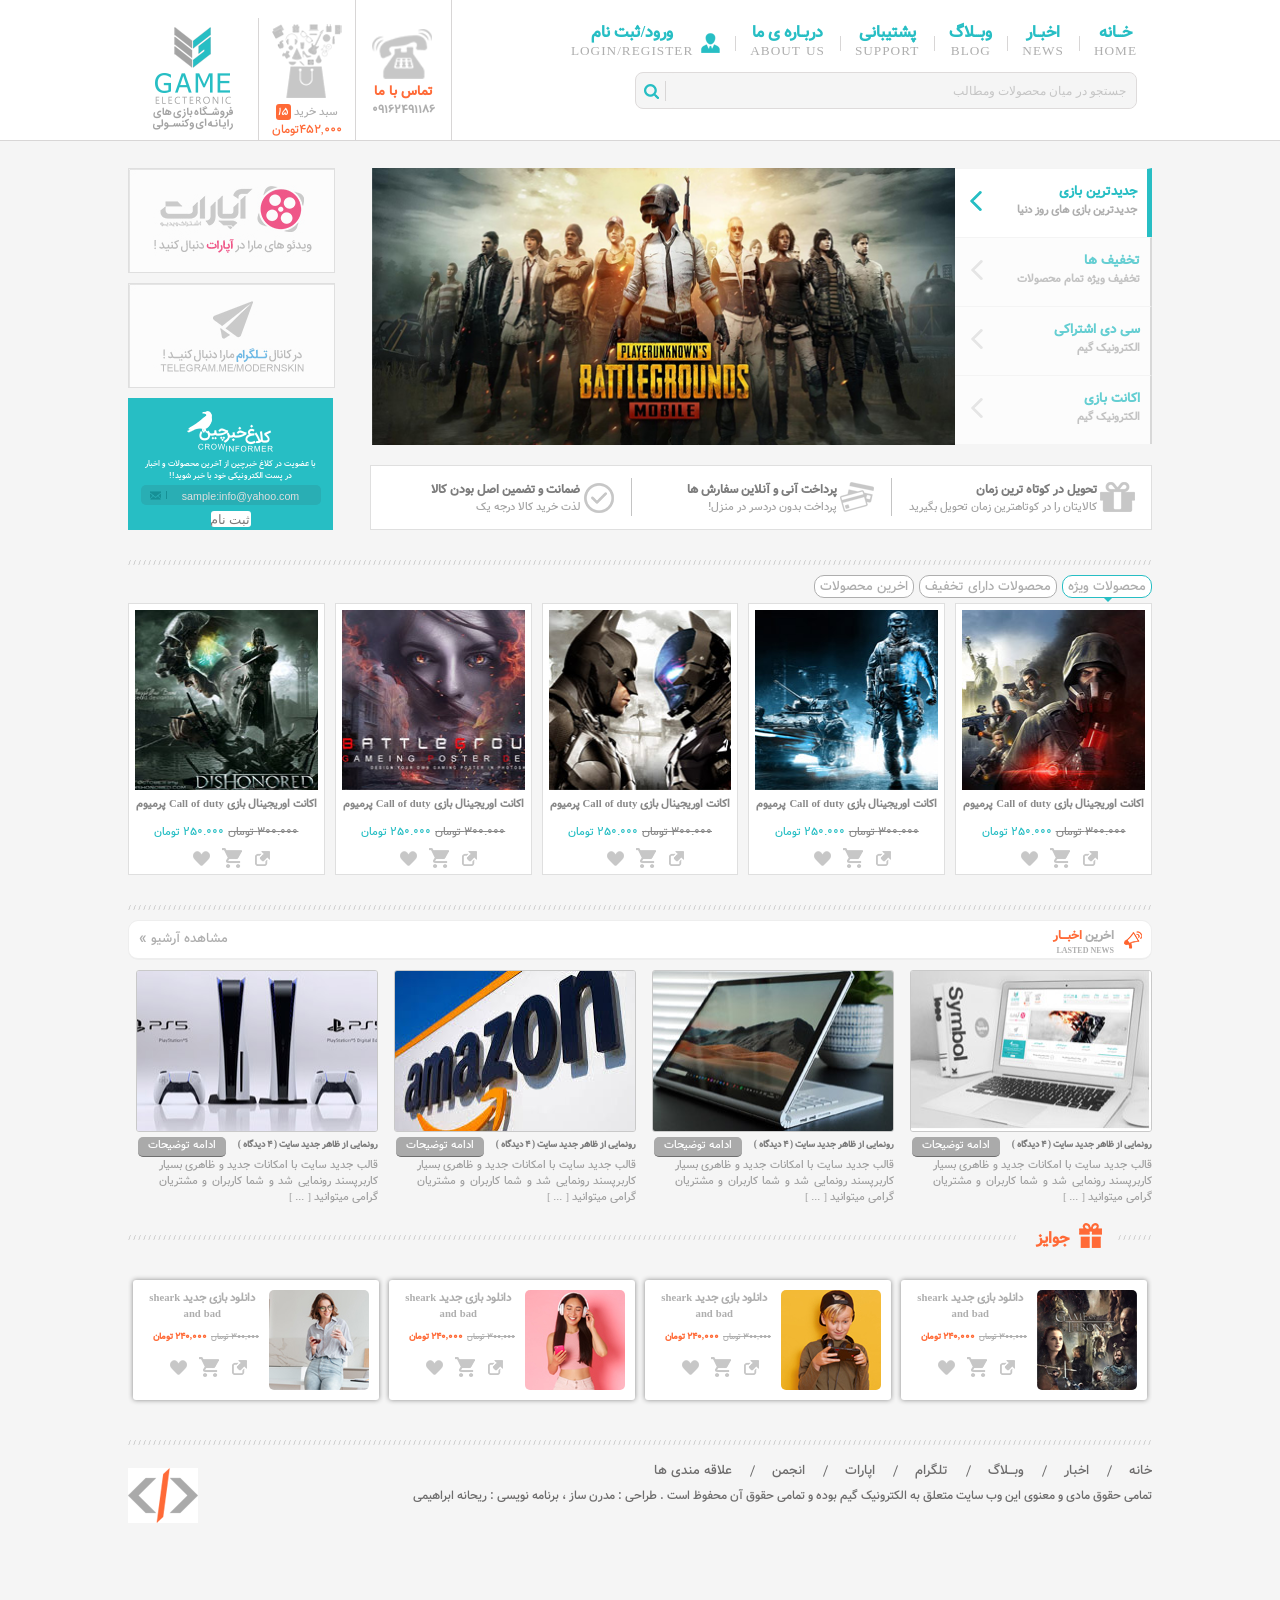
<file: index.html>
<html lang="fa" dir="rtl">

<head>
    <!-- meta tag -->
    <meta charset="UTF-8">
    <meta name="viewport" content="width=device-width, initial-scale=1.0">
    <!-- title -->
    <title>صفحه اصلی</title>
    <!-- styles -->
    <link rel="stylesheet" href="css/font.css">
    <link rel="stylesheet" href="css/main.responsive.css">
    <link rel="stylesheet" href="css/main.style.css">
    <link rel="stylesheet" href="css/mosh.style.css">
    <link rel="stylesheet" href="css/mosh.responsive.css">
</head>

<body>
    <!-- start header -->
    <header>
        <!-- start header center -->
        <div class="center">
            <!-- start header menu -->
            <div class="top_bar_menu">
                <div class="menu">
                    <ul>
                        <li>
                            <a href="#">
                                <h4>خـــانه</h4>
                                <h5>HOME</h5>
                            </a>
                        </li>
                        <li>
                            <a href="#">
                                <h4>اخبــار</h4>
                                <h5>NEWS</h5>
                            </a>
                        </li>
                        <li>
                            <a href="#">
                                <h4>وبـــلاگ</h4>
                                <h5>BLOG</h5>
                            </a>
                        </li>
                        <li>
                            <a href="#">
                                <h4>پشتیبانی</h4>
                                <h5>SUPPORT</h5>
                            </a>
                        </li>
                        <li>
                            <a href="#">
                                <h4>دربــاره ی ما</h4>
                                <h5>ABOUT US</h5>
                            </a>
                        </li>
                        <li>
                            <i class="userIcon"></i>
                            <a href="#">
                                <h4>ورود/ثبت نام</h4>
                                <h5>LOGIN/REGISTER</h5>
                            </a>
                        </li>
                    </ul>
                </div>
                <div class="search">
                    <form method="get">
                        <input type="search" name="search" id="search" placeholder="جستجو در میان محصولات ومطالب">
                        <input type="submit" name="search_sub" id="search_sub">
                        <label for="search_sub"></label>
                    </form>
                </div>
            </div>
            <!-- end header menu -->
            <div class="item">
                <a href="#" class="contact">
                    <i class="icon"></i>
                    <h5>تماس با ما</h5>
                    <h6>09162491186</h6>
                </a>
                <a href="#" class="buy_bag">
                    <i class="icon"></i>
                    <strong>
                        سبد خرید
                        <i>15</i>
                    </strong>
                    <span>452,000تومان</span>
                </a>
                <a href="#" class="logo">
                    <img src="image/logo.png" alt="فروشگاه بازی های کامپیوتری">
                </a>
            </div>
        </div>
        <!-- end header center -->
    </header>
    <!-- end header -->
    <!-- start slider -->
    <div class="sliders">
        <!-- start slider center -->
        <div class="center">
            <!-- start slider picture -->
            <div class="right">
                <div class="slider">
                    <!-- start slider buttom -->
                    <div class="item">
                        <div class="btn_item btn_item1 ">
                            <h5>جدیدترین بازی </h5>
                            <h6>جدیدترین بازی های روز دنیا</h6>
                        </div>
                        <div class="btn_item btn_item2">
                            <h5>تخفیف ها</h5>
                            <h6>تخفیف ویژه تمام محصولات</h6>
                        </div>
                        <div class="btn_item btn_item3">
                            <h5>سی دی اشتراکی</h5>
                            <h6>الکترونیک گیم</h6>
                        </div>
                        <div class="btn_item btn_item4">
                            <h5>اکانت بازی</h5>
                            <h6>الکترونیک گیم</h6>
                        </div>
                    </div>
                    <!-- end slider buttom -->
                    <!-- start slider picture -->
                    <div class="imgs">
                        <div class="img_item img_item1">
                            <img src="picture/slider1.jpg" alt="فروشگاه بازی های الکترونیک">
                        </div>
                        <div class="img_item img_item2">
                            <img src="picture/slider2.jpg" alt="فروشگاه بازی های الکترونیک">
                        </div>
                        <div class="img_item img_item3">
                            <img src="picture/slider3.jpg" alt="فروشگاه بازی های الکترونیک">
                        </div>
                        <div class="img_item img_item4">
                            <img src="picture/slider4.jpg" alt="فروشگاه بازی های الکترونیک">
                        </div>
                    </div>
                    <!-- end slider picture -->
                </div>
                <!-- start levels -->
                <div class="levels">
                    <ul>
                        <li>
                            <i class="level_gift"></i>
                            <h5> تحویل در کوتاه ترین زمان</h5>
                            <h6>کالایتان را در کوتاهترین زمان تحویل بگیرید</h6>
                        </li>
                        <li>
                            <i class="level_pay"></i>
                            <h5>پرداخت آنی و آنلاین سفارش ها</h5>
                            <h6>پرداخت بدون دردسر در منزل!</h6>
                        </li>
                        <li>
                            <i class="level_check"></i>
                            <h5>ضمانت و تضمین اصل بودن کالا</h5>
                            <h6>لذت خرید کالا درجه یک</h6>
                        </li>
                    </ul>
                </div>
                <!-- end levels -->
            </div>
            <!-- end slider picture -->
            <!-- start slider baner and news -->
            <div class="left">
                <div class="aparat">
                    <a href="#">
                        <img src="picture/aparat.jpg" alt="فروشگاه بازی های الکترونیکی" target="_blank">
                    </a>
                </div>
                <div class="telegram">
                    <a href="#">
                        <img src="picture/telegram.jpg" alt="فروشگاه بازی های الکترونیکی" target="_blank">
                    </a>
                </div>
                <div class="newslatter">
                    <img src="picture/newsletter.png" alt="فروشگاه بازی های الکترونیکی">
                    <p>با عضویت در کلاغ خبرچین از آخرین محصولات و اخبار در پست الکترونیکی خود با خبر شوید!!</p>
                    <form action="get" method="POST">
                        <input type="email" placeholder="sample:info@yahoo.com">
                        <input type="submit" value="ثبت نام">
                    </form>
                </div>
            </div>
            <!-- end slider baner and news -->
        </div>
        <!-- end slider center -->
    </div>
    <!-- end slider -->

    <!-- start list product -->
    <div class="line"></div>
    <div class="order">
        <!-- end list product center -->
        <div class="center">
            <!-- start tab -->
            <div class="obtn">
                <ul>
                    <li>
                        <a href="#!" class="group1">محصولات ویژه</a>
                    </li>
                    <li>
                        <a href="#!" class="group2">محصولات دارای تخفیف</a>
                    </li>
                    <li>
                        <a href="#!" class="group3">اخرین محصولات</a>
                    </li>
                </ul>
            </div>
            <!-- end tab -->
            <!-- start product -->
            <div class="olist">
                <!-- start product box1 -->
                <div class="groupbox groupbox1">
                    <!-- start control slider -->
                    <div class="next groupNext1">
                        <div class="icon"></div>
                    </div>
                    <div class="prev groupPrev1">
                        <div class="icon "></div>
                    </div>
                    <!-- end control slider -->
                    <ul>
                        <!-- start li=item -->
                        <li>
                            <div class="image">
                                <div class="hoverbox">
                                    <a href="#" class="childIcon childIcon1">
                                        <i class="more"></i>
                                    </a>
                                    <a href="#" class="childIcon">
                                        <i class="addCard"></i>
                                    </a>
                                    <a href="#" class="childIcon">
                                        <i class="like"></i>
                                    </a>
                                </div>
                                <img src="picture/product6.jpg" alt="">
                            </div>
                            <a href="#" class="title">
                                <h6>اکانت اوریجینال بازی Call of duty پرمیوم</h6>
                            </a>
                            <p>
                                <span class="disprice">300.000 تومان</span>
                                <span class="price">250.000 تومان</span>
                            </p>
                            <a href="#" class="moderIcon moderIcon1">
                                <i class="more"></i>
                            </a>
                            <a href="#" class="moderIcon">
                                <i class="addCard"></i>
                            </a>
                            <a href="#" class="moderIcon">
                                <i class="like"></i>
                            </a>
                        </li>
                        <li>
                            <div class="image">
                                <div class="hoverbox">
                                    <a href="#" class="childIcon  childIcon1">
                                        <i class="more"></i>
                                    </a>
                                    <a href="#" class="childIcon">
                                        <i class="addCard"></i>
                                    </a>
                                    <a href="#" class="childIcon">
                                        <i class="like"></i>
                                    </a>
                                </div>
                                <img src="picture/product7.jpg" alt="">
                            </div>
                            <a href="#" class="title">
                                <h6>اکانت اوریجینال بازی Call of duty پرمیوم</h6>
                            </a>
                            <p>
                                <span class="disprice">300.000 تومان</span>
                                <span class="price">250.000 تومان</span>
                            </p>
                            <a href="#" class="moderIcon moderIcon1">
                                <i class="more"></i>
                            </a>
                            <a href="#" class="moderIcon">
                                <i class="addCard"></i>
                            </a>
                            <a href="#" class="moderIcon">
                                <i class="like"></i>
                            </a>
                        </li>
                        <li>
                            <div class="image">
                                <div class="hoverbox">
                                    <a href="#" class="childIcon childIcon1">
                                        <i class="more"></i>
                                    </a>
                                    <a href="#" class="childIcon">
                                        <i class="addCard"></i>
                                    </a>
                                    <a href="#" class="childIcon">
                                        <i class="like"></i>
                                    </a>
                                </div>
                                <img src="picture/product8.jpg" alt="">
                            </div>
                            <a href="#" class="title">
                                <h6>اکانت اوریجینال بازی Call of duty پرمیوم</h6>
                            </a>
                            <p>
                                <span class="disprice">300.000 تومان</span>
                                <span class="price">250.000 تومان</span>
                            </p>
                            <a href="#" class="moderIcon moderIcon1">
                                <i class="more"></i>
                            </a>
                            <a href="#" class="moderIcon">
                                <i class="addCard"></i>
                            </a>
                            <a href="#" class="moderIcon">
                                <i class="like"></i>
                            </a>
                        </li>
                        <li>
                            <div class="image">
                                <div class="hoverbox">
                                    <a href="#" class="childIcon childIcon1">
                                        <i class="more"></i>
                                    </a>
                                    <a href="#" class="childIcon">
                                        <i class="addCard"></i>
                                    </a>
                                    <a href="#" class="childIcon">
                                        <i class="like"></i>
                                    </a>
                                </div>
                                <img src="picture/product9.jpg" alt="">
                            </div>
                            <a href="#" class="title">
                                <h6>اکانت اوریجینال بازی Call of duty پرمیوم</h6>
                            </a>
                            <p>
                                <span class="disprice">300.000 تومان</span>
                                <span class="price">250.000 تومان</span>
                            </p>
                            <a href="#" class="moderIcon moderIcon1">
                                <i class="more"></i>
                            </a>
                            <a href="#" class="moderIcon">
                                <i class="addCard"></i>
                            </a>
                            <a href="#" class="moderIcon">
                                <i class="like"></i>
                            </a>
                        </li>
                        <li>
                            <div class="image">
                                <div class="hoverbox">
                                    <a href="#" class="childIcon childIcon1">
                                        <i class="more"></i>
                                    </a>
                                    <a href="#" class="childIcon">
                                        <i class="addCard"></i>
                                    </a>
                                    <a href="#" class="childIcon">
                                        <i class="like"></i>
                                    </a>
                                </div>
                                <img src="picture/product10.jpg" alt="">
                            </div>
                            <a href="#" class="title">
                                <h6>اکانت اوریجینال بازی Call of duty پرمیوم</h6>
                            </a>
                            <p>
                                <span class="disprice">300.000 تومان</span>
                                <span class="price">250.000 تومان</span>
                            </p>
                            <a href="#" class="moderIcon moderIcon1">
                                <i class="more"></i>
                            </a>
                            <a href="#" class="moderIcon">
                                <i class="addCard"></i>
                            </a>
                            <a href="#" class="moderIcon">
                                <i class="like"></i>
                            </a>
                        </li>
                        <!-- end li=item -->
                    </ul>



                </div>
                <!-- end product box1 -->
                <!-- start product box2 -->
                <div class="groupbox groupbox2">
                    <!-- start control slider -->
                    <div class="next groupNext2">
                        <div class="icon"></div>
                    </div>
                    <div class="prev groupPrev2">
                        <div class="icon "></div>
                    </div>
                    <!-- end control slider -->
                    <ul>
                        <!-- start li=item -->
                        <li>
                            <div class="image">
                                <div class="hoverbox">
                                    <a href="#" class="childIcon childIcon1">
                                        <i class="more"></i>
                                    </a>
                                    <a href="#" class="childIcon">
                                        <i class="addCard"></i>
                                    </a>
                                    <a href="#" class="childIcon">
                                        <i class="like"></i>
                                    </a>
                                </div>
                                <img src="picture/product11.jpg" alt="">
                            </div>
                            <a href="#" class="title">
                                <h6>اکانت اوریجینال بازی Call of duty پرمیوم</h6>
                            </a>
                            <p>
                                <span class="disprice">300.000 تومان</span>
                                <span class="price">250.000 تومان</span>
                            </p>
                            <a href="#" class="moderIcon moderIcon1">
                                <i class="more"></i>
                            </a>
                            <a href="#" class="moderIcon">
                                <i class="addCard"></i>
                            </a>
                            <a href="#" class="moderIcon">
                                <i class="like"></i>
                            </a>
                        </li>
                        <li>
                            <div class="image">
                                <div class="hoverbox">
                                    <a href="#" class="childIcon childIcon1">
                                        <i class="more"></i>
                                    </a>
                                    <a href="#" class="childIcon">
                                        <i class="addCard"></i>
                                    </a>
                                    <a href="#" class="childIcon">
                                        <i class="like"></i>
                                    </a>
                                </div>
                                <img src="picture/product12.jpg" alt="">
                            </div>
                            <a href="#" class="title">
                                <h6>اکانت اوریجینال بازی Call of duty پرمیوم</h6>
                            </a>
                            <p>
                                <span class="disprice">300.000 تومان</span>
                                <span class="price">250.000 تومان</span>
                            </p>
                            <a href="#" class="moderIcon">
                                <i class="more"></i>
                            </a>
                            <a href="#" class="moderIcon moderIcon1">
                                <i class="addCard"></i>
                            </a>
                            <a href="#" class="moderIcon">
                                <i class="like"></i>
                            </a>
                        </li>
                        <li>
                            <div class="image">
                                <div class="hoverbox">
                                    <a href="#" class="childIcon childIcon1">
                                        <i class="more"></i>
                                    </a>
                                    <a href="#" class="childIcon">
                                        <i class="addCard"></i>
                                    </a>
                                    <a href="#" class="childIcon">
                                        <i class="like"></i>
                                    </a>
                                </div>
                                <img src="picture/product13.jpg" alt="">
                            </div>
                            <a href="#" class="title">
                                <h6>اکانت اوریجینال بازی Call of duty پرمیوم</h6>
                            </a>
                            <p>
                                <span class="disprice">300.000 تومان</span>
                                <span class="price">250.000 تومان</span>
                            </p>
                            <a href="#" class="moderIcon moderIcon1">
                                <i class="more"></i>
                            </a>
                            <a href="#" class="moderIcon">
                                <i class="addCard"></i>
                            </a>
                            <a href="#" class="moderIcon">
                                <i class="like"></i>
                            </a>
                        </li>
                        <li>
                            <div class="image">
                                <div class="hoverbox">
                                    <a href="#" class="childIcon childIcon1">
                                        <i class="more"></i>
                                    </a>
                                    <a href="#" class="childIcon">
                                        <i class="addCard"></i>
                                    </a>
                                    <a href="#" class="childIcon">
                                        <i class="like"></i>
                                    </a>
                                </div>
                                <img src="picture/product14.jpg" alt="">
                            </div>
                            <a href="#" class="title">
                                <h6>اکانت اوریجین بازی Call of duty پرمیوم</h6>
                            </a>
                            <p>
                                <span class="disprice">300.000 تومان</span>
                                <span class="price">250.000 تومان</span>
                            </p>
                            <a href="#" class="moderIcon moderIcon1">
                                <i class="more"></i>
                            </a>
                            <a href="#" class="moderIcon">
                                <i class="addCard"></i>
                            </a>
                            <a href="#" class="moderIcon">
                                <i class="like"></i>
                            </a>
                        </li>
                        <li>
                            <div class="image">
                                <div class="hoverbox">
                                    <a href="#" class="childIcon childIcon1">
                                        <i class="more"></i>
                                    </a>
                                    <a href="#" class="childIcon">
                                        <i class="addCard"></i>
                                    </a>
                                    <a href="#" class="childIcon">
                                        <i class="like"></i>
                                    </a>
                                </div>
                                <img src="picture/product15.jpg" alt="">
                            </div>
                            <a href="#" class="title">
                                <h6>اکانت اوریجینال بازی Call of duty پرمیوم</h6>
                            </a>
                            <p>
                                <span class="disprice">300.000 تومان</span>
                                <span class="price">250.000 تومان</span>
                            </p>
                            <a href="#" class="moderIcon moderIcon1">
                                <i class="more"></i>
                            </a>
                            <a href="#" class="moderIcon">
                                <i class="addCard"></i>
                            </a>
                            <a href="#" class="moderIcon">
                                <i class="like"></i>
                            </a>
                        </li>
                        <!-- end li=item -->
                    </ul>
                </div>
                <!-- end product box2 -->
                <!-- start product box3 -->
                <div class="groupbox groupbox3">
                    <!-- start control slider -->
                    <div class="next groupNext3">
                        <div class="icon "></div>
                    </div>
                    <div class="prev groupPrev3">
                        <div class="icon"></div>
                    </div>
                    <!-- end control slider -->
                    <ul>
                        <!-- start li=item -->
                        <li>
                            <div class="image">
                                <div class="hoverbox">
                                    <a href="#" class="childIcon childIcon1">
                                        <i class="more"></i>
                                    </a>
                                    <a href="#" class="childIcon">
                                        <i class="addCard"></i>
                                    </a>
                                    <a href="#" class="childIcon">
                                        <i class="like"></i>
                                    </a>
                                </div>
                                <img src="picture/product1.jpg" alt="">
                            </div>
                            <a href="#" class="title">
                                <h6>اکانت اوریجینال بازی Call of duty پرمیوم</h6>
                            </a>
                            <p>
                                <span class="disprice">300.000 تومان</span>
                                <span class="price">250.000 تومان</span>
                            </p>
                            <a href="#" class="moderIcon moderIcon1">
                                <i class="more"></i>
                            </a>
                            <a href="#" class="moderIcon">
                                <i class="addCard"></i>
                            </a>
                            <a href="#" class="moderIcon">
                                <i class="like"></i>
                            </a>
                        </li>
                        <li>
                            <div class="image">
                                <div class="hoverbox">
                                    <a href="#" class="childIcon childIcon1">
                                        <i class="more"></i>
                                    </a>
                                    <a href="#" class="childIcon">
                                        <i class="addCard"></i>
                                    </a>
                                    <a href="#" class="childIcon">
                                        <i class="like"></i>
                                    </a>
                                </div>
                                <img src="picture/product2.jpg" alt="">
                            </div>
                            <a href="#" class="title">
                                <h6>اکانت اوریجینال بازی Call of duty پرمیوم</h6>
                            </a>
                            <p>
                                <span class="disprice">300.000 تومان</span>
                                <span class="price">250.000 تومان</span>
                            </p>
                            <a href="#" class="moderIcon moderIcon1">
                                <i class="more"></i>
                            </a>
                            <a href="#" class="moderIcon">
                                <i class="addCard"></i>
                            </a>
                            <a href="#" class="moderIcon">
                                <i class="like"></i>
                            </a>
                        </li>
                        <li>
                            <div class="image">
                                <div class="hoverbox">
                                    <a href="#" class="childIcon childIcon1">
                                        <i class="more"></i>
                                    </a>
                                    <a href="#" class="childIcon">
                                        <i class="addCard"></i>
                                    </a>
                                    <a href="#" class="childIcon">
                                        <i class="like"></i>
                                    </a>
                                </div>
                                <img src="picture/product3.jpg" alt="">
                            </div>
                            <a href="#" class="title">
                                <h6>اکانت اوریجینال بازی Call of duty پرمیوم</h6>
                            </a>
                            <p>
                                <span class="disprice">300.000 تومان</span>
                                <span class="price">250.000 تومان</span>
                            </p>
                            <a href="#" class="moderIcon moderIcon1">
                                <i class="more"></i>
                            </a>
                            <a href="#" class="moderIcon">
                                <i class="addCard"></i>
                            </a>
                            <a href="#" class="moderIcon">
                                <i class="like"></i>
                            </a>
                        </li>
                        <li>
                            <div class="image">
                                <div class="hoverbox">
                                    <a href="#" class="childIcon childIcon1">
                                        <i class="more"></i>
                                    </a>
                                    <a href="#" class="childIcon">
                                        <i class="addCard"></i>
                                    </a>
                                    <a href="#" class="childIcon">
                                        <i class="like"></i>
                                    </a>
                                </div>
                                <img src="picture/product4.jpg" alt="">
                            </div>
                            <a href="#" class="title">
                                <h6>اکانت اوریجینال بازی Call of duty پرمیوم</h6>
                            </a>
                            <p>
                                <span class="disprice">300.000 تومان</span>
                                <span class="price">250.000 تومان</span>
                            </p>
                            <a href="#" class="moderIcon moderIcon1">
                                <i class="more"></i>
                            </a>
                            <a href="#" class="moderIcon">
                                <i class="addCard"></i>
                            </a>
                            <a href="#" class="moderIcon">
                                <i class="like"></i>
                            </a>
                        </li>
                        <li>
                            <div class="image">
                                <div class="hoverbox">
                                    <a href="#" class="childIcon childIcon1">
                                        <i class="more"></i>
                                    </a>
                                    <a href="#" class="childIcon">
                                        <i class="addCard"></i>
                                    </a>
                                    <a href="#" class="childIcon">
                                        <i class="like"></i>
                                    </a>
                                </div>
                                <img src="picture/product5.jpg" alt="">
                            </div>
                            <a href="#" class="title">
                                <h6>اکانت اوریجینال بازی Call of duty پرمیوم</h6>
                            </a>
                            <p>
                                <span class="disprice">300.000 تومان</span>
                                <span class="price">250.000 تومان</span>
                            </p>
                            <a href="#" class="moderIcon moderIcon1">
                                <i class="more"></i>
                            </a>
                            <a href="#" class="moderIcon">
                                <i class="addCard"></i>
                            </a>
                            <a href="#" class="moderIcon">
                                <i class="like"></i>
                            </a>
                        </li>
                        <!-- end li=item -->
                    </ul>
                </div>
                <!-- end product box3 -->
            </div>
            <!-- end product -->
        </div>
        <!-- end list product center -->
    </div>
    <!-- end list product -->

    <!-- start news -->
    <div class="line"></div>
    <div class="news">
        <!-- start center news -->
        <div class="center">
            <!-- start news title -->
            <div class="title">
                <div class="right">
                    <i></i>
                    <h3>
                        <span>اخرین</span>
                        <strong>اخبـــار</strong>
                    </h3>
                    <h5>LASTED NEWS</h5>
                </div>
                <a href="#!" class="more">
             مشاهده آرشیو »
                    </a>
            </div>
            <!-- end news title -->
            <!-- start news list -->
            <div class="list">
                <ul>
                    <!-- start li=item -->
                    <li>
                        <div class="image">
                            <div class="hoverbox">
                                <a href="">
                                    <span> ادامه توضیحات</span>
                                </a>

                            </div>
                            <img src="picture/new1.jpg" alt="">
                        </div>
                        <a href="">
                            <h2>رونمایی از ظاهر جدید سایت ( 4 دیدگاه ) </h2>
                            <span> ادامه توضیحات</span>
                        </a>
                        <p>
                            قالب جدید سایت با امکانات جدید و ظاهری بسیار کاربرپسند رونمایی شد و شما کاربران و مشتریان گرامی میتوانید [ ... ]
                        </p>
                    </li>
                    <li>
                        <div class="image">
                            <div class="hoverbox">
                                <a href="">
                                    <span> ادامه توضیحات</span>
                                </a>

                            </div>
                            <div class="hoverbox">
                                <a href="">
                                    <span> ادامه توضیحات</span>
                                </a>

                            </div>
                            <img src="picture/new2.jpg" alt="">
                        </div>
                        <a href="">
                            <h2>رونمایی از ظاهر جدید سایت ( 4 دیدگاه ) </h2>
                            <span> ادامه توضیحات</span>
                        </a>
                        <p>
                            قالب جدید سایت با امکانات جدید و ظاهری بسیار کاربرپسند رونمایی شد و شما کاربران و مشتریان گرامی میتوانید [ ... ]
                        </p>
                    </li>
                    <li>
                        <div class="image">
                            <div class="hoverbox">
                                <a href="">
                                    <span> ادامه توضیحات</span>
                                </a>

                            </div>
                            <img src="picture/new3.jpg" alt="">
                        </div>
                        <a href="">
                            <h2>رونمایی از ظاهر جدید سایت ( 4 دیدگاه ) </h2>
                            <span> ادامه توضیحات</span>
                        </a>
                        <p>
                            قالب جدید سایت با امکانات جدید و ظاهری بسیار کاربرپسند رونمایی شد و شما کاربران و مشتریان گرامی میتوانید [ ... ]
                        </p>
                    </li>
                    <li>
                        <div class="image">
                            <div class="hoverbox">
                                <a href="">
                                    <span> ادامه توضیحات</span>
                                </a>

                            </div>
                            <img src="picture/new4.jpg" alt="">
                        </div>
                        <a href="">
                            <h2>رونمایی از ظاهر جدید سایت ( 4 دیدگاه ) </h2>
                            <span> ادامه توضیحات</span>
                        </a>
                        <p>
                            قالب جدید سایت با امکانات جدید و ظاهری بسیار کاربرپسند رونمایی شد و شما کاربران و مشتریان گرامی میتوانید [ ... ]
                        </p>
                    </li>
                    <!-- end li=item -->
                </ul>
            </div>
            <!-- end news list -->
        </div>
        <!-- end center news -->
    </div>
    <!-- end news -->

    <!-- start gift -->
    <div class="line">
        <div class="title-gift">
            <i class="icon"></i>
            <h4>جوایز</h4>
        </div>
    </div>
    <div class="gifts">
        <!-- start center gifts -->
        <div class="center">
            <!-- start gift box1 -->
            <div class="gift-box giftBox1">
                <div class="next groupGiftNext1">
                    <div class="icon "></div>
                </div>
                <div class="prev groupGiftPrev1">
                    <div class="icon"></div>
                </div>
                <ul>
                    <!-- start li=item -->
                    <li>
                        <div class="image">
                            <img src="picture/gift4.jpg" alt="">
                        </div>
                        <div class="text">
                            <a href="" class="title">
                                <h2>دانلود بازی جدید sheark and bad</h2>
                            </a>
                            <p>
                                <strong>300,000 تومان</strong>
                                <span>240,000 تومان</span>
                            </p>
                            <a href="#" class="moderIcon moderIcon1">
                                <i class="more"></i>
                            </a>
                            <a href="#" class="moderIcon">
                                <i class="addCard"></i>
                            </a>
                            <a href="#" class="moderIcon">
                                <i class="like"></i>
                            </a>
                        </div>
                    </li>
                    <li>
                        <div class="image">
                            <img src="picture/gift3.jpg" alt="">
                        </div>
                        <div class="text">
                            <a href="" class="title">
                                <h2>دانلود بازی جدید sheark and bad</h2>
                            </a>
                            <p>
                                <strong>300,000 تومان</strong>
                                <span>240,000 تومان</span>
                            </p>
                            <a href="#" class="moderIcon moderIcon1">
                                <i class="more"></i>
                            </a>
                            <a href="#" class="moderIcon">
                                <i class="addCard"></i>
                            </a>
                            <a href="#" class="moderIcon">
                                <i class="like"></i>
                            </a>
                        </div>
                    </li>
                    <li>
                        <div class="image">
                            <img src="picture/gift1.jpg" alt="">
                        </div>
                        <div class="text">
                            <a href="" class="title">
                                <h2>دانلود بازی جدید sheark and bad</h2>
                            </a>
                            <p>
                                <strong>300,000 تومان</strong>
                                <span>240,000 تومان</span>
                            </p>
                            <a href="#" class="moderIcon moderIcon1">
                                <i class="more"></i>
                            </a>
                            <a href="#" class="moderIcon">
                                <i class="addCard"></i>
                            </a>
                            <a href="#" class="moderIcon">
                                <i class="like"></i>
                            </a>
                        </div>
                    </li>
                    <li>
                        <div class="image">
                            <img src="picture/gift2.jpg" alt="">
                        </div>
                        <div class="text">
                            <a href="" class="title">
                                <h2>دانلود بازی جدید sheark and bad</h2>
                            </a>
                            <p>
                                <strong>300,000 تومان</strong>
                                <span>240,000 تومان</span>
                            </p>
                            <a href="#" class="moderIcon moderIcon1">
                                <i class="more"></i>
                            </a>
                            <a href="#" class="moderIcon">
                                <i class="addCard"></i>
                            </a>
                            <a href="#" class="moderIcon">
                                <i class="like"></i>
                            </a>
                        </div>
                    </li>
                    <!-- end li=item -->
                </ul>
            </div>
            <!-- end gift box1 -->
            <!-- start gift box2 -->
            <div class="gift-box giftBox2">
                <div class="next groupGiftNext2">
                    <div class="icon "></div>
                </div>
                <div class="prev groupGiftPrev2">
                    <div class="icon"></div>
                </div>
                <ul>
                    <li>
                        <div class="image">
                            <img src="picture/gift5.jpg" alt="">
                        </div>
                        <div class="text">
                            <a href="" class="title">
                                <h2>دانلود بازی جدید sheark and bad</h2>
                            </a>
                            <p>
                                <strong>300,000 تومان</strong>
                                <span>240,000 تومان</span>
                            </p>
                            <a href="#" class="moderIcon moderIcon1">
                                <i class="more"></i>
                            </a>
                            <a href="#" class="moderIcon">
                                <i class="addCard"></i>
                            </a>
                            <a href="#" class="moderIcon">
                                <i class="like"></i>
                            </a>
                        </div>
                    </li>
                    <li>
                        <div class="image">
                            <img src="picture/gift6.jpg" alt="">
                        </div>
                        <div class="text">
                            <a href="" class="title">
                                <h2>دانلود بازی جدید sheark and bad</h2>
                            </a>
                            <p>
                                <strong>300,000 تومان</strong>
                                <span>240,000 تومان</span>
                            </p>
                            <a href="#" class="moderIcon moderIcon1">
                                <i class="more"></i>
                            </a>
                            <a href="#" class="moderIcon">
                                <i class="addCard"></i>
                            </a>
                            <a href="#" class="moderIcon">
                                <i class="like"></i>
                            </a>
                        </div>
                    </li>
                    <li>
                        <div class="image">
                            <img src="picture/gift7.jpg" alt="">
                        </div>
                        <div class="text">
                            <a href="" class="title">
                                <h2>دانلود بازی جدید sheark and bad</h2>
                            </a>
                            <p>
                                <strong>300,000 تومان</strong>
                                <span>240,000 تومان</span>
                            </p>
                            <a href="#" class="moderIcon moderIcon1">
                                <i class="more"></i>
                            </a>
                            <a href="#" class="moderIcon">
                                <i class="addCard"></i>
                            </a>
                            <a href="#" class="moderIcon">
                                <i class="like"></i>
                            </a>
                        </div>
                    </li>
                    <li>
                        <div class="image">
                            <img src="picture/gift8.jpg" alt="">
                        </div>
                        <div class="text">
                            <a href="" class="title">
                                <h2>دانلود بازی جدید sheark and bad</h2>
                            </a>
                            <p>
                                <strong>300,000 تومان</strong>
                                <span>240,000 تومان</span>
                            </p>
                            <a href="#" class="moderIcon moderIcon1">
                                <i class="more"></i>
                            </a>
                            <a href="#" class="moderIcon">
                                <i class="addCard"></i>
                            </a>
                            <a href="#" class="moderIcon">
                                <i class="like"></i>
                            </a>
                        </div>
                    </li>
                </ul>
            </div>
            <!-- end gift box2 -->
        </div>
        <!-- end center gifts -->
    </div>
    <!-- end gift -->
    <div class="line"></div>
    <!-- start footer -->
    <footer>
        <!-- start center footer -->
        <div class="center">
            <div class="right">
                <!-- start link -->
                <ul>
                    <li>
                        <a href="">خانه</a>
                    </li>
                    <li>
                        <a href="">اخبار</a>
                    </li>
                    <li>
                        <a href="">وبـــلاگ</a>
                    </li>
                    <li>
                        <a href="">تلگرام</a>
                    </li>
                    <li>
                        <a href="">اپارات</a>
                    </li>
                    <li>
                        <a href="">انجمن</a>
                    </li>
                    <li>
                        <a href="">علاقه مندی ها</a>
                    </li>
                </ul>
                <!-- end link -->
                <p>
                    تمامی حقوق مادی و معنوی اين وب سايت متعلق به الکترونیک گیم بوده و تمامی حقوق آن محفوظ است . طراحی : مدرن ساز ، برنامه نویسی : ریحانه ابراهیمی</p>
            </div>
            <!-- start logo -->
            <div class="left">
                <img src="image/footer.png" alt="">
            </div>
            <!-- end logo -->
        </div>
        <!-- end center footer -->
    </footer>
    <!-- end footer -->
    <br> <br> <br> <br> <br> <br> <br> <br> <br>
    <!-- scripts -->
    <script src="js/jquery-3.3.1.min.js"></script>
    <script src="js/script.js"></script>
</body>

</html>
</file>
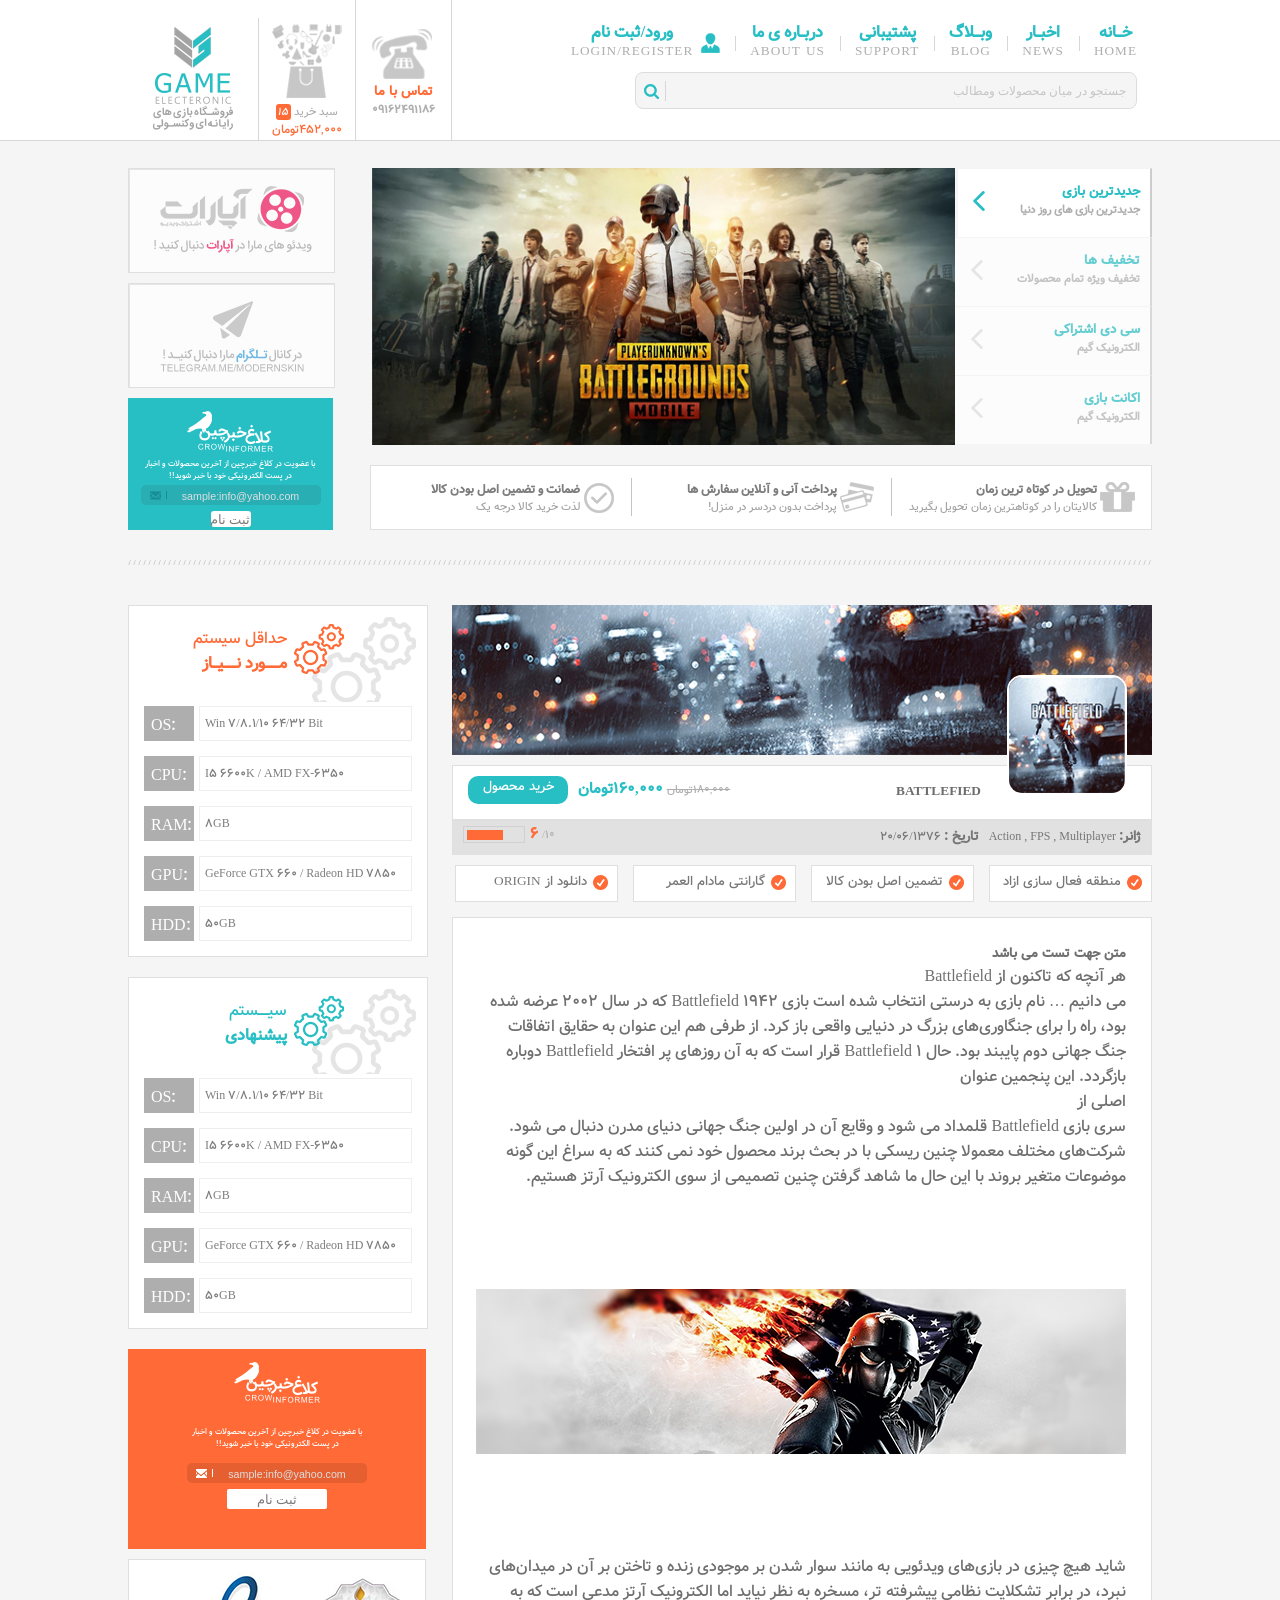
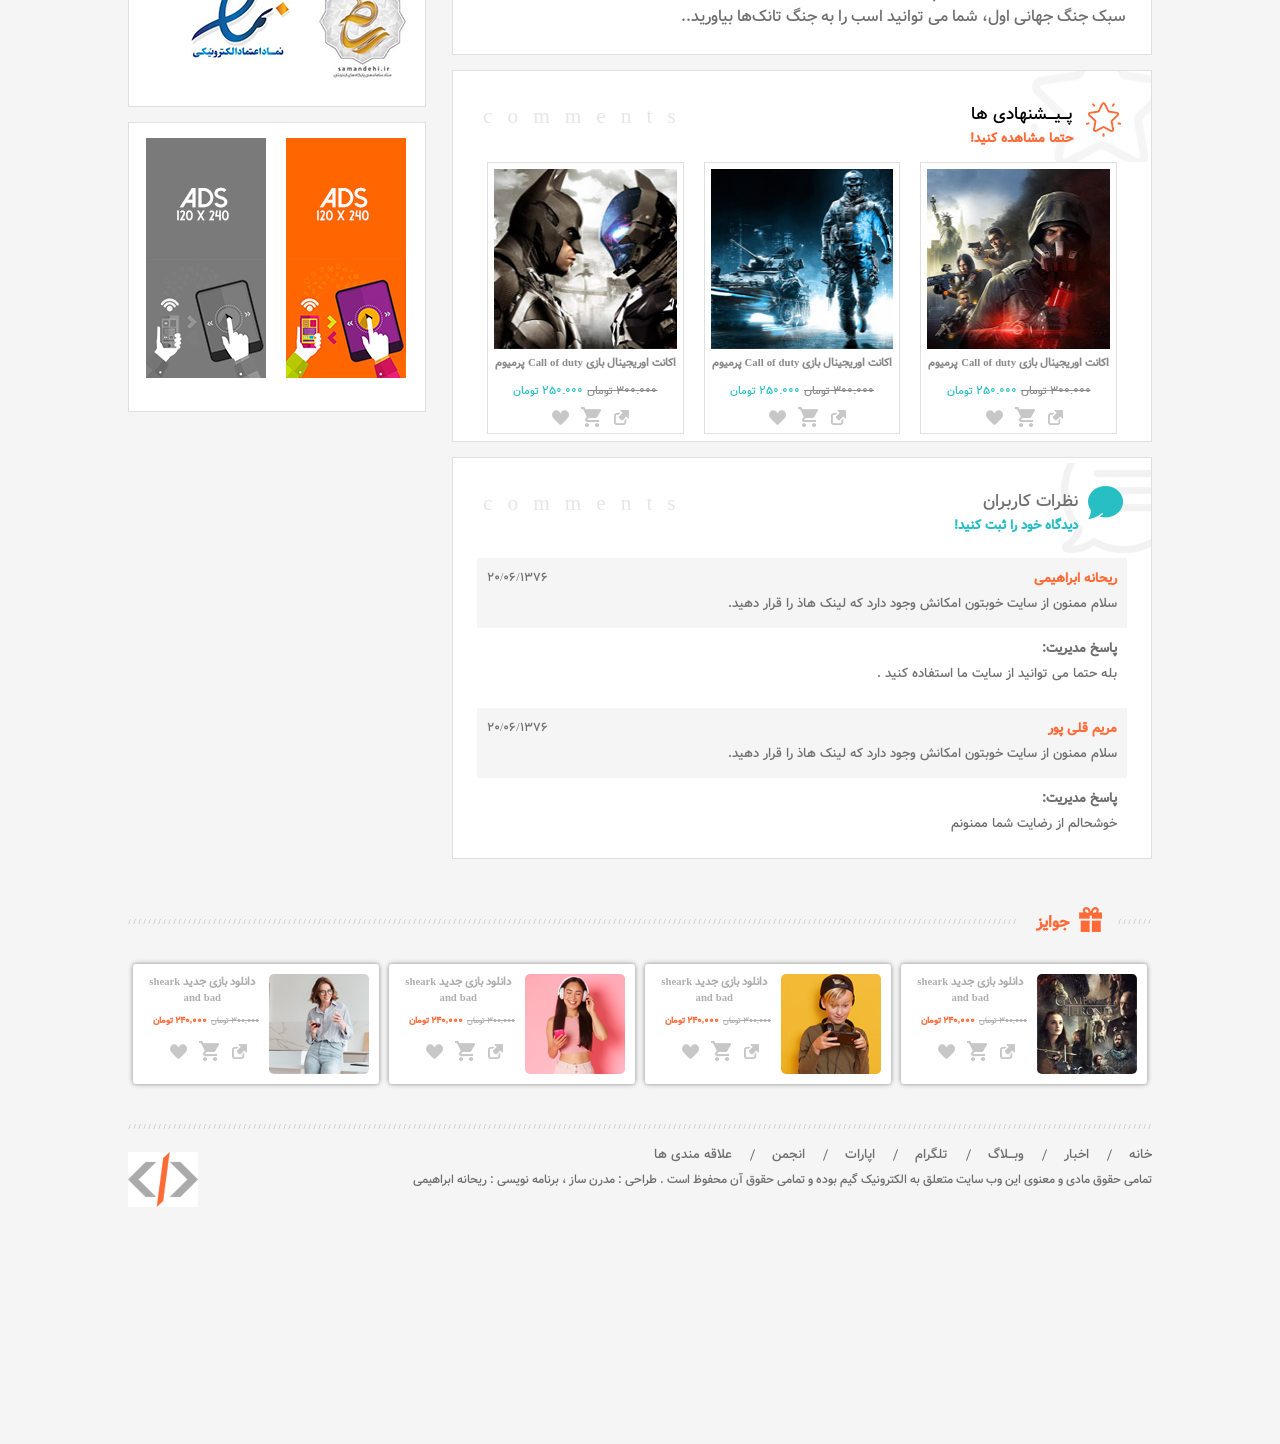
<file: page1.html>
<html lang="fa" dir="rtl">

<head>
    <!-- meta tag -->
    <meta charset="UTF-8">
    <meta name="viewport" content="width=device-width, initial-scale=1.0">
    <!-- title -->
    <title> ادامه مطلب</title>
    <!-- styles -->
    <link rel="stylesheet" href="css/font.css">
    <link rel="stylesheet" href="css/single.responsive.css">
    <link rel="stylesheet" href="css/single.style.css">
    <link rel="stylesheet" href="css/mosh.responsive.css">
    <link rel="stylesheet" href="css/mosh.style.css">
</head>

<body>
    <!-- start header -->
    <header>
        <!-- start header center -->
        <div class="center">
            <!-- start header menu -->
            <div class="top_bar_menu">
                <div class="menu">
                    <ul>
                        <li>
                            <a href="#">
                                <h4>خـــانه</h4>
                                <h5>HOME</h5>
                            </a>
                        </li>
                        <li>
                            <a href="#">
                                <h4>اخبــار</h4>
                                <h5>NEWS</h5>
                            </a>
                        </li>
                        <li>
                            <a href="#">
                                <h4>وبـــلاگ</h4>
                                <h5>BLOG</h5>
                            </a>
                        </li>
                        <li>
                            <a href="#">
                                <h4>پشتیبانی</h4>
                                <h5>SUPPORT</h5>
                            </a>
                        </li>
                        <li>
                            <a href="#">
                                <h4>دربــاره ی ما</h4>
                                <h5>ABOUT US</h5>
                            </a>
                        </li>
                        <li>
                            <i class="userIcon"></i>
                            <a href="#">
                                <h4>ورود/ثبت نام</h4>
                                <h5>LOGIN/REGISTER</h5>
                            </a>
                        </li>
                    </ul>
                </div>
                <div class="search">
                    <form method="get">
                        <input type="search" name="search" id="search" placeholder="جستجو در میان محصولات ومطالب">
                        <input type="submit" name="search_sub" id="search_sub">
                        <label for="search_sub"></label>
                    </form>
                </div>
            </div>
            <!-- end header menu -->
            <div class="item">
                <a href="#" class="contact">
                    <i class="icon"></i>
                    <h5>تماس با ما</h5>
                    <h6>09162491186</h6>
                </a>
                <a href="#" class="buy_bag">
                    <i class="icon"></i>
                    <strong>
                    سبد خرید
                    <i>15</i>
                </strong>
                    <span>452,000تومان</span>
                </a>
                <a href="#" class="logo">
                    <img src="image/logo.png" alt="فروشگاه بازی های کامپیوتری">
                </a>
            </div>
        </div>
        <!-- end header center -->
    </header>
    <!-- end header -->
    <!-- start slider -->
    <div class="sliders">
        <!-- start slider center -->
        <div class="center">
            <!-- start slider picture -->
            <div class="right">
                <div class="slider">
                    <!-- start slider buttom -->
                    <div class="item">
                        <div class="btn_item btn_item1 ">
                            <h5>جدیدترین بازی </h5>
                            <h6>جدیدترین بازی های روز دنیا</h6>
                        </div>
                        <div class="btn_item btn_item2">
                            <h5>تخفیف ها</h5>
                            <h6>تخفیف ویژه تمام محصولات</h6>
                        </div>
                        <div class="btn_item btn_item3">
                            <h5>سی دی اشتراکی</h5>
                            <h6>الکترونیک گیم</h6>
                        </div>
                        <div class="btn_item btn_item4">
                            <h5>اکانت بازی</h5>
                            <h6>الکترونیک گیم</h6>
                        </div>
                    </div>
                    <!-- end slider buttom -->
                    <!-- start slider picture -->
                    <div class="imgs">
                        <div class="img_item img_item1">
                            <img src="picture/slider1.jpg" alt="فروشگاه بازی های الکترونیک">
                        </div>
                        <div class="img_item img_item2">
                            <img src="picture/slider2.jpg" alt="فروشگاه بازی های الکترونیک">
                        </div>
                        <div class="img_item img_item3">
                            <img src="picture/slider3.jpg" alt="فروشگاه بازی های الکترونیک">
                        </div>
                        <div class="img_item img_item4">
                            <img src="picture/slider4.jpg" alt="فروشگاه بازی های الکترونیک">
                        </div>
                    </div>
                    <!-- end slider picture -->
                </div>
                <!-- start levels -->
                <div class="levels">
                    <ul>
                        <li>
                            <i class="level_gift"></i>
                            <h5> تحویل در کوتاه ترین زمان</h5>
                            <h6>کالایتان را در کوتاهترین زمان تحویل بگیرید</h6>
                        </li>
                        <li>
                            <i class="level_pay"></i>
                            <h5>پرداخت آنی و آنلاین سفارش ها</h5>
                            <h6>پرداخت بدون دردسر در منزل!</h6>
                        </li>
                        <li>
                            <i class="level_check"></i>
                            <h5>ضمانت و تضمین اصل بودن کالا</h5>
                            <h6>لذت خرید کالا درجه یک</h6>
                        </li>
                    </ul>
                </div>
                <!-- end levels -->
            </div>
            <!-- end slider picture -->
            <!-- start slider baner and news -->
            <div class="left">
                <div class="aparat">
                    <a href="#">
                        <img src="picture/aparat.jpg" alt="فروشگاه بازی های الکترونیکی" target="_blank">
                    </a>
                </div>
                <div class="telegram">
                    <a href="#">
                        <img src="picture/telegram.jpg" alt="فروشگاه بازی های الکترونیکی" target="_blank">
                    </a>
                </div>
                <div class="newslatter">
                    <img src="picture/newsletter.png" alt="فروشگاه بازی های الکترونیکی">
                    <p>با عضویت در کلاغ خبرچین از آخرین محصولات و اخبار در پست الکترونیکی خود با خبر شوید!!</p>
                    <form action="get" method="POST">
                        <input type="email" placeholder="sample:info@yahoo.com">
                        <input type="submit" value="ثبت نام">
                    </form>
                </div>
            </div>
            <!-- end slider baner and news -->
        </div>
        <!-- end slider center -->
    </div>
    <!-- end slider -->
    <div class="line"></div>
    <!-- start single -->
    <div class="single">
        <!-- start center single -->
        <div class="center">
            <!-- start content -->
            <div class="content">
                <!-- start cover -->
                <div class="cover">
                    <img src="picture/bigCover.jpg" alt="" class="bigcover">
                    <div class="infromation">
                        <div class="header">
                            <h1>BATTLEFIED</h1>
                            <a href="#!" class="btnBuy">خرید محصول</a>
                            <p class="price">
                                <span class="disprice">180,000تومان</span>
                                <span class="price">160,000تومان</span>
                            </p>
                        </div>
                        <div class="footer">
                            <p class="ganer">
                                <strong>ژانر:</strong>
                                <span> Action , FPS , Multiplayer</span>
                            </p>
                            <p class="date">
                                <strong>تاریخ :</strong>
                                <span> 20/06/1376</span>
                            </p>
                            <div class="rate">
                                <div class="chart">
                                    <div class="chartValue" style="width: 60%;"></div>
                                </div>
                                <p>
                                    <span class="orange">6</span>
                                    <span class="gray">/10</span>
                                </p>

                            </div>
                        </div>
                    </div>
                    <img src="picture/smallCover.jpg" alt="" class="smallwidth">
                </div>
                <!-- end cover -->
                <!-- start feature -->
                <div class="feature">
                    <ul>
                        <!-- start li=item -->
                        <li>
                            <span>منطقه فعال سازی ازاد</span>
                        </li>
                        <li>
                            <span>تضمین اصل بودن کالا</span>
                        </li>
                        <li>
                            <span>گارانتی مادام العمر</span>
                        </li>
                        <li>
                            <span>دانلود از ORIGIN</span>
                        </li>
                        <!-- end li=item -->
                    </ul>
                </div>
                <!-- end feature -->
                <!-- start fullText -->
                <div class="fullText">
                    <h5>متن جهت تست می باشد</h5>
                    <p>
                        هر آنچه که تاکنون از Battlefield </br>می دانیم … نام بازی به درستی انتخاب شده است بازی Battlefield 1942 که در سال 2002 عرضه شده بود، راه را برای جنگاوری‌های بزرگ در دنیایی واقعی باز کرد. از طرفی هم این عنوان به حقایق اتفاقات جنگ
                        جهانی دوم پایبند بود. حال Battlefield 1 قرار است که به آن روزهای پر افتخار Battlefield دوباره بازگردد. این پنجمین عنوان </br>اصلی از
                        </br>سری بازی Battlefield قلمداد می شود و وقایع آن در اولین جنگ جهانی دنیای مدرن دنبال می شود. شرکت‌های مختلف معمولا چنین ریسکی با در بحث برند محصول خود نمی کنند که به سراغ این گونه موضوعات متغیر بروند با این حال ما شاهد گرفتن
                        چنین تصمیمی از سوی الکترونیک آرتز هستیم.
                    </p>
                    <br>
                    <br>
                    <br>
                    <br>
                    <div class="img">
                        <img src="picture/feature.jpg" alt="">
                    </div>
                    <br>
                    <br>
                    <br>
                    <br>
                    <p>
                        شاید هیچ چیزی در بازی‌های ویدئویی به مانند سوار شدن بر موجودی زنده و تاختن بر آن در میدان‌های نبرد، در برابر تشکلایت نظامی پیشرفته تر، مسخره به نظر نیاید اما الکترونیک آرتز مدعی است که به سبک جنگ جهانی اول، شما می توانید اسب را به جنگ تانک‌ها بیاورید..
                    </p>
                </div>
                <!-- end fullText -->
                <!-- start suggest -->
                <div class="suggest">
                    <!-- start header suggest -->
                    <div class="header">
                        <div class="icon"></div>
                        <h6>پـــیــــشنهادی ها</h6>
                        <p>حتما مشاهده کنید!</p>
                        <span>comments</span>
                    </div>
                    <!-- end header suggest -->
                    <!-- start slider suggest -->
                    <div class="slider">
                        <!-- start slider box1 -->
                        <div class="groupbox groupboxx1">
                            <!-- start slider control1 -->
                            <div class="next groupNexxt1">
                                <div class="icon"></div>
                            </div>
                            <div class="prev groupPrevv1">
                                <div class="icon "></div>
                            </div>
                            <!-- end slider control1 -->
                            <ul>
                                <!-- start li=item -->
                                <li>
                                    <div class="image">
                                        <div class="hoverbox">
                                            <a href="#" class="childIcon childIcon1">
                                                <i class="more"></i>
                                            </a>
                                            <a href="#" class="childIcon">
                                                <i class="addCard"></i>
                                            </a>
                                            <a href="#" class="childIcon">
                                                <i class="like"></i>
                                            </a>
                                        </div>
                                        <img src="picture/product6.jpg" alt="">
                                    </div>
                                    <a href="#" class="title">
                                        <h6>اکانت اوریجینال بازی Call of duty پرمیوم</h6>
                                    </a>
                                    <p>
                                        <span class="disprice">300.000 تومان</span>
                                        <span class="price">250.000 تومان</span>
                                    </p>
                                    <a href="#" class="moderIcon moderIcon1">
                                        <i class="more"></i>
                                    </a>
                                    <a href="#" class="moderIcon">
                                        <i class="addCard"></i>
                                    </a>
                                    <a href="#" class="moderIcon">
                                        <i class="like"></i>
                                    </a>
                                </li>
                                <li>
                                    <div class="image">
                                        <div class="hoverbox">
                                            <a href="#" class="childIcon  childIcon1">
                                                <i class="more"></i>
                                            </a>
                                            <a href="#" class="childIcon">
                                                <i class="addCard"></i>
                                            </a>
                                            <a href="#" class="childIcon">
                                                <i class="like"></i>
                                            </a>
                                        </div>
                                        <img src="picture/product7.jpg" alt="">
                                    </div>
                                    <a href="#" class="title">
                                        <h6>اکانت اوریجینال بازی Call of duty پرمیوم</h6>
                                    </a>
                                    <p>
                                        <span class="disprice">300.000 تومان</span>
                                        <span class="price">250.000 تومان</span>
                                    </p>
                                    <a href="#" class="moderIcon moderIcon1">
                                        <i class="more"></i>
                                    </a>
                                    <a href="#" class="moderIcon">
                                        <i class="addCard"></i>
                                    </a>
                                    <a href="#" class="moderIcon">
                                        <i class="like"></i>
                                    </a>
                                </li>
                                <li>
                                    <div class="image">
                                        <div class="hoverbox">
                                            <a href="#" class="childIcon childIcon1">
                                                <i class="more"></i>
                                            </a>
                                            <a href="#" class="childIcon">
                                                <i class="addCard"></i>
                                            </a>
                                            <a href="#" class="childIcon">
                                                <i class="like"></i>
                                            </a>
                                        </div>
                                        <img src="picture/product8.jpg" alt="">
                                    </div>
                                    <a href="#" class="title">
                                        <h6>اکانت اوریجینال بازی Call of duty پرمیوم</h6>
                                    </a>
                                    <p>
                                        <span class="disprice">300.000 تومان</span>
                                        <span class="price">250.000 تومان</span>
                                    </p>
                                    <a href="#" class="moderIcon moderIcon1">
                                        <i class="more"></i>
                                    </a>
                                    <a href="#" class="moderIcon">
                                        <i class="addCard"></i>
                                    </a>
                                    <a href="#" class="moderIcon">
                                        <i class="like"></i>
                                    </a>
                                </li>
                                <!-- end li=item -->
                            </ul>
                        </div>
                        <!-- end slider box1 -->
                        <!-- start slider box2 -->
                        <div class="groupbox groupboxx2">
                            <!-- start slider control2 -->
                            <div class="next groupNexxt2">
                                <div class="icon"></div>
                            </div>
                            <div class="prev groupPrevv2">
                                <div class="icon "></div>
                            </div>
                            <!-- end slider control2 -->
                            <ul>
                                <!-- start li=item -->
                                <li>
                                    <div class="image">
                                        <div class="hoverbox">
                                            <a href="#" class="childIcon childIcon1">
                                                <i class="more"></i>
                                            </a>
                                            <a href="#" class="childIcon">
                                                <i class="addCard"></i>
                                            </a>
                                            <a href="#" class="childIcon">
                                                <i class="like"></i>
                                            </a>
                                        </div>
                                        <img src="picture/product11.jpg" alt="">
                                    </div>
                                    <a href="#" class="title">
                                        <h6>اکانت اوریجینال بازی Call of duty پرمیوم</h6>
                                    </a>
                                    <p>
                                        <span class="disprice">300.000 تومان</span>
                                        <span class="price">250.000 تومان</span>
                                    </p>
                                    <a href="#" class="moderIcon moderIcon1">
                                        <i class="more"></i>
                                    </a>
                                    <a href="#" class="moderIcon">
                                        <i class="addCard"></i>
                                    </a>
                                    <a href="#" class="moderIcon">
                                        <i class="like"></i>
                                    </a>
                                </li>
                                <li>
                                    <div class="image">
                                        <div class="hoverbox">
                                            <a href="#" class="childIcon childIcon1">
                                                <i class="more"></i>
                                            </a>
                                            <a href="#" class="childIcon">
                                                <i class="addCard"></i>
                                            </a>
                                            <a href="#" class="childIcon">
                                                <i class="like"></i>
                                            </a>
                                        </div>
                                        <img src="picture/product12.jpg" alt="">
                                    </div>
                                    <a href="#" class="title">
                                        <h6>اکانت اوریجینال بازی Call of duty پرمیوم</h6>
                                    </a>
                                    <p>
                                        <span class="disprice">300.000 تومان</span>
                                        <span class="price">250.000 تومان</span>
                                    </p>
                                    <a href="#" class="moderIcon">
                                        <i class="more"></i>
                                    </a>
                                    <a href="#" class="moderIcon moderIcon1">
                                        <i class="addCard"></i>
                                    </a>
                                    <a href="#" class="moderIcon">
                                        <i class="like"></i>
                                    </a>
                                </li>
                                <li>
                                    <div class="image">
                                        <div class="hoverbox">
                                            <a href="#" class="childIcon childIcon1">
                                                <i class="more"></i>
                                            </a>
                                            <a href="#" class="childIcon">
                                                <i class="addCard"></i>
                                            </a>
                                            <a href="#" class="childIcon">
                                                <i class="like"></i>
                                            </a>
                                        </div>
                                        <img src="picture/product13.jpg" alt="">
                                    </div>
                                    <a href="#" class="title">
                                        <h6>اکانت اوریجینال بازی Call of duty پرمیوم</h6>
                                    </a>
                                    <p>
                                        <span class="disprice">300.000 تومان</span>
                                        <span class="price">250.000 تومان</span>
                                    </p>
                                    <a href="#" class="moderIcon moderIcon1">
                                        <i class="more"></i>
                                    </a>
                                    <a href="#" class="moderIcon">
                                        <i class="addCard"></i>
                                    </a>
                                    <a href="#" class="moderIcon">
                                        <i class="like"></i>
                                    </a>
                                </li>
                                <!-- end li=item -->
                            </ul>
                        </div>
                        <!-- end slider box2 -->
                    </div>
                    <!-- end slider suggest -->
                </div>
                <!-- end suggest -->
                <!-- start comment -->
                <div class="comment">
                    <!-- start comment header -->
                    <div class="header">
                        <div class="icon"></div>
                        <h6>نظرات کاربران</h6>
                        <p>دیدگاه خود را ثبت کنید!</p>
                        <span>comments</span>
                    </div>
                    <!-- end comment header -->
                    <!-- start comment list -->
                    <div class="list">
                        <ul>
                            <!-- start li-item -->
                            <li>
                                <div class="commentText">
                                    <p class="head">
                                        <strong>ریحانه ابراهیمی</strong>
                                        <span>20/06/1376</span>
                                    </p>
                                    <br>
                                    <p class="text">
                                        سلام ممنون از سایت خوبتون امکانش وجود دارد که لینک هاذ را قرار دهید.
                                    </p>
                                </div>
                                <div class="respons">
                                    <strong>پاسخ مدیریت:</strong>
                                    <br>
                                    <p> بله حتما می توانید از سایت ما استفاده کنید .</p>

                                </div>
                            </li>
                            <li>
                                <div class="commentText">
                                    <p class="head">
                                        <strong>مریم قلی پور</strong>
                                        <span>20/06/1376</span>
                                    </p>
                                    <br>
                                    <p class="text">
                                        سلام ممنون از سایت خوبتون امکانش وجود دارد که لینک هاذ را قرار دهید.
                                    </p>
                                </div>
                                <div class="respons">
                                    <strong>پاسخ مدیریت:</strong>
                                    </br>
                                    <p>
                                        خوشحالم از رضایت شما ممنونم
                                    </p>
                                </div>
                            </li>
                            <!-- end li-item -->
                        </ul>
                    </div>
                    <!-- end comment list -->
                </div>
                <!-- end comment -->
            </div>
            <!-- end content -->
            <!-- start slidbar -->
            <div class="sidebar">
                <!-- start system orange -->
                <div class="system orange">
                    <div class="title">
                        <p>
                            <span>حداقل سیستم</span>
                            <br>
                            <strong>مـــــــورد نــــــیـــاز</strong>
                        </p>
                    </div>
                    <div class="list">
                        <ul>
                            <!-- start li-item -->
                            <li>
                                <div class="subject">
                                    <span> :OS </span>
                                </div>
                                <div class="value">
                                    <span>Win 7/8.1/10 64/32 Bit</span>
                                </div>
                            </li>
                            <li>
                                <div class="subject">
                                    <span> :CPU </span>
                                </div>
                                <div class="value">
                                    <span>I5 6600K / AMD FX-6350</span>
                                </div>
                            </li>
                            <li>
                                <div class="subject">
                                    <span> :RAM </span>
                                </div>
                                <div class="value">
                                    <span>8GB</span>
                                </div>
                            </li>
                            <li>
                                <div class="subject">
                                    <span> :GPU </span>
                                </div>
                                <div class="value">
                                    <span>GeForce GTX 660 / Radeon HD 7850</span>
                                </div>
                            </li>
                            <li>
                                <div class="subject">
                                    <span> :HDD </span>
                                </div>
                                <div class="value">
                                    <span>50GB</span>
                                </div>
                            </li>
                            <!-- end li-item -->
                        </ul>
                    </div>
                </div>
                <!-- end system orange -->
                <!-- start system blue -->
                <div class="system blue">
                    <div class="title">
                        <p>
                            <span>سیـــــستم</span>
                            <br>
                            <strong>پیشنهادی</strong>
                        </p>
                    </div>
                    <div class="list">
                        <ul>
                            <!-- start li=item -->
                            <li>
                                <div class="subject">
                                    <span> :OS </span>
                                </div>
                                <div class="value">
                                    <span>Win 7/8.1/10 64/32 Bit</span>
                                </div>
                            </li>
                            <li>
                                <div class="subject">
                                    <span> :CPU </span>
                                </div>
                                <div class="value">
                                    <span>I5 6600K / AMD FX-6350</span>
                                </div>
                            </li>
                            <li>
                                <div class="subject">
                                    <span> :RAM </span>
                                </div>
                                <div class="value">
                                    <span>8GB</span>
                                </div>
                            </li>
                            <li>
                                <div class="subject">
                                    <span> :GPU </span>
                                </div>
                                <div class="value">
                                    <span>GeForce GTX 660 / Radeon HD 7850</span>
                                </div>
                            </li>
                            <li>
                                <div class="subject">
                                    <span> :HDD </span>
                                </div>
                                <div class="value">
                                    <span>50GB</span>
                                </div>
                            </li>
                            <!-- end li=item -->
                        </ul>
                    </div>
                </div>
                <!-- end system blue -->
                <!-- start newslatter -->
                <div class="newslatter">
                    <img src="picture/newsletter.png" alt="فروشگاه بازی های الکترونیکی">
                    <p>با عضویت در کلاغ خبرچین از آخرین محصولات و اخبار در پست الکترونیکی خود با خبر شوید!!</p>
                    <form action="get" method="POST">
                        <input type="email" placeholder="sample:info@yahoo.com">
                        <input type="submit" value="ثبت نام">
                    </form>
                </div>
                <!-- end newslatter -->
                <!-- start namad -->
                <div class="namad">
                    <a href="">
                        <img src="picture/enamad1.jpg" alt="">
                    </a>
                    <a href="">
                        <img src="picture/enamad2.jpg" alt="">
                    </a>
                </div>
                <!-- end namad -->
                <!-- start advertising -->
                <div class="ads">
                    <a href="">
                        <img src="picture/ads1.jpg" alt="">
                    </a>
                    <a href="">
                        <img src="picture/ads2.jpg" alt="">
                    </a>
                </div>
                <!-- end advertising -->
            </div>
            <!-- end slidbar -->
        </div>
        <!-- end center single -->
    </div>
    <!-- end single -->
    <div class="line">
        <div class="title-gift">
            <i class="icon"></i>
            <h4>جوایز</h4>
        </div>
    </div>
    <div class="gifts">
        <!-- start center gifts -->
        <div class="center">
            <!-- start gift box1 -->
            <div class="gift-box giftBox1">
                <div class="next groupGiftNext1">
                    <div class="icon "></div>
                </div>
                <div class="prev groupGiftPrev1">
                    <div class="icon"></div>
                </div>
                <ul>
                    <!-- start li=item -->
                    <li>
                        <div class="image">
                            <img src="picture/gift4.jpg" alt="">
                        </div>
                        <div class="text">
                            <a href="" class="title">
                                <h2>دانلود بازی جدید sheark and bad</h2>
                            </a>
                            <p>
                                <strong>300,000 تومان</strong>
                                <span>240,000 تومان</span>
                            </p>
                            <a href="#" class="moderIcon moderIcon1">
                                <i class="more"></i>
                            </a>
                            <a href="#" class="moderIcon">
                                <i class="addCard"></i>
                            </a>
                            <a href="#" class="moderIcon">
                                <i class="like"></i>
                            </a>
                        </div>
                    </li>
                    <li>
                        <div class="image">
                            <img src="picture/gift3.jpg" alt="">
                        </div>
                        <div class="text">
                            <a href="" class="title">
                                <h2>دانلود بازی جدید sheark and bad</h2>
                            </a>
                            <p>
                                <strong>300,000 تومان</strong>
                                <span>240,000 تومان</span>
                            </p>
                            <a href="#" class="moderIcon moderIcon1">
                                <i class="more"></i>
                            </a>
                            <a href="#" class="moderIcon">
                                <i class="addCard"></i>
                            </a>
                            <a href="#" class="moderIcon">
                                <i class="like"></i>
                            </a>
                        </div>
                    </li>
                    <li>
                        <div class="image">
                            <img src="picture/gift1.jpg" alt="">
                        </div>
                        <div class="text">
                            <a href="" class="title">
                                <h2>دانلود بازی جدید sheark and bad</h2>
                            </a>
                            <p>
                                <strong>300,000 تومان</strong>
                                <span>240,000 تومان</span>
                            </p>
                            <a href="#" class="moderIcon moderIcon1">
                                <i class="more"></i>
                            </a>
                            <a href="#" class="moderIcon">
                                <i class="addCard"></i>
                            </a>
                            <a href="#" class="moderIcon">
                                <i class="like"></i>
                            </a>
                        </div>
                    </li>
                    <li>
                        <div class="image">
                            <img src="picture/gift2.jpg" alt="">
                        </div>
                        <div class="text">
                            <a href="" class="title">
                                <h2>دانلود بازی جدید sheark and bad</h2>
                            </a>
                            <p>
                                <strong>300,000 تومان</strong>
                                <span>240,000 تومان</span>
                            </p>
                            <a href="#" class="moderIcon moderIcon1">
                                <i class="more"></i>
                            </a>
                            <a href="#" class="moderIcon">
                                <i class="addCard"></i>
                            </a>
                            <a href="#" class="moderIcon">
                                <i class="like"></i>
                            </a>
                        </div>
                    </li>
                    <!-- end li=item -->
                </ul>
            </div>
            <!-- end gift box1 -->
            <!-- start gift box2 -->
            <div class="gift-box giftBox2">
                <div class="next groupGiftNext2">
                    <div class="icon "></div>
                </div>
                <div class="prev groupGiftPrev2">
                    <div class="icon"></div>
                </div>
                <ul>
                    <li>
                        <div class="image">
                            <img src="picture/gift5.jpg" alt="">
                        </div>
                        <div class="text">
                            <a href="" class="title">
                                <h2>دانلود بازی جدید sheark and bad</h2>
                            </a>
                            <p>
                                <strong>300,000 تومان</strong>
                                <span>240,000 تومان</span>
                            </p>
                            <a href="#" class="moderIcon moderIcon1">
                                <i class="more"></i>
                            </a>
                            <a href="#" class="moderIcon">
                                <i class="addCard"></i>
                            </a>
                            <a href="#" class="moderIcon">
                                <i class="like"></i>
                            </a>
                        </div>
                    </li>
                    <li>
                        <div class="image">
                            <img src="picture/gift6.jpg" alt="">
                        </div>
                        <div class="text">
                            <a href="" class="title">
                                <h2>دانلود بازی جدید sheark and bad</h2>
                            </a>
                            <p>
                                <strong>300,000 تومان</strong>
                                <span>240,000 تومان</span>
                            </p>
                            <a href="#" class="moderIcon moderIcon1">
                                <i class="more"></i>
                            </a>
                            <a href="#" class="moderIcon">
                                <i class="addCard"></i>
                            </a>
                            <a href="#" class="moderIcon">
                                <i class="like"></i>
                            </a>
                        </div>
                    </li>
                    <li>
                        <div class="image">
                            <img src="picture/gift7.jpg" alt="">
                        </div>
                        <div class="text">
                            <a href="" class="title">
                                <h2>دانلود بازی جدید sheark and bad</h2>
                            </a>
                            <p>
                                <strong>300,000 تومان</strong>
                                <span>240,000 تومان</span>
                            </p>
                            <a href="#" class="moderIcon moderIcon1">
                                <i class="more"></i>
                            </a>
                            <a href="#" class="moderIcon">
                                <i class="addCard"></i>
                            </a>
                            <a href="#" class="moderIcon">
                                <i class="like"></i>
                            </a>
                        </div>
                    </li>
                    <li>
                        <div class="image">
                            <img src="picture/gift8.jpg" alt="">
                        </div>
                        <div class="text">
                            <a href="" class="title">
                                <h2>دانلود بازی جدید sheark and bad</h2>
                            </a>
                            <p>
                                <strong>300,000 تومان</strong>
                                <span>240,000 تومان</span>
                            </p>
                            <a href="#" class="moderIcon moderIcon1">
                                <i class="more"></i>
                            </a>
                            <a href="#" class="moderIcon">
                                <i class="addCard"></i>
                            </a>
                            <a href="#" class="moderIcon">
                                <i class="like"></i>
                            </a>
                        </div>
                    </li>
                </ul>
            </div>
            <!-- end gift box2 -->
        </div>
        <!-- end center gifts -->
    </div>
    <!-- end gift -->
    <div class="line"></div>
    <!-- start footer -->
    <footer>
        <!-- start center footer -->
        <div class="center">
            <div class="right">
                <!-- start link -->
                <ul>
                    <li>
                        <a href="">خانه</a>
                    </li>
                    <li>
                        <a href="">اخبار</a>
                    </li>
                    <li>
                        <a href="">وبـــلاگ</a>
                    </li>
                    <li>
                        <a href="">تلگرام</a>
                    </li>
                    <li>
                        <a href="">اپارات</a>
                    </li>
                    <li>
                        <a href="">انجمن</a>
                    </li>
                    <li>
                        <a href="">علاقه مندی ها</a>
                    </li>
                </ul>
                <!-- end link -->
                <p>
                    تمامی حقوق مادی و معنوی اين وب سايت متعلق به الکترونیک گیم بوده و تمامی حقوق آن محفوظ است . طراحی : مدرن ساز ، برنامه نویسی : ریحانه ابراهیمی</p>
            </div>
            <!-- start logo -->
            <div class="left">
                <img src="image/footer.png" alt="">
            </div>
            <!-- end logo -->
        </div>
        <!-- end center footer -->
    </footer>
    <br> <br> <br> <br> <br> <br> <br> <br> <br>
    <!-- scripts -->
    <script src="js/jquery-3.3.1.min.js"></script>
    <script src="js/script.js"></script>
</body>

</html>
</file>
<file: css/font.css>
/* font*/
@font-face {
	font-family: Vazir-Bold;
	src: url(../font/Vazir-Bold-FD-WOL.eot) format('eot'),
	     url(../font/Vazir-Bold-FD-WOL.woff) format('woff'),
	     url(../font/Vazir-Bold-FD-WOL.ttf) format('truetype');
  }
  @font-face {
	font-family: Vazir-FD;
	src: url(../font/Vazir-FD-WOL.eot) format('eot'),
	     url(../font/Vazir-FD-WOL.woff) format('woff'),
	     url(../font/Vazir-FD-WOL.ttf) format('truetype');
  }
    @font-face {
	font-family: Vazir-Light;
	src: url(../font/Vazir-Light-FD-WOL.eot) format('eot'),
	     url(../font/Vazir-Light-FD-WOL.woff) format('woff'),
	     url(../font/Vazir-Light-FD-WOL.ttf) format('truetype');
  }
   @font-face {
	font-family: Vazir-Medium;
	src: url(../font/Vazir-Medium-FD-WOL.eot) format('eot'),
	     url(../font/Vazir-Medium-FD-WOL.woff) format('woff'),
	     url(../font/Vazir-Medium-FD-WOL.ttf) format('truetype');
  }
     @font-face {
	font-family: Vazir-Thin;
	src: url(../font/Vazir-Thin-FD-WOL.eot) format('eot'),
	     url(../font/Vazir-Thin-FD-WOL.woff) format('woff'),
	     url(../font/Vazir-Thin-FD-WOL.ttf) format('truetype');
  }
</file>
<file: css/main.responsive.css>
@media (min-width: 1024px) {
  .order {
    width: 100%;
    height: 300px;
  }
  .order .center {
    width: 1024px;
    height: 300px;
    margin: 0 auto;
  }
  .order .center .obtn {
    width: 1024px;
    height: 28px;
  }
  .order .center .obtn ul li a {
    min-width: 30px;
    height: 16px;
    border: 1px solid #aeaeae;
    margin: 0 5px;
    font-size: 10pt;
    padding: 0 5px 5px 5px;
  }
  .order .center .obtn ul li a:first-child {
    margin-right: 0;
  }
  .order .center .obtn ul li .active {
    border: 1px solid #27bec4;
  }
  .order .center .obtn ul li .active::after {
    width: 0px;
    height: 0px;
    bottom: -10px;
    left: 45%;
    border-top: 5px solid #27bec4;
    border-right: 5px solid transparent;
    border-left: 5px solid transparent;
    border-bottom: 5px solid transparent;
  }
  .order .center .olist {
    width: 1024px;
    height: 272px;
  }
  .order .center .olist .groupbox {
    width: 1024px;
    height: 272px;
  }
  .order .center .olist .groupbox .next {
    width: 30px;
    height: 80px;
    top: 100px;
    right: -15px;
  }
  .order .center .olist .groupbox .next .icon {
    width: 14px;
    height: 23px;
    margin: 29.5px 9px 0 0;
  }
  .order .center .olist .groupbox .prev {
    width: 30px;
    height: 80px;
    top: 100px;
    left: -15px;
  }
  .order .center .olist .groupbox .prev .icon {
    width: 14px;
    height: 23px;
    margin: 29.5px 9px 0 0;
  }
  .order .center .olist .groupbox ul li {
    float: right;
    width: 194.8px;
    height: 270px;
    border: 1px solid #dfdfdf;
    margin-right: 10px;
  }
  .order .center .olist .groupbox ul li:first-child {
    margin-right: 0;
  }
  .order .center .olist .groupbox ul li .image {
    width: 182.8px;
    height: 180px;
    margin: 6px;
  }
  .order .center .olist .groupbox ul li .image:hover .hoverbox {
    top: 0;
    right: 0;
  }
  .order .center .olist .groupbox ul li .image .hoverbox {
    width: 182.8px;
    height: 180px;
    top: 180px;
    right: 182.8px;
  }
  .order .center .olist .groupbox ul li .image .hoverbox .childIcon {
    width: 20px;
    height: 20px;
    margin: 80px 10px 0 0;
  }
  .order .center .olist .groupbox ul li .image .hoverbox .childIcon .more {
    width: 20px;
    height: 20px;
  }
  .order .center .olist .groupbox ul li .image .hoverbox .childIcon .addCard {
    width: 20px;
    height: 20px;
  }
  .order .center .olist .groupbox ul li .image .hoverbox .childIcon .like {
    width: 20px;
    height: 20px;
  }
  .order .center .olist .groupbox ul li .image .hoverbox .childIcon1 {
    margin-right: 51.4px;
  }
  .order .center .olist .groupbox ul li .image img {
    width: 182.8px;
    height: 180px;
  }
  .order .center .olist .groupbox ul li .title {
    width: 182.8px;
    margin: 6px;
  }
  .order .center .olist .groupbox ul li p .disprice {
    font-size: 8pt;
  }
  .order .center .olist .groupbox ul li p .price {
    font-size: 8pt;
  }
  .order .center .olist .groupbox ul li .moderIcon {
    width: 20px;
    height: 20px;
    margin: 5px 10px 0 0;
  }
  .order .center .olist .groupbox ul li .moderIcon .more {
    width: 20px;
    height: 20px;
  }
  .order .center .olist .groupbox ul li .moderIcon .addCard {
    width: 20px;
    height: 20px;
  }
  .order .center .olist .groupbox ul li .moderIcon .like {
    width: 20px;
    height: 20px;
  }
  .order .center .olist .groupbox ul li .moderIcon1 {
    margin-right: 51.4px;
  }
  .news {
    width: 100%;
    height: 285px;
  }
  .news .center {
    width: 1024px;
    height: 285px;
    margin: 0 auto;
  }
  .news .center .title {
    width: 1022px;
    height: 37px;
    border: 1px solid #eeeeee;
    border-bottom: 2px solid #eeeeee;
  }
  .news .center .title .right {
    width: 115px;
    height: 37px;
  }
  .news .center .title .right i {
    width: 18px;
    height: 18px;
    margin: 9.5px;
  }
  .news .center .title .right h3 {
    font-size: 9pt;
    margin-top: 5px;
  }
  .news .center .title .right h5 {
    font-size: 6pt;
  }
  .news .center .title a.more {
    font-size: 10pt;
    margin: 7px 0 0 9.5px;
  }
  .news .center .list {
    width: 1024px;
    height: 235px;
    margin-top: 10px;
  }
  .news .center .list ul li {
    width: 248px;
    height: 235px;
    margin: 0 10px 0 0;
  }
  .news .center .list ul li .image {
    width: 240px;
    height: 160px;
  }
  .news .center .list ul li .image:hover .hoverbox {
    width: 240.5px;
    height: 160px;
    top: 0;
    right: 0;
  }
  .news .center .list ul li .image .hoverbox {
    width: 0;
    height: 0;
    top: 80px;
    right: 120px;
  }
  .news .center .list ul li .image .hoverbox a {
    width: 88px;
    height: 20px;
    margin-top: 5px;
  }
  .news .center .list ul li .image .hoverbox a span {
    width: 88px;
    height: 19px;
    font-size: 8pt;
    border-bottom: 1px solid #4e4d4c;
    border-radius: 5px;
  }
  .news .center .list ul li .image .hoverbox a span:hover {
    border-bottom: 1px solid #cb532a;
  }
  .news .center .list ul li .image img {
    width: 240.5px;
    height: 160px;
    border: 1px solid #c9c9c9;
    border-radius: 3px;
  }
  .news .center .list ul li a {
    width: 240.5px;
    height: 20px;
    margin-top: 5px;
  }
  .news .center .list ul li a h2 {
    width: 152.5px;
    height: 20px;
    font-size: 7pt;
  }
  .news .center .list ul li a span {
    width: 88px;
    height: 19px;
    font-size: 8pt;
    border-bottom: 1px solid #6f6f6f;
  }
  .news .center .list ul li a span:hover {
    border-bottom: 1px solid #cb532a;
  }
  .news .center .list ul li p {
    width: 219.5px;
    font-size: 8pt;
  }
  .news .center .list ul li:first-child {
    margin: 0;
  }
}

@media (max-width: 1024px) {
  .order {
    width: 100%;
    height: 300px;
  }
  .order .center {
    width: 1024px;
    height: 300px;
    margin: 0 auto;
  }
  .order .center .obtn {
    width: 1024px;
    height: 28px;
  }
  .order .center .obtn ul li a {
    min-width: 30px;
    height: 16px;
    border: 1px solid #aeaeae;
    margin: 0 5px;
    font-size: 10pt;
    padding: 0 5px 5px 5px;
  }
  .order .center .obtn ul li a:first-child {
    margin-right: 0;
  }
  .order .center .obtn ul li .active {
    border: 1px solid #27bec4;
  }
  .order .center .obtn ul li .active::after {
    width: 0px;
    height: 0px;
    bottom: -10px;
    left: 45%;
    border-top: 5px solid #27bec4;
    border-right: 5px solid transparent;
    border-left: 5px solid transparent;
    border-bottom: 5px solid transparent;
  }
  .order .center .olist {
    width: 1024px;
    height: 272px;
  }
  .order .center .olist .groupbox {
    width: 1024px;
    height: 272px;
  }
  .order .center .olist .groupbox .next {
    width: 30px;
    height: 80px;
    top: 100px;
    right: -15px;
  }
  .order .center .olist .groupbox .next .icon {
    width: 14px;
    height: 23px;
    margin: 29.5px 9px 0 0;
  }
  .order .center .olist .groupbox .prev {
    width: 30px;
    height: 80px;
    top: 100px;
    left: -15px;
  }
  .order .center .olist .groupbox .prev .icon {
    width: 14px;
    height: 23px;
    margin: 29.5px 9px 0 0;
  }
  .order .center .olist .groupbox ul li {
    float: right;
    width: 194.8px;
    height: 270px;
    border: 1px solid #dfdfdf;
    margin-right: 10px;
  }
  .order .center .olist .groupbox ul li:first-child {
    margin-right: 0;
  }
  .order .center .olist .groupbox ul li .image {
    width: 182.8px;
    height: 180px;
    margin: 6px;
  }
  .order .center .olist .groupbox ul li .image:hover .hoverbox {
    top: 0;
    right: 0;
  }
  .order .center .olist .groupbox ul li .image .hoverbox {
    width: 182.8px;
    height: 180px;
    top: 180px;
    right: 182.8px;
  }
  .order .center .olist .groupbox ul li .image .hoverbox .childIcon {
    width: 20px;
    height: 20px;
    margin: 80px 10px 0 0;
  }
  .order .center .olist .groupbox ul li .image .hoverbox .childIcon .more {
    width: 20px;
    height: 20px;
  }
  .order .center .olist .groupbox ul li .image .hoverbox .childIcon .addCard {
    width: 20px;
    height: 20px;
  }
  .order .center .olist .groupbox ul li .image .hoverbox .childIcon .like {
    width: 20px;
    height: 20px;
  }
  .order .center .olist .groupbox ul li .image .hoverbox .childIcon1 {
    margin-right: 51.4px;
  }
  .order .center .olist .groupbox ul li .image img {
    width: 182.8px;
    height: 180px;
  }
  .order .center .olist .groupbox ul li .title {
    width: 182.8px;
    margin: 6px;
  }
  .order .center .olist .groupbox ul li p .disprice {
    font-size: 8pt;
  }
  .order .center .olist .groupbox ul li p .price {
    font-size: 8pt;
  }
  .order .center .olist .groupbox ul li .moderIcon {
    width: 20px;
    height: 20px;
    margin: 5px 10px 0 0;
  }
  .order .center .olist .groupbox ul li .moderIcon .more {
    width: 20px;
    height: 20px;
  }
  .order .center .olist .groupbox ul li .moderIcon .addCard {
    width: 20px;
    height: 20px;
  }
  .order .center .olist .groupbox ul li .moderIcon .like {
    width: 20px;
    height: 20px;
  }
  .order .center .olist .groupbox ul li .moderIcon1 {
    margin-right: 51.4px;
  }
  .news {
    width: 100%;
    height: 285px;
  }
  .news .center {
    width: 1024px;
    height: 285px;
    margin: 0 auto;
  }
  .news .center .title {
    width: 1022px;
    height: 37px;
    border: 1px solid #eeeeee;
    border-bottom: 2px solid #eeeeee;
  }
  .news .center .title .right {
    width: 115px;
    height: 37px;
  }
  .news .center .title .right i {
    width: 18px;
    height: 18px;
    margin: 9.5px;
  }
  .news .center .title .right h3 {
    font-size: 9pt;
    margin-top: 5px;
  }
  .news .center .title .right h5 {
    font-size: 6pt;
  }
  .news .center .title a.more {
    font-size: 10pt;
    margin: 7px 0 0 9.5px;
  }
  .news .center .list {
    width: 1024px;
    height: 235px;
    margin-top: 10px;
  }
  .news .center .list ul li {
    width: 248px;
    height: 235px;
    margin: 0 10px 0 0;
  }
  .news .center .list ul li .image {
    width: 240px;
    height: 160px;
  }
  .news .center .list ul li .image:hover .hoverbox {
    width: 240.5px;
    height: 160px;
    top: 0;
    right: 0;
  }
  .news .center .list ul li .image .hoverbox {
    width: 0;
    height: 0;
    top: 80px;
    right: 120px;
  }
  .news .center .list ul li .image .hoverbox a {
    width: 88px;
    height: 20px;
    margin-top: 5px;
  }
  .news .center .list ul li .image .hoverbox a span {
    width: 88px;
    height: 19px;
    font-size: 8pt;
    border-bottom: 1px solid #4e4d4c;
    border-radius: 5px;
  }
  .news .center .list ul li .image .hoverbox a span:hover {
    border-bottom: 1px solid #cb532a;
  }
  .news .center .list ul li .image img {
    width: 240.5px;
    height: 160px;
    border: 1px solid #c9c9c9;
    border-radius: 3px;
  }
  .news .center .list ul li a {
    width: 240.5px;
    height: 20px;
    margin-top: 5px;
  }
  .news .center .list ul li a h2 {
    width: 152.5px;
    height: 20px;
    font-size: 7pt;
  }
  .news .center .list ul li a span {
    width: 88px;
    height: 19px;
    font-size: 8pt;
    border-bottom: 1px solid #6f6f6f;
  }
  .news .center .list ul li a span:hover {
    border-bottom: 1px solid #cb532a;
  }
  .news .center .list ul li p {
    width: 219.5px;
    font-size: 8pt;
  }
  .news .center .list ul li:first-child {
    margin: 0;
  }
}

@media (max-width: 996px) {
  .order {
    width: 100%;
    height: 300px;
  }
  .order .center {
    width: 800px;
    height: 300px;
    margin: 0 auto;
  }
  .order .center .obtn {
    width: 800px;
    height: 28px;
  }
  .order .center .obtn ul li a {
    min-width: 30px;
    height: 16px;
    border: 1px solid #aeaeae;
    margin: 0 5px;
    font-size: 10pt;
    padding: 0 5px 5px 5px;
  }
  .order .center .obtn ul li a:first-child {
    margin-right: 0;
  }
  .order .center .obtn ul li .active {
    border: 1px solid #27bec4;
  }
  .order .center .obtn ul li .active::after {
    width: 0px;
    height: 0px;
    bottom: -10px;
    left: 45%;
    border-top: 5px solid #27bec4;
    border-right: 5px solid transparent;
    border-left: 5px solid transparent;
    border-bottom: 5px solid transparent;
  }
  .order .center .olist {
    width: 800px;
    height: 272px;
  }
  .order .center .olist .groupbox {
    width: 800px;
    height: 272px;
  }
  .order .center .olist .groupbox .next {
    width: 30px;
    height: 80px;
    top: 100px;
    right: -15px;
  }
  .order .center .olist .groupbox .next .icon {
    width: 14px;
    height: 23px;
    margin: 29.5px 9px 0 0;
  }
  .order .center .olist .groupbox .prev {
    width: 30px;
    height: 80px;
    top: 100px;
    left: -15px;
  }
  .order .center .olist .groupbox .prev .icon {
    width: 14px;
    height: 23px;
    margin: 29.5px 9px 0 0;
  }
  .order .center .olist .groupbox ul li {
    width: 154px;
    height: 270px;
    border: 1px solid #dfdfdf;
    margin-right: 5px;
  }
  .order .center .olist .groupbox ul li:first-child {
    margin-right: 0;
  }
  .order .center .olist .groupbox ul li .image {
    width: 143px;
    height: 140px;
    margin: 6px;
  }
  .order .center .olist .groupbox ul li .image:hover .hoverbox {
    top: 0;
    right: 0;
  }
  .order .center .olist .groupbox ul li .image .hoverbox {
    width: 153px;
    height: 150px;
    top: 180px;
    right: 182.8px;
  }
  .order .center .olist .groupbox ul li .image .hoverbox .childIcon {
    width: 20px;
    height: 20px;
    margin: 70px 10px 0 0;
  }
  .order .center .olist .groupbox ul li .image .hoverbox .childIcon .more {
    width: 20px;
    height: 20px;
  }
  .order .center .olist .groupbox ul li .image .hoverbox .childIcon .addCard {
    width: 20px;
    height: 20px;
  }
  .order .center .olist .groupbox ul li .image .hoverbox .childIcon .like {
    width: 20px;
    height: 20px;
  }
  .order .center .olist .groupbox ul li .image .hoverbox .childIcon1 {
    margin-right: 35.4px;
  }
  .order .center .olist .groupbox ul li .image img {
    width: 182.8px;
    height: 180px;
  }
  .order .center .olist .groupbox ul li .title {
    width: 153px;
    margin: 6px;
  }
  .order .center .olist .groupbox ul li p .disprice {
    font-size: 8pt;
  }
  .order .center .olist .groupbox ul li p .price {
    color: #27bec4;
    font-size: 8pt;
  }
  .order .center .olist .groupbox ul li .moderIcon {
    width: 20px;
    height: 20px;
    margin: 5px 10px 0 0;
  }
  .order .center .olist .groupbox ul li .moderIcon .more {
    width: 20px;
    height: 20px;
  }
  .order .center .olist .groupbox ul li .moderIcon .addCard {
    width: 20px;
    height: 20px;
  }
  .order .center .olist .groupbox ul li .moderIcon .like {
    width: 20px;
    height: 20px;
  }
  .order .center .olist .groupbox ul li .moderIcon1 {
    margin-right: 35.4px;
  }
  .news {
    width: 100%;
    height: 285px;
  }
  .news .center {
    width: 800px;
    height: 285px;
    margin: 0 auto;
  }
  .news .center .title {
    width: 798px;
    height: 37px;
    border: 1px solid #eeeeee;
    border-bottom: 2px solid #eeeeee;
  }
  .news .center .title .right {
    width: 115px;
    height: 37px;
  }
  .news .center .title .right i {
    width: 18px;
    height: 18px;
    margin: 9.5px;
  }
  .news .center .title .right h3 {
    font-size: 9pt;
    margin-top: 5px;
  }
  .news .center .title .right h5 {
    font-size: 6pt;
  }
  .news .center .title a.more {
    font-size: 10pt;
    margin: 7px 0 0 9.5px;
  }
  .news .center .list {
    width: 800px;
    height: 235px;
    margin-top: 10px;
  }
  .news .center .list ul li {
    width: 193.75px;
    height: 235px;
    margin: 0 5px 0 0;
  }
  .news .center .list ul li .image {
    width: 191.75px;
    height: 113.75px;
  }
  .news .center .list ul li .image:hover .hoverbox {
    width: 186.25px;
    height: 108.25px;
    top: 0;
    right: 0;
  }
  .news .center .list ul li .image .hoverbox {
    width: 0;
    height: 0;
    top: 80px;
    right: 120px;
  }
  .news .center .list ul li .image .hoverbox a {
    width: 88px;
    height: 20px;
    margin-top: 5px;
  }
  .news .center .list ul li .image .hoverbox a span {
    width: 88px;
    height: 19px;
    font-size: 8pt;
    color: #ffffff;
    border-bottom: 1px solid #4e4d4c;
  }
  .news .center .list ul li .image .hoverbox a span:hover {
    border-bottom: 1px solid #cb532a;
  }
  .news .center .list ul li .image img {
    width: 191.75px;
    height: 113.75px;
    border: 1px solid #c9c9c9;
  }
  .news .center .list ul li a {
    width: 191.75px;
    height: 20px;
    margin: 5px 0 15px 0;
  }
  .news .center .list ul li a h2 {
    width: 125.75px;
    height: 20px;
    font-size: 7pt;
  }
  .news .center .list ul li a span {
    width: 66px;
    height: 15px;
    font-size: 7pt;
    color: #ffffff;
    border-bottom: 1px solid #6f6f6f;
  }
  .news .center .list ul li a span:hover {
    border-bottom: 1px solid #cb532a;
  }
  .news .center .list ul li p {
    width: 191.75px;
    font-size: 8pt;
  }
  .news .center .list ul li:first-child {
    margin-right: 5px;
  }
}
/*# sourceMappingURL=main.responsive.css.map */
</file>
<file: css/main.style.css>
.order {
  overflow: hidden;
}

.order .center .obtn {
  overflow: hidden;
}

.order .center .obtn ul {
  list-style: none;
}

.order .center .obtn ul li {
  float: right;
}

.order .center .obtn ul li a {
  display: block;
  color: #aeaeae;
  background-color: #ffffff;
  border-radius: 10px;
}

.order .center .obtn ul li .active {
  position: relative;
}

.order .center .obtn ul li .active::after {
  content: "";
  position: absolute;
}

.order .center .olist .groupbox {
  position: relative;
}

.order .center .olist .groupbox .next {
  position: absolute;
  background-color: #ffffffb0;
  overflow: hidden;
  z-index: 999999;
  -webkit-box-shadow: 0 0 5px 0 #5f5f5f;
          box-shadow: 0 0 5px 0 #5f5f5f;
  cursor: pointer;
  display: none;
}

.order .center .olist .groupbox .next .icon {
  background-image: url(../picture/btn3.png);
}

.order .center .olist .groupbox:hover .next {
  display: inline;
}

.order .center .olist .groupbox .prev {
  position: absolute;
  background-color: #ffffffb0;
  overflow: hidden;
  z-index: 999999;
  -webkit-box-shadow: 0 0 5px 0 #5f5f5f;
          box-shadow: 0 0 5px 0 #5f5f5f;
  cursor: pointer;
  display: none;
}

.order .center .olist .groupbox .prev .icon {
  background-image: url(../picture/btn4.png);
}

.order .center .olist .groupbox:hover .prev {
  display: inline;
}

.order .center .olist .groupbox ul {
  list-style: none;
}

.order .center .olist .groupbox ul li {
  float: right;
  background-color: #ffffff;
}

.order .center .olist .groupbox ul li .image {
  overflow: hidden;
  position: relative;
}

.order .center .olist .groupbox ul li .image .hoverbox {
  overflow: hidden;
  background-color: #0505059d;
  position: absolute;
  -webkit-transition: 700ms;
  transition: 700ms;
}

.order .center .olist .groupbox ul li .image .hoverbox .childIcon {
  display: block;
  float: right;
}

.order .center .olist .groupbox ul li .image .hoverbox .childIcon i {
  -webkit-transition: 500ms;
  transition: 500ms;
}

.order .center .olist .groupbox ul li .image .hoverbox .childIcon:hover i {
  -webkit-transform: scale(1.6);
          transform: scale(1.6);
}

.order .center .olist .groupbox ul li .image .hoverbox .childIcon:hover .more {
  background-image: url(../picture/more-hover.png);
}

.order .center .olist .groupbox ul li .image .hoverbox .childIcon:hover .addCard {
  background-image: url(../picture/addbag-hover.png);
}

.order .center .olist .groupbox ul li .image .hoverbox .childIcon:hover .like {
  background-image: url(../picture/like-hover.png);
}

.order .center .olist .groupbox ul li .image .hoverbox .childIcon .more {
  display: block;
  background-image: url(../picture/more.png);
}

.order .center .olist .groupbox ul li .image .hoverbox .childIcon .addCard {
  display: block;
  background-image: url(../picture/addbag.png);
}

.order .center .olist .groupbox ul li .image .hoverbox .childIcon .like {
  display: block;
  background-image: url(../picture/like.png);
}

.order .center .olist .groupbox ul li .title {
  display: block;
  color: #898989;
  overflow: hidden;
  -webkit-transition: 500ms;
  transition: 500ms;
}

.order .center .olist .groupbox ul li .title:hover {
  color: #27bec4;
  -webkit-transform: scale(1.1);
          transform: scale(1.1);
}

.order .center .olist .groupbox ul li .title h6 {
  text-align: center;
}

.order .center .olist .groupbox ul li p {
  text-align: center;
  -webkit-transition: 500ms;
  transition: 500ms;
}

.order .center .olist .groupbox ul li p:hover {
  -webkit-transform: scale(1.2);
          transform: scale(1.2);
}

.order .center .olist .groupbox ul li p:hover .price {
  color: #ff6a37;
}

.order .center .olist .groupbox ul li p .disprice {
  color: #898989;
  text-decoration: line-through;
}

.order .center .olist .groupbox ul li p .price {
  color: #27bec4;
}

.order .center .olist .groupbox ul li .moderIcon {
  display: block;
  float: right;
}

.order .center .olist .groupbox ul li .moderIcon .more {
  display: block;
  background-image: url(../picture/more.png);
}

.order .center .olist .groupbox ul li .moderIcon .addCard {
  display: block;
  background-image: url(../picture/addbag.png);
}

.order .center .olist .groupbox ul li .moderIcon .like {
  display: block;
  background-image: url(../picture/like.png);
}

.order .center .olist .groupbox ul li .moderIcon i {
  -webkit-transition: 500ms;
  transition: 500ms;
}

.order .center .olist .groupbox ul li .moderIcon:hover i {
  -webkit-transform: scale(1.3);
          transform: scale(1.3);
}

.order .center .olist .groupbox ul li .moderIcon:hover .more {
  background-image: url(../picture/more-hover.png);
}

.order .center .olist .groupbox ul li .moderIcon:hover .addCard {
  background-image: url(../picture/addbag-hover.png);
}

.order .center .olist .groupbox ul li .moderIcon:hover .like {
  background-image: url(../picture/like-hover.png);
}

.news {
  overflow: hidden;
}

.news .center {
  overflow: hidden;
  margin: 0 auto;
}

.news .center .title {
  border-radius: 10px;
  background-color: #ffffff;
  overflow: hidden;
  float: right;
}

.news .center .title .right {
  float: right;
}

.news .center .title .right i {
  display: block;
  background-image: url(../picture/neww.png);
  float: right;
}

.news .center .title .right h3 {
  float: right;
}

.news .center .title .right h3 span {
  color: #aeaeae;
}

.news .center .title .right h3 strong {
  color: #ff6a37;
}

.news .center .title .right h5 {
  float: right;
  color: #aeaeae;
}

.news .center .title a.more {
  float: left;
  color: #aeaeae;
  cursor: pointer;
}

.news .center .list {
  float: right;
  overflow: hidden;
}

.news .center .list ul {
  list-style: none;
}

.news .center .list ul li {
  overflow: hidden;
  float: right;
}

.news .center .list ul li .image {
  position: relative;
}

.news .center .list ul li .image:hover .hoverbox a {
  display: inline;
}

.news .center .list ul li .image .hoverbox {
  background-color: #00000067;
  position: absolute;
  -webkit-transition: 700ms;
  transition: 700ms;
}

.news .center .list ul li .image .hoverbox a {
  display: block;
  float: right;
  cursor: pointer;
  display: none;
}

.news .center .list ul li .image .hoverbox a span {
  display: block;
  background-color: #aeaeae;
  float: left;
  text-align: center;
  color: #ffffff;
  border-radius: 5px;
  -webkit-transition: 500ms;
  transition: 500ms;
}

.news .center .list ul li .image .hoverbox a span:hover {
  background-color: #ff6a37;
  color: #ffffff;
}

.news .center .list ul li .image img {
  border-radius: 3px;
  float: right;
}

.news .center .list ul li a {
  display: block;
  float: right;
  cursor: pointer;
}

.news .center .list ul li a h2 {
  color: #7c7c7c;
  float: right;
  -webkit-transition: 500ms;
  transition: 500ms;
}

.news .center .list ul li a h2:hover {
  color: #ff6a37;
}

.news .center .list ul li a span {
  display: block;
  background-color: #aaaaaa;
  float: left;
  text-align: center;
  color: #ffffff;
  border-radius: 5px;
  -webkit-transition: 500ms;
  transition: 500ms;
}

.news .center .list ul li a span:hover {
  background-color: #ff6a37;
  color: #ffffff;
}

.news .center .list ul li p {
  float: right;
  text-align: justify;
  color: #a0a0a0;
}
/*# sourceMappingURL=main.style.css.map */
</file>
<file: css/mosh.style.css>
* {
  margin: 0px;
  padding: 0px;
  text-decoration: none;
  border: 0 none;
  direction: rtl;
}

body {
  background-color: #f5f5f5;
  font-family: Vazir-Medium;
}

header {
  background-color: #ffffff;
  overflow: hidden;
}

header .center .top_bar_menu {
  float: right;
}

header .center .top_bar_menu .menu ul {
  list-style: none;
}

header .center .top_bar_menu .menu ul li {
  position: relative;
  float: right;
}

header .center .top_bar_menu .menu ul li .userIcon {
  background-image: url(../image/user.png);
  display: block;
  float: right;
  -webkit-transition: 500ms;
  transition: 500ms;
}

header .center .top_bar_menu .menu ul li:hover .userIcon {
  background-image: url(../image/user1.png);
  -webkit-transform: scale(1.1);
          transform: scale(1.1);
}

header .center .top_bar_menu .menu ul li:last-child::after {
  display: none;
}

header .center .top_bar_menu .menu ul li::after {
  content: "";
  background-color: #d8d6d6;
  position: absolute;
}

header .center .top_bar_menu .menu ul li a {
  float: right;
  display: block;
  -webkit-transition: 500ms;
  transition: 500ms;
}

header .center .top_bar_menu .menu ul li a h4 {
  color: #27bec4;
  text-align: center;
  -webkit-transition: 200ms;
  transition: 200ms;
}

header .center .top_bar_menu .menu ul li a h5 {
  color: #aeaeae;
  text-align: center;
  font-weight: 500;
  letter-spacing: 1px;
  -webkit-transition: 200ms;
  transition: 200ms;
}

header .center .top_bar_menu .menu ul li a:hover h4 {
  color: #ff6a37;
  -webkit-transform: scale(1.1);
          transform: scale(1.1);
}

header .center .top_bar_menu .menu ul li a:hover h5 {
  color: #27bec4;
  -webkit-transform: scale(1.1);
          transform: scale(1.1);
}

header .center .top_bar_menu .search form {
  background-color: #f5f5f5;
  position: relative;
  border-radius: 8px;
}

header .center .top_bar_menu .search form::after {
  content: "";
  background-color: #d8d6d6;
  position: absolute;
  float: left;
}

header .center .top_bar_menu .search form #search {
  background-color: #f5f5f5;
  float: right;
  color: #c2c2c2;
  border-radius: 8px;
}

header .center .top_bar_menu .search form #search::-webkit-input-placeholder {
  color: #c5c5c5;
}

header .center .top_bar_menu .search form #search:-ms-input-placeholder {
  color: #c5c5c5;
}

header .center .top_bar_menu .search form #search::-ms-input-placeholder {
  color: #c5c5c5;
}

header .center .top_bar_menu .search form #search::placeholder {
  color: #c5c5c5;
}

header .center .top_bar_menu .search form #search_sub {
  display: none;
}

header .center .top_bar_menu .search form label {
  display: block;
  float: left;
  background-image: url(../image/search.png);
}

header .item {
  float: left;
}

header .item .logo {
  display: block;
  float: right;
  text-align: center;
  margin-top: 18px;
  -webkit-transition: 500ms;
  transition: 500ms;
}

header .item .logo:hover img {
  opacity: 0.6;
}

header .item .buy_bag {
  width: 95.5px;
  height: 140px;
  border-right: 1px solid #d8d6d6;
  display: block;
  float: right;
}

header .item .buy_bag:hover .icon {
  margin: 7px 11.5px 0px 11.5px;
}

header .item .buy_bag:hover strong {
  -webkit-transform: scale(1.1);
          transform: scale(1.1);
}

header .item .buy_bag:hover strong i {
  background-color: #27bec4;
}

header .item .buy_bag:hover span {
  color: #27bec4;
}

header .item .buy_bag .icon {
  display: block;
  background-image: url(../image/kharid.png);
  -webkit-transition: 400ms;
  transition: 400ms;
}

header .item .buy_bag strong {
  color: #aeaeae;
  font-weight: 200;
  display: block;
  text-align: center;
  -webkit-transition: 400ms;
  transition: 400ms;
}

header .item .buy_bag strong i {
  background-color: #ff6a37;
  color: #ffffff;
  border-radius: 3px;
  text-align: center;
  -webkit-transition: 400ms;
  transition: 400ms;
}

header .item .buy_bag span {
  color: #ff6a37;
  display: block;
  text-align: center;
  -webkit-transition: 400ms;
  transition: 400ms;
}

header .item .contact {
  display: block;
  float: right;
}

header .item .contact:hover .icon {
  -webkit-transform: rotate(360deg);
          transform: rotate(360deg);
}

header .item .contact:hover h5 {
  -webkit-transform: scale(1.2);
          transform: scale(1.2);
  color: #27bec4;
}

header .item .contact:hover h6 {
  -webkit-transform: scale(1.1);
          transform: scale(1.1);
}

header .item .contact .icon {
  display: block;
  background-image: url(../image/phone.png);
  -webkit-transition: 500ms;
  transition: 500ms;
}

header .item .contact h5 {
  color: #ff6a37;
  text-align: center;
  -webkit-transition: 500ms;
  transition: 500ms;
}

header .item .contact h6 {
  color: #aeaeae;
  text-align: center;
  -webkit-transition: 500ms;
  transition: 500ms;
}

.sliders {
  overflow: hidden;
}

.sliders .center {
  margin: 0px auto;
}

.sliders .center .right {
  float: right;
}

.sliders .center .right .slider {
  overflow: hidden;
}

.sliders .center .right .slider .item {
  float: right;
}

.sliders .center .right .slider .item .btn_item {
  background-color: #ffffff;
  border-right: 2px solid #cccccc;
  position: relative;
  opacity: 0.7;
  -webkit-transition: 500ms;
  transition: 500ms;
}

.sliders .center .right .slider .item .btn_item:hover {
  opacity: 1;
  cursor: pointer;
}

.sliders .center .right .slider .item .btn_item::after {
  content: "";
  background-image: url(../picture/btn1.png);
  position: absolute;
}

.sliders .center .right .slider .item .btn_item h5 {
  color: #27bec4;
}

.sliders .center .right .slider .item .btn_item h6 {
  color: #aeaeae;
}

.sliders .center .right .slider .item .active {
  opacity: 1;
}

.sliders .center .right .slider .item .active::after {
  content: "";
  background-image: url(../picture/btn2.png);
  position: absolute;
}

.sliders .center .right .slider .imgs {
  float: right;
}

.sliders .center .levels {
  background-color: #ffffff;
  color: #aeaeae;
}

.sliders .center .levels ul {
  list-style: none;
}

.sliders .center .levels ul li {
  float: right;
  position: relative;
  -webkit-transition: 500ms;
  transition: 500ms;
}

.sliders .center .levels ul li:last-child::after {
  display: none;
}

.sliders .center .levels ul li h5 {
  color: #7d7d7d;
}

.sliders .center .levels ul li h6 {
  font-weight: 200;
  color: #a3a3a3;
}

.sliders .center .levels ul li .level_gift {
  display: block;
  background-image: url(../picture/gift.png);
  float: right;
}

.sliders .center .levels ul li .level_pay {
  display: block;
  background-image: url(../picture/pay.png);
  float: right;
}

.sliders .center .levels ul li .level_check {
  display: block;
  background-image: url(../picture/check.png);
  float: right;
}

.sliders .center .levels ul li::after {
  content: "";
  background-color: #c4c4c4;
  position: absolute;
}

.sliders .left {
  float: left;
}

.sliders .left a {
  -webkit-transition: 500ms;
  transition: 500ms;
  cursor: pointer;
  opacity: 0.7;
}

.sliders .left a:hover {
  opacity: 1;
}

.sliders .left .aparat {
  float: left;
}

.sliders .left .telegram {
  float: left;
}

.sliders .left .newslatter {
  background-color: #27bec4;
  float: left;
}

.sliders .left .newslatter p {
  color: #ffffff;
  text-align: center;
  font-weight: 550;
}

.sliders .left .newslatter form {
  background-color: #29aeb4;
  border-radius: 5px;
  position: relative;
}

.sliders .left .newslatter form input[type=email] {
  background-color: #29aeb4;
  float: right;
  color: #ffffff;
  text-align: center;
  float: left;
}

.sliders .left .newslatter form input[type=email]::-webkit-input-placeholder {
  color: #dfdfdf;
}

.sliders .left .newslatter form input[type=email]:-ms-input-placeholder {
  color: #dfdfdf;
}

.sliders .left .newslatter form input[type=email]::-ms-input-placeholder {
  color: #dfdfdf;
}

.sliders .left .newslatter form input[type=email]::placeholder {
  color: #dfdfdf;
}

.sliders .left .newslatter form::after {
  content: "";
  background-color: #169096;
  position: absolute;
}

.sliders .left .newslatter form::before {
  content: "";
  background-image: url(../picture/email.png);
  position: absolute;
}

.sliders .left .newslatter form input[type=submit] {
  background-color: #ffffff;
  float: right;
  color: #7c7979;
  font-weight: 500;
  border-radius: 3px;
  cursor: pointer;
}

.line {
  background-image: url(../picture/line.png);
  position: relative;
}

.line .title-gift {
  position: absolute;
  z-index: 999999;
  background-color: #f5f5f5;
}

.line .title-gift i.icon {
  display: block;
  background-image: url(../picture/gifts.png);
  float: right;
}

.line .title-gift h4 {
  float: right;
  color: #ff6a37;
}

.gifts {
  overflow: hidden;
}

.gifts .center {
  overflow: hidden;
  margin: 0 auto;
}

.gifts .center .gift-box {
  position: relative;
}

.gifts .center .gift-box .next {
  position: absolute;
  background-color: #ffffffb0;
  overflow: hidden;
  z-index: 999999;
  -webkit-box-shadow: 0 0 5px 0 #5f5f5f;
          box-shadow: 0 0 5px 0 #5f5f5f;
  cursor: pointer;
  display: none;
}

.gifts .center .gift-box .next .icon {
  background-image: url(../picture/btn3.png);
}

.gifts .center .gift-box:hover .next {
  display: inline;
}

.gifts .center .gift-box .prev {
  position: absolute;
  background-color: #ffffffb0;
  overflow: hidden;
  z-index: 999999999;
  -webkit-box-shadow: 0 0 5px 0 #5f5f5f;
          box-shadow: 0 0 5px 0 #5f5f5f;
  cursor: pointer;
  display: none;
}

.gifts .center .gift-box .prev .icon {
  background-image: url(../picture/btn4.png);
}

.gifts .center .gift-box:hover .prev {
  display: inline;
}

.gifts .center .gift-box ul {
  list-style: none;
}

.gifts .center .gift-box ul li {
  background-color: #ffffff;
  float: right;
  -webkit-box-shadow: 0 0 5px 0 #888888;
          box-shadow: 0 0 5px 0 #888888;
  overflow: hidden;
  border-radius: 3px;
}

.gifts .center .gift-box ul li .image {
  float: right;
  overflow: hidden;
}

.gifts .center .gift-box ul li .image img {
  border-radius: 5px;
}

.gifts .center .gift-box ul li .text {
  float: right;
  overflow: hidden;
}

.gifts .center .gift-box ul li .text .title {
  display: block;
  -webkit-transition: 500ms;
  transition: 500ms;
}

.gifts .center .gift-box ul li .text .title:hover {
  -webkit-transform: scale(1.1);
          transform: scale(1.1);
}

.gifts .center .gift-box ul li .text .title h2 {
  font-size: 8pt;
  text-align: center;
  -webkit-transition: 500ms;
  transition: 500ms;
  color: #aeaeae;
}

.gifts .center .gift-box ul li .text .title:hover h2 {
  color: #ff6a37;
}

.gifts .center .gift-box ul li .text p {
  -webkit-transition: 500ms;
  transition: 500ms;
}

.gifts .center .gift-box ul li .text p:hover {
  -webkit-transform: scale(1.1);
          transform: scale(1.1);
}

.gifts .center .gift-box ul li .text p strong {
  font-size: 6pt;
  color: #aeaeae;
  text-decoration: line-through;
  font-weight: normal;
}

.gifts .center .gift-box ul li .text p span {
  font-size: 7pt;
  color: #ff6a37;
  font-weight: bold;
}

.gifts .center .gift-box ul li .text .moderIcon {
  display: block;
  float: right;
}

.gifts .center .gift-box ul li .text .moderIcon .more {
  display: block;
  background-image: url(../picture/more.png);
}

.gifts .center .gift-box ul li .text .moderIcon .addCard {
  display: block;
  background-image: url(../picture/addbag.png);
}

.gifts .center .gift-box ul li .text .moderIcon .like {
  display: block;
  background-image: url(../picture/like.png);
}

.gifts .center .gift-box ul li .text .moderIcon i {
  -webkit-transition: 500ms;
  transition: 500ms;
}

.gifts .center .gift-box ul li .text .moderIcon:hover i {
  -webkit-transform: scale(1.3);
          transform: scale(1.3);
}

.gifts .center .gift-box ul li .text .moderIcon:hover .more {
  background-image: url(../picture/more-hover.png);
}

.gifts .center .gift-box ul li .text .moderIcon:hover .addCard {
  background-image: url(../picture/addbag-hover.png);
}

.gifts .center .gift-box ul li .text .moderIcon:hover .like {
  background-image: url(../picture/like-hover.png);
}

footer {
  overflow: hidden;
}

footer .center {
  overflow: hidden;
}

footer .center .right {
  overflow: hidden;
  float: right;
}

footer .center .right ul {
  list-style: none;
}

footer .center .right ul li {
  float: right;
  position: relative;
}

footer .center .right ul li a {
  display: block;
  color: #6e6d6d;
  -webkit-transition: 500ms;
  transition: 500ms;
}

footer .center .right ul li a:hover {
  color: #ff6a37;
}

footer .center .right ul li::after {
  position: absolute;
  content: "";
  background-color: #6e6d6d;
  -webkit-transform: rotate(20deg);
          transform: rotate(20deg);
}

footer .center .right ul li:last-child::after {
  display: none;
}

footer .center .right p {
  color: #6e6d6d;
  float: right;
  font-size: 9pt;
}

footer .center .left {
  float: left;
}
/*# sourceMappingURL=mosh.style.css.map */
</file>
<file: css/mosh.responsive.css>
@media (min-width: 1024px) {
  header {
    width: 100%;
    height: 140px;
    border-bottom: 1px solid #d8d6d6;
  }
  header .center {
    width: 1024px;
    height: 140px;
    margin: 0px auto;
  }
  header .center .top_bar_menu {
    width: 700px;
    height: 140px;
  }
  header .center .top_bar_menu .menu {
    width: 700px;
    height: 70px;
  }
  header .center .top_bar_menu .menu ul li {
    height: 46px;
    margin-top: 20px;
  }
  header .center .top_bar_menu .menu ul li .userIcon {
    width: 19px;
    height: 20px;
    margin: 13px 15px 0 -7px;
  }
  header .center .top_bar_menu .menu ul li::after {
    width: 1px;
    height: 15px;
    top: 15.5px;
    left: 0px;
  }
  header .center .top_bar_menu .menu ul li a {
    min-width: 20px;
    height: 46px;
    padding: 0 15px;
  }
  header .center .top_bar_menu .menu ul li a h5 {
    margin-top: -4px;
  }
  header .center .top_bar_menu .search {
    width: 700px;
    height: 70px;
  }
  header .center .top_bar_menu .search form {
    width: 500px;
    height: 35px;
    margin: 2px 15px 0 0;
    border: 1px solid #dedbdb;
  }
  header .center .top_bar_menu .search form::after {
    width: 1px;
    height: 20px;
    left: 29px;
    top: 7.5px;
  }
  header .center .top_bar_menu .search form #search {
    width: 470px;
    height: 35px;
    font-size: 9pt;
    padding-right: 10px;
  }
  header .center .top_bar_menu .search form label {
    width: 16px;
    height: 16px;
    margin: 9.5px 7px;
  }
  header .center .item {
    width: 324px;
    height: 140px;
  }
  header .center .item .logo {
    width: 130px;
    height: 140px;
    border-right: 1px solid #d8d6d6;
    margin-top: 18px;
  }
  header .center .item .buy_bag {
    width: 95.5px;
    height: 140px;
    border-right: 1px solid #d8d6d6;
  }
  header .center .item .buy_bag:hover .icon {
    margin: 7px 11.5px 0px 11.5px;
  }
  header .center .item .buy_bag .icon {
    width: 73px;
    height: 83px;
    margin: 16px 11.5px 0px 11.5px;
  }
  header .center .item .buy_bag strong {
    font-size: 8pt;
    margin-top: 5px;
  }
  header .center .item .buy_bag strong i {
    padding: 0 3px 0 1px;
  }
  header .center .item .buy_bag span {
    font-size: 9pt;
  }
  header .center .item .contact {
    width: 95.5px;
    height: 140px;
    border-right: 1px solid #d8d6d6;
  }
  header .center .item .contact .icon {
    width: 64px;
    height: 52px;
    margin: 29px 15.5px 0px 15.5px;
  }
  .sliders {
    width: 100%;
    height: 389px;
  }
  .sliders .center {
    width: 1024px;
    height: 387px;
    margin: 0px auto;
  }
  .sliders .center .right {
    width: 780px;
    height: 387px;
  }
  .sliders .center .right .slider {
    width: 780px;
    height: 277px;
    margin-top: 27px;
  }
  .sliders .center .right .slider .item {
    width: 197px;
    height: 277px;
  }
  .sliders .center .right .slider .item .btn_item {
    width: 195px;
    height: 68px;
    border-top: 1px solid #f4f4f4;
    border-right: 2px solid #cccccc;
  }
  .sliders .center .right .slider .item .btn_item::after {
    content: "";
    width: 16px;
    height: 20px;
    top: 22px;
    left: 14px;
  }
  .sliders .center .right .slider .item .btn_item h5 {
    margin: 12px 10px 0 0;
  }
  .sliders .center .right .slider .item .btn_item h6 {
    margin-right: 10px;
  }
  .sliders .center .right .slider .item .active {
    width: 192px;
    border-right: 5px solid #27bec4;
  }
  .sliders .center .right .slider .item .active::after {
    width: 16px;
    height: 20px;
    top: 22px;
    left: 14px;
  }
  .sliders .center .right .slider .imgs {
    width: 583px;
    height: 277px;
  }
  .sliders .center .right .slider .imgs .img_item {
    width: 583px;
    height: 277px;
  }
  .sliders .center .right .slider .imgs .img_item img {
    width: 583px;
    height: 277px;
  }
  .sliders .center .levels {
    width: 780px;
    height: 63px;
    border: 1px solid #dfdfdf;
    margin-top: 20px;
  }
  .sliders .center .levels ul {
    width: 780px;
    height: 63px;
  }
  .sliders .center .levels ul li {
    width: 260px;
    height: 63px;
  }
  .sliders .center .levels ul li h5 {
    font-size: 9pt;
    margin: 14px 5px 0 0;
  }
  .sliders .center .levels ul li .level_gift {
    width: 40px;
    height: 34px;
    margin: 14px 14px 14px 0;
  }
  .sliders .center .levels ul li .level_pay {
    width: 40px;
    height: 34px;
    margin: 14px 14px 14px 0;
  }
  .sliders .center .levels ul li .level_check {
    width: 37px;
    height: 37px;
    margin: 13px 14px 13px 0;
  }
  .sliders .center .levels ul li::after {
    content: "";
    width: 1px;
    height: 38px;
    top: 12px;
    left: 0px;
  }
  .sliders .left {
    width: 244px;
    height: 387;
    margin-top: 27px;
  }
  .sliders .left .aparat {
    width: 205px;
    height: 103px;
    border: 1px solid #dfdfdf;
    margin: 0 0 10px 0;
  }
  .sliders .left .telegram {
    width: 205px;
    height: 103px;
    border: 1px solid #dfdfdf;
    margin: 0 0 10px 0;
  }
  .sliders .left .newslatter {
    width: 205px;
    height: 134px;
  }
  .sliders .left .newslatter img {
    width: 89px;
    height: 47px;
    margin: 10px 58px 0 58px;
  }
  .sliders .left .newslatter p {
    width: 178px;
    height: 27px;
    font-size: 6pt;
    margin: 3px 13.5px 0 0;
  }
  .sliders .left .newslatter form {
    width: 180px;
    height: 20px;
    margin: 0px 12.5px;
    border-radius: 5px;
  }
  .sliders .left .newslatter form input[type=email] {
    width: 144px;
    height: 20px;
    margin-left: 28px;
  }
  .sliders .left .newslatter form input[type=email]::-webkit-input-placeholder {
    font-size: 8pt;
    margin-left: 0px;
  }
  .sliders .left .newslatter form input[type=email]:-ms-input-placeholder {
    font-size: 8pt;
    margin-left: 0px;
  }
  .sliders .left .newslatter form input[type=email]::-ms-input-placeholder {
    font-size: 8pt;
    margin-left: 0px;
  }
  .sliders .left .newslatter form input[type=email]::placeholder {
    font-size: 8pt;
    margin-left: 0px;
  }
  .sliders .left .newslatter form::after {
    width: 1px;
    height: 8px;
    top: 6px;
    left: 25px;
  }
  .sliders .left .newslatter form::before {
    width: 11px;
    height: 9px;
    top: 6px;
    left: 9px;
  }
  .sliders .left .newslatter form input[type=submit] {
    width: 40px;
    height: 16px;
    margin: 6px 70px 0px 70px;
  }
  .line {
    width: 1024px;
    height: 5px;
    margin: 30px auto 10px auto;
  }
  .line .title-gift {
    width: 100px;
    height: 30px;
    top: -14px;
    right: 35px;
  }
  .line .title-gift i.icon {
    width: 23px;
    height: 25px;
    margin: 2 15px 0 0;
  }
  .line .title-gift h4 {
    margin: 5px 10px 0 0;
  }
  .gifts {
    width: 100%;
    height: 160px;
  }
  .gifts .center {
    width: 1024px;
    height: 160px;
    margin: 0 auto;
  }
  .gifts .center .gift-box {
    width: 1024px;
    height: 200px;
  }
  .gifts .center .gift-box .next {
    width: 20px;
    height: 60px;
    top: 60px;
    right: 3px;
  }
  .gifts .center .gift-box .next .icon {
    width: 14px;
    height: 23px;
    margin: 18.5px 3px 0 0;
  }
  .gifts .center .gift-box .prev {
    width: 20px;
    height: 60px;
    top: 60px;
    left: 3px;
  }
  .gifts .center .gift-box .prev .icon {
    width: 14px;
    height: 23px;
    margin: 18.5px 3px 0 0;
  }
  .gifts .center .gift-box ul li {
    width: 246px;
    height: 120px;
    margin: 30px 10px 0 0;
  }
  .gifts .center .gift-box ul li:first-child {
    margin: 30px 5px 0 0;
  }
  .gifts .center .gift-box ul li .image {
    width: 100px;
    height: 100px;
    margin: 10px;
  }
  .gifts .center .gift-box ul li .image img {
    width: 100px;
    height: 100px;
  }
  .gifts .center .gift-box ul li .text {
    width: 118.5px;
    height: 100px;
    margin: 10px 0 0 0;
  }
  .gifts .center .gift-box ul li .text .title {
    width: 113.5px;
    margin-left: 5px;
  }
  .gifts .center .gift-box ul li .text .title h2 {
    font-size: 8pt;
  }
  .gifts .center .gift-box ul li .text p {
    width: 113.5px;
    margin-left: 5px;
  }
  .gifts .center .gift-box ul li .text p strong {
    font-size: 6pt;
  }
  .gifts .center .gift-box ul li .text p span {
    font-size: 7pt;
  }
  .gifts .center .gift-box ul li .text .moderIcon {
    width: 20px;
    height: 20px;
    margin: 10px 10px 0 0;
  }
  .gifts .center .gift-box ul li .text .moderIcon .more {
    width: 20px;
    height: 20px;
  }
  .gifts .center .gift-box ul li .text .moderIcon .addCard {
    width: 20px;
    height: 20px;
  }
  .gifts .center .gift-box ul li .text .moderIcon .like {
    width: 20px;
    height: 20px;
  }
  footer {
    width: 100%;
    height: 80px;
  }
  footer .center {
    width: 1024px;
    height: 80px;
    margin: 0 auto;
  }
  footer .center .right {
    width: 954px;
    height: 80px;
  }
  footer .center .right ul {
    margin-top: 5px;
  }
  footer .center .right ul li a {
    min-width: 10px;
    padding: 0 20px;
    font-size: 10pt;
  }
  footer .center .right ul li:first-child a {
    padding: 0 0 0 20px;
  }
  footer .center .right ul li::after {
    width: 1px;
    height: 12px;
    top: 5px;
    left: 0px;
  }
  footer .center .right p {
    width: 954px;
    font-size: 9pt;
    margin-top: 5px;
  }
  footer .center .left {
    width: 70px;
    height: 80px;
  }
  footer .center .left img {
    width: 70px;
    height: 55px;
    margin: 12.5px 0;
  }
}

@media (max-width: 1024px) {
  header {
    width: 100%;
    height: 140px;
    border-bottom: 1px solid #d8d6d6;
  }
  header .center {
    width: 1024px;
    height: 140px;
    margin: 0px auto;
  }
  header .center .top_bar_menu {
    width: 700px;
    height: 140px;
  }
  header .center .top_bar_menu .menu {
    width: 700px;
    height: 70px;
  }
  header .center .top_bar_menu .menu ul li {
    height: 46px;
    margin-top: 20px;
  }
  header .center .top_bar_menu .menu ul li .userIcon {
    width: 19px;
    height: 20px;
    margin: 13px 15px 0 -7px;
  }
  header .center .top_bar_menu .menu ul li::after {
    width: 1px;
    height: 15px;
    top: 15.5px;
    left: 0px;
  }
  header .center .top_bar_menu .menu ul li a {
    min-width: 20px;
    height: 46px;
    padding: 0 15px;
  }
  header .center .top_bar_menu .menu ul li a h5 {
    margin-top: -4px;
  }
  header .center .top_bar_menu .search {
    width: 700px;
    height: 70px;
  }
  header .center .top_bar_menu .search form {
    width: 500px;
    height: 35px;
    margin: 2px 15px 0 0;
    border: 1px solid #dedbdb;
  }
  header .center .top_bar_menu .search form::after {
    width: 1px;
    height: 20px;
    left: 29px;
    top: 7.5px;
  }
  header .center .top_bar_menu .search form #search {
    width: 470px;
    height: 35px;
    font-size: 9pt;
    padding-right: 10px;
  }
  header .center .top_bar_menu .search form label {
    width: 16px;
    height: 16px;
    margin: 9.5px 7px;
  }
  header .center .item {
    width: 324px;
    height: 140px;
  }
  header .center .item .logo {
    width: 130px;
    height: 140px;
    border-right: 1px solid #d8d6d6;
    margin-top: 18px;
  }
  header .center .item .buy_bag {
    width: 95.5px;
    height: 140px;
    border-right: 1px solid #d8d6d6;
  }
  header .center .item .buy_bag:hover .icon {
    margin: 7px 11.5px 0px 11.5px;
  }
  header .center .item .buy_bag .icon {
    width: 73px;
    height: 83px;
    margin: 16px 11.5px 0px 11.5px;
  }
  header .center .item .buy_bag strong {
    font-size: 8pt;
    margin-top: 5px;
  }
  header .center .item .buy_bag strong i {
    padding: 0 3px 0 1px;
  }
  header .center .item .buy_bag span {
    font-size: 9pt;
  }
  header .center .item .contact {
    width: 95.5px;
    height: 140px;
    border-right: 1px solid #d8d6d6;
  }
  header .center .item .contact .icon {
    width: 64px;
    height: 52px;
    margin: 29px 15.5px 0px 15.5px;
  }
  .sliders {
    width: 100%;
    height: 389px;
  }
  .sliders .center {
    width: 1024px;
    height: 387px;
    margin: 0px auto;
  }
  .sliders .center .right {
    width: 780px;
    height: 387px;
  }
  .sliders .center .right .slider {
    width: 780px;
    height: 277px;
    margin-top: 27px;
  }
  .sliders .center .right .slider .item {
    width: 197px;
    height: 277px;
  }
  .sliders .center .right .slider .item .btn_item {
    width: 195px;
    height: 68px;
    border-top: 1px solid #f4f4f4;
    border-right: 2px solid #cccccc;
  }
  .sliders .center .right .slider .item .btn_item::after {
    content: "";
    width: 16px;
    height: 20px;
    top: 22px;
    left: 14px;
  }
  .sliders .center .right .slider .item .btn_item h5 {
    margin: 12px 10px 0 0;
  }
  .sliders .center .right .slider .item .btn_item h6 {
    margin-right: 10px;
  }
  .sliders .center .right .slider .item .active {
    width: 192px;
    border-right: 5px solid #27bec4;
  }
  .sliders .center .right .slider .item .active::after {
    width: 16px;
    height: 20px;
    top: 22px;
    left: 14px;
  }
  .sliders .center .right .slider .imgs {
    width: 583px;
    height: 277px;
  }
  .sliders .center .right .slider .imgs .img_item {
    width: 583px;
    height: 277px;
  }
  .sliders .center .right .slider .imgs .img_item img {
    width: 583px;
    height: 277px;
  }
  .sliders .center .levels {
    width: 780px;
    height: 63px;
    border: 1px solid #dfdfdf;
    margin-top: 20px;
  }
  .sliders .center .levels ul {
    width: 780px;
    height: 63px;
  }
  .sliders .center .levels ul li {
    width: 260px;
    height: 63px;
  }
  .sliders .center .levels ul li h5 {
    font-size: 9pt;
    margin: 14px 5px 0 0;
  }
  .sliders .center .levels ul li .level_gift {
    width: 40px;
    height: 34px;
    margin: 14px 14px 14px 0;
  }
  .sliders .center .levels ul li .level_pay {
    width: 40px;
    height: 34px;
    margin: 14px 14px 14px 0;
  }
  .sliders .center .levels ul li .level_check {
    width: 37px;
    height: 37px;
    margin: 13px 14px 13px 0;
  }
  .sliders .center .levels ul li::after {
    content: "";
    width: 1px;
    height: 38px;
    top: 12px;
    left: 0px;
  }
  .sliders .left {
    width: 244px;
    height: 387;
    margin-top: 27px;
  }
  .sliders .left .aparat {
    width: 205px;
    height: 103px;
    border: 1px solid #dfdfdf;
    margin: 0 0 10px 0;
  }
  .sliders .left .telegram {
    width: 205px;
    height: 103px;
    border: 1px solid #dfdfdf;
    margin: 0 0 10px 0;
  }
  .sliders .left .newslatter {
    width: 205px;
    height: 134px;
  }
  .sliders .left .newslatter img {
    width: 89px;
    height: 47px;
    margin: 10px 58px 0 58px;
  }
  .sliders .left .newslatter p {
    width: 178px;
    height: 27px;
    font-size: 6pt;
    margin: 3px 13.5px 0 0;
  }
  .sliders .left .newslatter form {
    width: 180px;
    height: 20px;
    margin: 0px 12.5px;
    border-radius: 5px;
  }
  .sliders .left .newslatter form input[type=email] {
    width: 144px;
    height: 20px;
    margin-left: 28px;
  }
  .sliders .left .newslatter form input[type=email]::-webkit-input-placeholder {
    font-size: 8pt;
    margin-left: 0px;
  }
  .sliders .left .newslatter form input[type=email]:-ms-input-placeholder {
    font-size: 8pt;
    margin-left: 0px;
  }
  .sliders .left .newslatter form input[type=email]::-ms-input-placeholder {
    font-size: 8pt;
    margin-left: 0px;
  }
  .sliders .left .newslatter form input[type=email]::placeholder {
    font-size: 8pt;
    margin-left: 0px;
  }
  .sliders .left .newslatter form::after {
    width: 1px;
    height: 8px;
    top: 6px;
    left: 25px;
  }
  .sliders .left .newslatter form::before {
    width: 11px;
    height: 9px;
    top: 6px;
    left: 9px;
  }
  .sliders .left .newslatter form input[type=submit] {
    width: 40px;
    height: 16px;
    margin: 6px 70px 0px 70px;
  }
  .line {
    width: 1024px;
    height: 5px;
    margin: 30px auto 10px auto;
  }
  .line .title-gift {
    width: 100px;
    height: 30px;
    top: -14px;
    right: 35px;
  }
  .line .title-gift i.icon {
    width: 23px;
    height: 25px;
    margin: 2 15px 0 0;
  }
  .line .title-gift h4 {
    margin: 5px 10px 0 0;
  }
  .gifts {
    width: 100%;
    height: 160px;
  }
  .gifts .center {
    width: 1024px;
    height: 160px;
    margin: 0 auto;
  }
  .gifts .center .gift-box {
    width: 1024px;
    height: 200px;
  }
  .gifts .center .gift-box .next {
    width: 20px;
    height: 60px;
    top: 60px;
    right: 3px;
  }
  .gifts .center .gift-box .next .icon {
    width: 14px;
    height: 23px;
    margin: 18.5px 3px 0 0;
  }
  .gifts .center .gift-box .prev {
    width: 20px;
    height: 60px;
    top: 60px;
    left: 3px;
  }
  .gifts .center .gift-box .prev .icon {
    width: 14px;
    height: 23px;
    margin: 18.5px 3px 0 0;
  }
  .gifts .center .gift-box ul li {
    width: 246px;
    height: 120px;
    margin: 30px 10px 0 0;
  }
  .gifts .center .gift-box ul li:first-child {
    margin: 30px 5px 0 0;
  }
  .gifts .center .gift-box ul li .image {
    width: 100px;
    height: 100px;
    margin: 10px;
  }
  .gifts .center .gift-box ul li .image img {
    width: 100px;
    height: 100px;
  }
  .gifts .center .gift-box ul li .text {
    width: 118.5px;
    height: 100px;
    margin: 10px 0 0 0;
  }
  .gifts .center .gift-box ul li .text .title {
    width: 113.5px;
    margin-left: 5px;
  }
  .gifts .center .gift-box ul li .text .title h2 {
    font-size: 8pt;
  }
  .gifts .center .gift-box ul li .text p {
    width: 113.5px;
    margin-left: 5px;
  }
  .gifts .center .gift-box ul li .text p strong {
    font-size: 6pt;
  }
  .gifts .center .gift-box ul li .text p span {
    font-size: 7pt;
  }
  .gifts .center .gift-box ul li .text .moderIcon {
    width: 20px;
    height: 20px;
    margin: 10px 10px 0 0;
  }
  .gifts .center .gift-box ul li .text .moderIcon .more {
    width: 20px;
    height: 20px;
  }
  .gifts .center .gift-box ul li .text .moderIcon .addCard {
    width: 20px;
    height: 20px;
  }
  .gifts .center .gift-box ul li .text .moderIcon .like {
    width: 20px;
    height: 20px;
  }
  footer {
    width: 100%;
    height: 80px;
  }
  footer .center {
    width: 1024px;
    height: 80px;
    margin: 0 auto;
  }
  footer .center .right {
    width: 954px;
    height: 80px;
  }
  footer .center .right ul {
    margin-top: 5px;
  }
  footer .center .right ul li a {
    min-width: 10px;
    padding: 0 20px;
    font-size: 10pt;
  }
  footer .center .right ul li:first-child a {
    padding: 0 0 0 20px;
  }
  footer .center .right ul li::after {
    width: 1px;
    height: 12px;
    top: 5px;
    left: 0px;
  }
  footer .center .right p {
    width: 954px;
    font-size: 9pt;
    margin-top: 5px;
  }
  footer .center .left {
    width: 70px;
    height: 80px;
  }
  footer .center .left img {
    width: 70px;
    height: 55px;
    margin: 12.5px 0;
  }
}

@media (max-width: 996px) {
  header {
    width: 100%;
    height: 125px;
    border-bottom: 1px solid #d8d6d6;
  }
  header .center {
    width: 800px;
    height: 120px;
    margin: 0px auto;
  }
  header .center .top_bar_menu {
    width: 450px;
    height: 120px;
  }
  header .center .top_bar_menu .menu {
    width: 450px;
    height: 60px;
  }
  header .center .top_bar_menu .menu ul {
    font-size: 7pt;
  }
  header .center .top_bar_menu .menu ul li {
    height: 36px;
    margin-top: 20px;
  }
  header .center .top_bar_menu .menu ul li .userIcon {
    width: 17px;
    height: 18px;
    margin: 7px 7px 0 -7px;
  }
  header .center .top_bar_menu .menu ul li::after {
    width: 1px;
    height: 15px;
    top: 15.5px;
    left: 0px;
  }
  header .center .top_bar_menu .menu ul li a {
    min-width: 20px;
    height: 46px;
    padding: 0 15px;
  }
  header .center .top_bar_menu .menu ul li a h4 {
    margin-top: 5px;
  }
  header .center .top_bar_menu .menu ul li a h5 {
    margin-top: 3px;
  }
  header .center .top_bar_menu .search {
    width: 450px;
    height: 30px;
  }
  header .center .top_bar_menu .search form {
    width: 400px;
    height: 30px;
    margin: 2px 15px 0 0;
    border: 1px solid #dedbdb;
  }
  header .center .top_bar_menu .search form::after {
    width: 1px;
    height: 20px;
    left: 29px;
    top: 3.5px;
  }
  header .center .top_bar_menu .search form #search {
    width: 400px;
    height: 30px;
    font-size: 8pt;
    padding-right: 5px;
  }
  header .center .top_bar_menu .search form label {
    width: 16px;
    height: 16px;
    margin: -22px 7px;
  }
  header .center .item {
    width: 350px;
    height: 120px;
  }
  header .center .item .logo {
    width: 130px;
    height: 120px;
    border-right: 1px solid #d8d6d6;
    margin-top: 0;
  }
  header .center .item .buy_bag {
    width: 95.5px;
    height: 120px;
    border-right: 1px solid #d8d6d6;
  }
  header .center .item .buy_bag:hover .icon {
    margin: 7px 11.5px 0px 11.5px;
  }
  header .center .item .buy_bag .icon {
    width: 73px;
    height: 83px;
    margin: 0px 11.5px 0px 11.5px;
  }
  header .center .item .buy_bag strong {
    font-size: 8pt;
    margin-top: 5px;
  }
  header .center .item .buy_bag strong i {
    padding: 0 3px 0 1px;
  }
  header .center .item .buy_bag span {
    font-size: 9pt;
  }
  header .center .item .contact {
    width: 95.5px;
    height: 120px;
    border-right: 1px solid #d8d6d6;
  }
  header .center .item .contact .icon {
    width: 64px;
    height: 52px;
    margin: 29px 15.5px 0px 15.5px;
  }
  .sliders {
    width: 100%;
    height: 540px;
  }
  .sliders .center {
    width: 800px;
    height: 540px;
    margin: 0px auto;
  }
  .sliders .center .right {
    width: 780px;
    height: 389px;
    margin: 0 10px;
  }
  .sliders .center .right .slider {
    width: 780px;
    height: 277px;
    margin-top: 27px;
  }
  .sliders .center .right .slider .item {
    width: 197px;
    height: 277px;
  }
  .sliders .center .right .slider .item .btn_item {
    width: 195px;
    height: 68px;
    border-top: 1px solid #f4f4f4;
    border-right: 2px solid #cccccc;
  }
  .sliders .center .right .slider .item .btn_item::after {
    content: "";
    width: 16px;
    height: 20px;
    top: 22px;
    left: 14px;
  }
  .sliders .center .right .slider .item .btn_item h5 {
    margin: 12px 10px 0 0;
  }
  .sliders .center .right .slider .item .btn_item h6 {
    margin-right: 10px;
  }
  .sliders .center .right .slider .item .active {
    width: 192px;
    border-right: 5px solid #27bec4;
  }
  .sliders .center .right .slider .item .active::after {
    width: 16px;
    height: 20px;
    top: 22px;
    left: 14px;
  }
  .sliders .center .right .slider .imgs {
    width: 583px;
    height: 277px;
  }
  .sliders .center .right .slider .imgs .img_item {
    width: 583px;
    height: 277px;
  }
  .sliders .center .right .slider .imgs .img_item img {
    width: 583px;
    height: 277px;
  }
  .sliders .center .levels {
    width: 780px;
    height: 63px;
    border: 1px solid #dfdfdf;
    margin-top: 20px;
  }
  .sliders .center .levels ul {
    width: 780px;
    height: 63px;
  }
  .sliders .center .levels ul li {
    width: 260px;
    height: 63px;
  }
  .sliders .center .levels ul li h5 {
    font-size: 9pt;
    margin: 14px 5px 0 0;
  }
  .sliders .center .levels ul li .level_gift {
    width: 40px;
    height: 34px;
    margin: 14px 14px 14px 0;
  }
  .sliders .center .levels ul li .level_pay {
    width: 40px;
    height: 34px;
    margin: 14px 14px 14px 0;
  }
  .sliders .center .levels ul li .level_check {
    width: 37px;
    height: 37px;
    margin: 13px 14px 13px 0;
  }
  .sliders .center .levels ul li::after {
    content: "";
    width: 1px;
    height: 38px;
    top: 12px;
    left: 0px;
  }
  .sliders .left {
    width: 780px;
    height: 387px;
    margin: 10px 10px;
  }
  .sliders .left .aparat {
    width: 205px;
    height: 103px;
    border: 1px solid #dfdfdf;
    margin: 15px 41.25px 10px 41.25px;
  }
  .sliders .left .telegram {
    width: 205px;
    height: 103px;
    border: 1px solid #dfdfdf;
    margin: 15px 41.25px 10px 0;
  }
  .sliders .left .newslatter {
    width: 205px;
    height: 134px;
  }
  .sliders .left .newslatter img {
    width: 89px;
    height: 47px;
    margin: 10px 58px 0 58px;
  }
  .sliders .left .newslatter p {
    width: 178px;
    height: 27px;
    font-size: 6pt;
    margin: 3px 13.5px 0 0;
  }
  .sliders .left .newslatter form {
    width: 180px;
    height: 20px;
    margin: 0px 12.5px;
    border-radius: 5px;
  }
  .sliders .left .newslatter form input[type=email] {
    width: 144px;
    height: 20px;
    margin-left: 28px;
  }
  .sliders .left .newslatter form input[type=email]::-webkit-input-placeholder {
    font-size: 8pt;
    margin-left: 0px;
  }
  .sliders .left .newslatter form input[type=email]:-ms-input-placeholder {
    font-size: 8pt;
    margin-left: 0px;
  }
  .sliders .left .newslatter form input[type=email]::-ms-input-placeholder {
    font-size: 8pt;
    margin-left: 0px;
  }
  .sliders .left .newslatter form input[type=email]::placeholder {
    font-size: 8pt;
    margin-left: 0px;
  }
  .sliders .left .newslatter form::after {
    width: 1px;
    height: 8px;
    top: 6px;
    left: 25px;
  }
  .sliders .left .newslatter form::before {
    width: 11px;
    height: 9px;
    top: 6px;
    left: 9px;
  }
  .sliders .left .newslatter form input[type=submit] {
    width: 40px;
    height: 16px;
    margin: 6px 70px 0px 70px;
  }
  .line {
    width: 800px;
    height: 5px;
    margin: 30px auto 10px auto;
  }
  .line .title-gift {
    width: 100px;
    height: 30px;
    top: -14px;
    right: 35px;
  }
  .line .title-gift i.icon {
    width: 23px;
    height: 25px;
    margin: 2 15px 0 0;
  }
  .line .title-gift h4 {
    margin: 5px 10px 0 0;
  }
  .gifts {
    width: 100%;
    height: 160px;
  }
  .gifts .center {
    width: 800px;
    height: 160px;
    margin: 0 auto;
  }
  .gifts .center .gift-box {
    width: 800px;
    height: 200px;
  }
  .gifts .center .gift-box .next {
    width: 20px;
    height: 60px;
    top: 60px;
    right: 3px;
  }
  .gifts .center .gift-box .next .icon {
    width: 14px;
    height: 23px;
    margin: 18.5px 3px 0 0;
  }
  .gifts .center .gift-box .prev {
    width: 20px;
    height: 60px;
    top: 60px;
    left: 3px;
  }
  .gifts .center .gift-box .prev .icon {
    width: 14px;
    height: 23px;
    margin: 18.5px 3px 0 0;
  }
  .gifts .center .gift-box ul li {
    width: 194px;
    height: 120px;
    margin: 30px 5px 0 0;
  }
  .gifts .center .gift-box ul li:first-child {
    margin: 30px 2px 0 0;
  }
  .gifts .center .gift-box ul li .image {
    width: 100px;
    height: 100px;
    margin: 10px;
  }
  .gifts .center .gift-box ul li .image img {
    width: 100px;
    height: 100px;
  }
  .gifts .center .gift-box ul li .text {
    width: 74px;
    height: 100px;
    margin: 10px 0 0 0;
  }
  .gifts .center .gift-box ul li .text .title {
    width: 74px;
    margin-left: 5px;
  }
  .gifts .center .gift-box ul li .text .title h2 {
    font-size: 8pt;
  }
  .gifts .center .gift-box ul li .text p {
    width: 74px;
    margin-left: 5px;
  }
  .gifts .center .gift-box ul li .text p strong {
    font-size: 6pt;
  }
  .gifts .center .gift-box ul li .text p span {
    font-size: 7pt;
  }
  .gifts .center .gift-box ul li .text .moderIcon {
    width: 20px;
    height: 20px;
    margin: 10px 2px 0 0;
  }
  .gifts .center .gift-box ul li .text .moderIcon .more {
    width: 20px;
    height: 20px;
  }
  .gifts .center .gift-box ul li .text .moderIcon .addCard {
    width: 20px;
    height: 20px;
  }
  .gifts .center .gift-box ul li .text .moderIcon .like {
    width: 20px;
    height: 20px;
  }
  footer {
    width: 100%;
    height: 80px;
  }
  footer .center {
    width: 800px;
    height: 80px;
    margin: 0 auto;
  }
  footer .center .right {
    width: 730px;
    height: 80px;
  }
  footer .center .right ul {
    margin-top: 5px;
  }
  footer .center .right ul li a {
    min-width: 10px;
    padding: 0 20px;
    font-size: 10pt;
  }
  footer .center .right ul li:first-child a {
    padding: 0 0 0 20px;
  }
  footer .center .right ul li::after {
    width: 1px;
    height: 12px;
    top: 5px;
    left: 0px;
  }
  footer .center .right p {
    width: 730px;
    font-size: 9pt;
    margin-top: 5px;
  }
  footer .center .left {
    width: 70px;
    height: 80px;
  }
  footer .center .left img {
    width: 70px;
    height: 55px;
    margin: 12.5px 0;
  }
}
/*# sourceMappingURL=mosh.responsive.css.map */
</file>
<file: css/single.responsive.css>
@media (min-width: 1024px) {
  .single {
    width: 100%;
    min-height: 100px;
  }
  .single .center {
    width: 1024px;
    min-height: 100px;
    margin: 0 auto;
  }
  .single .center .content {
    width: 700px;
    min-height: 100px;
    margin: 30px 0;
  }
  .single .center .content .cover {
    width: 700px;
    min-height: 100px;
  }
  .single .center .content .cover .bigcover {
    width: 700px;
    height: 150px;
  }
  .single .center .content .cover .smallwidth {
    width: 116px;
    height: 116px;
    border: 2px solid #ffffff;
    top: 70px;
    right: 25px;
  }
  .single .center .content .cover .infromation {
    width: 700px;
    height: 90px;
    margin-top: 10px;
  }
  .single .center .content .cover .infromation .header {
    width: 698px;
    height: 53px;
    border: 1px solid #dfdfdf;
  }
  .single .center .content .cover .infromation .header h1 {
    font-size: 10pt;
    margin: 15px 170px 0 0;
  }
  .single .center .content .cover .infromation .header .btnBuy {
    width: 100px;
    height: 28px;
    border-radius: 10px;
    font-size: 10pt;
    margin: 10px 0 0 15px;
  }
  .single .center .content .cover .infromation .header p.price {
    margin: 10px 0 0 10px;
  }
  .single .center .content .cover .infromation .header p.price .disprice {
    font-size: 8pt;
  }
  .single .center .content .cover .infromation .header p.price .price {
    font-size: 11pt;
  }
  .single .center .content .cover .infromation .footer {
    width: 698px;
    height: 35px;
    border: 1px solid #dfdfdf;
  }
  .single .center .content .cover .infromation .footer .ganer {
    margin: 5px 10px 0 0;
    font-size: 9pt;
  }
  .single .center .content .cover .infromation .footer .ganer strong {
    font-size: 10pt;
  }
  .single .center .content .cover .infromation .footer .date {
    margin: 5px 10px 0 0;
    font-size: 9pt;
  }
  .single .center .content .cover .infromation .footer .date strong {
    font-size: 10pt;
  }
  .single .center .content .cover .infromation .footer .rate {
    margin: 5px 0 0 10px;
  }
  .single .center .content .cover .infromation .footer .rate .chart {
    width: 60px;
    height: 15px;
    border: 1px solid #d0d0d0;
  }
  .single .center .content .cover .infromation .footer .rate .chart .chartValue {
    height: 10px;
    margin: 2.5px;
  }
  .single .center .content .cover .infromation .footer .rate p {
    margin: -5px 0 0 5px;
  }
  .single .center .content .cover .infromation .footer .rate p .orange {
    font-size: 11pt;
  }
  .single .center .content .cover .infromation .footer .rate p .gray {
    font-size: 8pt;
  }
  .single .center .content .feature {
    width: 698px;
    height: 37px;
    margin: 10px 0 0 0;
  }
  .single .center .content .feature ul li {
    width: 161.11px;
    height: 35px;
    border: 1px solid #dfdfdf;
    margin-right: 15px;
  }
  .single .center .content .feature ul li::after {
    width: 15px;
    height: 15px;
    content: "";
    top: 9px;
    right: 9px;
  }
  .single .center .content .feature ul li span {
    font-size: 10pt;
    margin: 5px 30px 0 0;
  }
  .single .center .content .feature ul li:first-child {
    margin-right: 0;
  }
  .single .center .content .fullText {
    width: 648px;
    min-height: 100px;
    padding: 25px;
    border: 1px solid #dfdfdf;
    margin-top: 15px;
  }
  .single .center .content .suggest {
    width: 698px;
    height: 370px;
    border: 1px solid #dfdfdf;
    margin-top: 15px;
  }
  .single .center .content .suggest .header {
    width: 698px;
    height: 91px;
    margin: 0;
  }
  .single .center .content .suggest .header .icon {
    width: 40px;
    height: 40px;
    margin: 28px 28px 0 0;
  }
  .single .center .content .suggest .header h6 {
    width: 508px;
    font-size: 13pt;
    margin: 30px 10px 0 0;
  }
  .single .center .content .suggest .header p {
    font-size: 10pt;
    margin: 0 10px 0 0;
  }
  .single .center .content .suggest .header span {
    top: 30px;
    left: 30px;
    letter-spacing: 15px;
    font-size: 16pt;
  }
  .single .center .content .suggest .slider {
    width: 698px;
    height: 280px;
  }
  .single .center .content .suggest .slider .groupbox {
    width: 630px;
    height: 256px;
    margin: 2px 34px 0 0;
  }
  .single .center .content .suggest .slider .groupbox .next {
    width: 30px;
    height: 80px;
    position: absolute;
    top: 140px;
    right: -15px;
  }
  .single .center .content .suggest .slider .groupbox .next .icon {
    width: 14px;
    height: 23px;
    margin: 29.5px 9px 0 0;
  }
  .single .center .content .suggest .slider .groupbox .prev {
    width: 30px;
    height: 80px;
    top: 140px;
    left: -15px;
  }
  .single .center .content .suggest .slider .groupbox .prev .icon {
    width: 14px;
    height: 23px;
    margin: 29.5px 9px 0 0;
  }
  .single .center .content .suggest .slider .groupbox ul li {
    width: 194.8px;
    height: 270px;
    border: 1px solid #dfdfdf;
    margin-right: 19.8px;
  }
  .single .center .content .suggest .slider .groupbox ul li:first-child {
    margin-right: 0;
  }
  .single .center .content .suggest .slider .groupbox ul li .image {
    width: 182.8px;
    height: 180px;
    margin: 6px;
  }
  .single .center .content .suggest .slider .groupbox ul li .image:hover .hoverbox {
    top: 0;
    right: 0;
  }
  .single .center .content .suggest .slider .groupbox ul li .image .hoverbox {
    width: 182.8px;
    height: 180px;
    top: 180px;
    right: 182.8px;
  }
  .single .center .content .suggest .slider .groupbox ul li .image .hoverbox .childIcon {
    width: 20px;
    height: 20px;
    margin: 80px 10px 0 0;
  }
  .single .center .content .suggest .slider .groupbox ul li .image .hoverbox .childIcon .more {
    width: 20px;
    height: 20px;
  }
  .single .center .content .suggest .slider .groupbox ul li .image .hoverbox .childIcon .addCard {
    width: 20px;
    height: 20px;
  }
  .single .center .content .suggest .slider .groupbox ul li .image .hoverbox .childIcon .like {
    width: 20px;
    height: 20px;
  }
  .single .center .content .suggest .slider .groupbox ul li .image .hoverbox .childIcon1 {
    margin-right: 51.4px;
  }
  .single .center .content .suggest .slider .groupbox ul li .image img {
    width: 182.8px;
    height: 180px;
  }
  .single .center .content .suggest .slider .groupbox ul li .title {
    width: 182.8px;
    margin: 6px;
  }
  .single .center .content .suggest .slider .groupbox ul li p .disprice {
    font-size: 8pt;
  }
  .single .center .content .suggest .slider .groupbox ul li p .price {
    font-size: 8pt;
  }
  .single .center .content .suggest .slider .groupbox ul li .moderIcon {
    width: 20px;
    height: 20px;
    margin: 5px 10px 0 0;
  }
  .single .center .content .suggest .slider .groupbox ul li .moderIcon .more {
    width: 20px;
    height: 20px;
  }
  .single .center .content .suggest .slider .groupbox ul li .moderIcon .addCard {
    width: 20px;
    height: 20px;
  }
  .single .center .content .suggest .slider .groupbox ul li .moderIcon .like {
    width: 20px;
    height: 20px;
  }
  .single .center .content .suggest .slider .groupbox ul li .moderIcon1 {
    margin-right: 51.4px;
  }
  .single .center .content .comment {
    width: 698px;
    min-height: 100px;
    border: 1px solid #dfdfdf;
    margin-top: 15px;
  }
  .single .center .content .comment .header {
    width: 698px;
    height: 100px;
    margin: 0;
  }
  .single .center .content .comment .header .icon {
    width: 35px;
    height: 33px;
    margin: 28px 28px 0 0;
  }
  .single .center .content .comment .header h6 {
    width: 500px;
    font-size: 13pt;
    margin: 30px 10px 0 0;
  }
  .single .center .content .comment .header p {
    font-size: 10pt;
    margin: 0 10px 0 0;
  }
  .single .center .content .comment .header span {
    top: 30px;
    left: 30px;
    letter-spacing: 15px;
    font-size: 16pt;
  }
  .single .center .content .comment .list {
    width: 698px;
    min-height: 50px;
  }
  .single .center .content .comment .list ul li {
    width: 650px;
    min-height: 50px;
    margin: 0 24px 10px 0;
  }
  .single .center .content .comment .list ul li .commentText {
    width: 630px;
    min-height: 50px;
    padding: 10px;
  }
  .single .center .content .comment .list ul li .commentText .head strong {
    font-size: 10pt;
  }
  .single .center .content .comment .list ul li .commentText .head span {
    font-size: 9pt;
  }
  .single .center .content .comment .list ul li .commentText .text {
    font-size: 10pt;
  }
  .single .center .content .comment .list ul li .respons {
    width: 630px;
    min-height: 50px;
    padding: 10px;
  }
  .single .center .content .comment .list ul li .respons strong {
    font-size: 10pt;
  }
  .single .center .content .comment .list ul li .respons p {
    font-size: 10pt;
  }
  .single .center .sidebar {
    width: 300px;
    min-height: 100px;
    margin: 30px 24px 30px 0;
  }
  .single .center .sidebar .system {
    width: 298px;
    min-height: 100px;
    border: 1px solid #dfdfdf;
    margin: 0 0 20px 0;
  }
  .single .center .sidebar .system .title {
    width: 298px;
    height: 100px;
  }
  .single .center .sidebar .system .title p {
    margin: 20px 140px 0 0;
  }
  .single .center .sidebar .system .list {
    width: 298px;
    min-height: 100px;
  }
  .single .center .sidebar .system .list ul li {
    width: 268px;
    height: 35px;
    margin: 0px 15px 15px 0;
  }
  .single .center .sidebar .system .list ul li .subject {
    width: 50px;
    height: 35px;
  }
  .single .center .sidebar .system .list ul li .subject span {
    font-size: 12pt;
    margin: 7px 0 0 7px;
  }
  .single .center .sidebar .system .list ul li .value {
    width: 211px;
    height: 33px;
    margin: 0 0 0 5px;
    border: 1px solid #eeeeee;
  }
  .single .center .sidebar .system .list ul li .value span {
    font-size: 9pt;
    margin: 7px 0 0 5px;
  }
  .single .center .sidebar .orange::after {
    width: 122px;
    height: 85px;
    top: 11px;
    right: 11px;
  }
  .single .center .sidebar .blue::after {
    width: 122px;
    height: 85px;
    top: 11px;
    right: 11px;
  }
  .single .center .sidebar .newslatter {
    width: 298px;
    height: 200px;
  }
  .single .center .sidebar .newslatter img {
    width: 89px;
    height: 47px;
    margin: 10px 104.5px 10px 104.5px;
  }
  .single .center .sidebar .newslatter p {
    width: 178px;
    height: 27px;
    font-size: 6pt;
    margin: 10px 60px 0 0;
  }
  .single .center .sidebar .newslatter form {
    width: 180px;
    height: 20px;
    margin: 10px 59px;
  }
  .single .center .sidebar .newslatter form input[type=email] {
    width: 144px;
    height: 20px;
    color: #ffffff;
    margin-left: 28px;
  }
  .single .center .sidebar .newslatter form input[type=email]::-webkit-input-placeholder {
    font-size: 8pt;
    margin-left: 0px;
  }
  .single .center .sidebar .newslatter form input[type=email]:-ms-input-placeholder {
    font-size: 8pt;
    margin-left: 0px;
  }
  .single .center .sidebar .newslatter form input[type=email]::-ms-input-placeholder {
    font-size: 8pt;
    margin-left: 0px;
  }
  .single .center .sidebar .newslatter form input[type=email]::placeholder {
    font-size: 8pt;
    margin-left: 0px;
  }
  .single .center .sidebar .newslatter form::after {
    width: 1px;
    height: 8px;
    top: 6px;
    left: 25px;
  }
  .single .center .sidebar .newslatter form::before {
    width: 11px;
    height: 9px;
    top: 6px;
    left: 9px;
  }
  .single .center .sidebar .newslatter form input[type=submit] {
    width: 100px;
    height: 20px;
    margin: 6px 40px 0px 40px;
  }
  .single .center .sidebar .namad {
    width: 296px;
    min-height: 146px;
    margin: 10px 0 0 0;
    border: 1px solid #dfdfdf;
  }
  .single .center .sidebar .namad img {
    margin: 10px 17px 17px 0;
  }
  .single .center .sidebar .ads {
    width: 296px;
    height: 288;
    border: 1px solid #dfdfdf;
    margin: 15px 0 0 0;
  }
  .single .center .sidebar .ads a img {
    width: 120px;
    height: 240px;
    margin: 15px 19.33px 0 0;
  }
}

@media (max-width: 1024px) {
  .single {
    width: 100%;
    min-height: 100px;
  }
  .single .center {
    width: 1024px;
    min-height: 100px;
    margin: 0 auto;
  }
  .single .center .content {
    width: 700px;
    min-height: 100px;
    margin: 30px 0;
  }
  .single .center .content .cover {
    width: 700px;
    min-height: 100px;
  }
  .single .center .content .cover .bigcover {
    width: 700px;
    height: 150px;
  }
  .single .center .content .cover .smallwidth {
    width: 116px;
    height: 116px;
    border: 2px solid #ffffff;
    top: 70px;
    right: 25px;
  }
  .single .center .content .cover .infromation {
    width: 700px;
    height: 90px;
    margin-top: 10px;
  }
  .single .center .content .cover .infromation .header {
    width: 698px;
    height: 53px;
    border: 1px solid #dfdfdf;
  }
  .single .center .content .cover .infromation .header h1 {
    font-size: 10pt;
    margin: 15px 170px 0 0;
  }
  .single .center .content .cover .infromation .header .btnBuy {
    width: 100px;
    height: 28px;
    border-radius: 10px;
    font-size: 10pt;
    margin: 10px 0 0 15px;
  }
  .single .center .content .cover .infromation .header p.price {
    margin: 10px 0 0 10px;
  }
  .single .center .content .cover .infromation .header p.price .disprice {
    font-size: 8pt;
  }
  .single .center .content .cover .infromation .header p.price .price {
    font-size: 11pt;
  }
  .single .center .content .cover .infromation .footer {
    width: 698px;
    height: 35px;
    border: 1px solid #dfdfdf;
  }
  .single .center .content .cover .infromation .footer .ganer {
    margin: 5px 10px 0 0;
    font-size: 9pt;
  }
  .single .center .content .cover .infromation .footer .ganer strong {
    font-size: 10pt;
  }
  .single .center .content .cover .infromation .footer .date {
    margin: 5px 10px 0 0;
    font-size: 9pt;
  }
  .single .center .content .cover .infromation .footer .date strong {
    font-size: 10pt;
  }
  .single .center .content .cover .infromation .footer .rate {
    margin: 5px 0 0 10px;
  }
  .single .center .content .cover .infromation .footer .rate .chart {
    width: 60px;
    height: 15px;
    border: 1px solid #d0d0d0;
  }
  .single .center .content .cover .infromation .footer .rate .chart .chartValue {
    height: 10px;
    margin: 2.5px;
  }
  .single .center .content .cover .infromation .footer .rate p {
    margin: -5px 0 0 5px;
  }
  .single .center .content .cover .infromation .footer .rate p .orange {
    font-size: 11pt;
  }
  .single .center .content .cover .infromation .footer .rate p .gray {
    font-size: 8pt;
  }
  .single .center .content .feature {
    width: 698px;
    height: 37px;
    margin: 10px 0 0 0;
  }
  .single .center .content .feature ul li {
    width: 161.11px;
    height: 35px;
    border: 1px solid #dfdfdf;
    margin-right: 15px;
  }
  .single .center .content .feature ul li::after {
    width: 15px;
    height: 15px;
    content: "";
    top: 9px;
    right: 9px;
  }
  .single .center .content .feature ul li span {
    font-size: 10pt;
    margin: 5px 30px 0 0;
  }
  .single .center .content .feature ul li:first-child {
    margin-right: 0;
  }
  .single .center .content .fullText {
    width: 648px;
    min-height: 100px;
    padding: 25px;
    border: 1px solid #dfdfdf;
    margin-top: 15px;
  }
  .single .center .content .suggest {
    width: 698px;
    height: 370px;
    border: 1px solid #dfdfdf;
    margin-top: 15px;
  }
  .single .center .content .suggest .header {
    width: 698px;
    height: 91px;
    margin: 0;
  }
  .single .center .content .suggest .header .icon {
    width: 40px;
    height: 40px;
    margin: 28px 28px 0 0;
  }
  .single .center .content .suggest .header h6 {
    width: 508px;
    font-size: 13pt;
    margin: 30px 10px 0 0;
  }
  .single .center .content .suggest .header p {
    font-size: 10pt;
    margin: 0 10px 0 0;
  }
  .single .center .content .suggest .header span {
    top: 30px;
    left: 30px;
    letter-spacing: 15px;
    font-size: 16pt;
  }
  .single .center .content .suggest .slider {
    width: 698px;
    height: 280px;
  }
  .single .center .content .suggest .slider .groupbox {
    width: 630px;
    height: 256px;
    margin: 2px 34px 0 0;
  }
  .single .center .content .suggest .slider .groupbox .next {
    width: 30px;
    height: 80px;
    position: absolute;
    top: 140px;
    right: -15px;
  }
  .single .center .content .suggest .slider .groupbox .next .icon {
    width: 14px;
    height: 23px;
    margin: 29.5px 9px 0 0;
  }
  .single .center .content .suggest .slider .groupbox .prev {
    width: 30px;
    height: 80px;
    top: 140px;
    left: -15px;
  }
  .single .center .content .suggest .slider .groupbox .prev .icon {
    width: 14px;
    height: 23px;
    margin: 29.5px 9px 0 0;
  }
  .single .center .content .suggest .slider .groupbox ul li {
    width: 194.8px;
    height: 270px;
    border: 1px solid #dfdfdf;
    margin-right: 19.8px;
  }
  .single .center .content .suggest .slider .groupbox ul li:first-child {
    margin-right: 0;
  }
  .single .center .content .suggest .slider .groupbox ul li .image {
    width: 182.8px;
    height: 180px;
    margin: 6px;
  }
  .single .center .content .suggest .slider .groupbox ul li .image:hover .hoverbox {
    top: 0;
    right: 0;
  }
  .single .center .content .suggest .slider .groupbox ul li .image .hoverbox {
    width: 182.8px;
    height: 180px;
    top: 180px;
    right: 182.8px;
  }
  .single .center .content .suggest .slider .groupbox ul li .image .hoverbox .childIcon {
    width: 20px;
    height: 20px;
    margin: 80px 10px 0 0;
  }
  .single .center .content .suggest .slider .groupbox ul li .image .hoverbox .childIcon .more {
    width: 20px;
    height: 20px;
  }
  .single .center .content .suggest .slider .groupbox ul li .image .hoverbox .childIcon .addCard {
    width: 20px;
    height: 20px;
  }
  .single .center .content .suggest .slider .groupbox ul li .image .hoverbox .childIcon .like {
    width: 20px;
    height: 20px;
  }
  .single .center .content .suggest .slider .groupbox ul li .image .hoverbox .childIcon1 {
    margin-right: 51.4px;
  }
  .single .center .content .suggest .slider .groupbox ul li .image img {
    width: 182.8px;
    height: 180px;
  }
  .single .center .content .suggest .slider .groupbox ul li .title {
    width: 182.8px;
    margin: 6px;
  }
  .single .center .content .suggest .slider .groupbox ul li p .disprice {
    font-size: 8pt;
  }
  .single .center .content .suggest .slider .groupbox ul li p .price {
    font-size: 8pt;
  }
  .single .center .content .suggest .slider .groupbox ul li .moderIcon {
    width: 20px;
    height: 20px;
    margin: 5px 10px 0 0;
  }
  .single .center .content .suggest .slider .groupbox ul li .moderIcon .more {
    width: 20px;
    height: 20px;
  }
  .single .center .content .suggest .slider .groupbox ul li .moderIcon .addCard {
    width: 20px;
    height: 20px;
  }
  .single .center .content .suggest .slider .groupbox ul li .moderIcon .like {
    width: 20px;
    height: 20px;
  }
  .single .center .content .suggest .slider .groupbox ul li .moderIcon1 {
    margin-right: 51.4px;
  }
  .single .center .content .comment {
    width: 698px;
    min-height: 100px;
    border: 1px solid #dfdfdf;
    margin-top: 15px;
  }
  .single .center .content .comment .header {
    width: 698px;
    height: 100px;
    margin: 0;
  }
  .single .center .content .comment .header .icon {
    width: 35px;
    height: 33px;
    margin: 28px 28px 0 0;
  }
  .single .center .content .comment .header h6 {
    width: 500px;
    font-size: 13pt;
    margin: 30px 10px 0 0;
  }
  .single .center .content .comment .header p {
    font-size: 10pt;
    margin: 0 10px 0 0;
  }
  .single .center .content .comment .header span {
    top: 30px;
    left: 30px;
    letter-spacing: 15px;
    font-size: 16pt;
  }
  .single .center .content .comment .list {
    width: 698px;
    min-height: 50px;
  }
  .single .center .content .comment .list ul li {
    width: 650px;
    min-height: 50px;
    margin: 0 24px 10px 0;
  }
  .single .center .content .comment .list ul li .commentText {
    width: 630px;
    min-height: 50px;
    padding: 10px;
  }
  .single .center .content .comment .list ul li .commentText .head strong {
    font-size: 10pt;
  }
  .single .center .content .comment .list ul li .commentText .head span {
    font-size: 9pt;
  }
  .single .center .content .comment .list ul li .commentText .text {
    font-size: 10pt;
  }
  .single .center .content .comment .list ul li .respons {
    width: 630px;
    min-height: 50px;
    padding: 10px;
  }
  .single .center .content .comment .list ul li .respons strong {
    font-size: 10pt;
  }
  .single .center .content .comment .list ul li .respons p {
    font-size: 10pt;
  }
  .single .center .sidebar {
    width: 300px;
    min-height: 100px;
    margin: 30px 24px 30px 0;
  }
  .single .center .sidebar .system {
    width: 298px;
    min-height: 100px;
    border: 1px solid #dfdfdf;
    margin: 0 0 20px 0;
  }
  .single .center .sidebar .system .title {
    width: 298px;
    height: 100px;
  }
  .single .center .sidebar .system .title p {
    margin: 20px 140px 0 0;
  }
  .single .center .sidebar .system .list {
    width: 298px;
    min-height: 100px;
  }
  .single .center .sidebar .system .list ul li {
    width: 268px;
    height: 35px;
    margin: 0px 15px 15px 0;
  }
  .single .center .sidebar .system .list ul li .subject {
    width: 50px;
    height: 35px;
  }
  .single .center .sidebar .system .list ul li .subject span {
    font-size: 12pt;
    margin: 7px 0 0 7px;
  }
  .single .center .sidebar .system .list ul li .value {
    width: 211px;
    height: 33px;
    margin: 0 0 0 5px;
    border: 1px solid #eeeeee;
  }
  .single .center .sidebar .system .list ul li .value span {
    font-size: 9pt;
    margin: 7px 0 0 5px;
  }
  .single .center .sidebar .orange::after {
    width: 122px;
    height: 85px;
    top: 11px;
    right: 11px;
  }
  .single .center .sidebar .blue::after {
    width: 122px;
    height: 85px;
    top: 11px;
    right: 11px;
  }
  .single .center .sidebar .newslatter {
    width: 298px;
    height: 200px;
  }
  .single .center .sidebar .newslatter img {
    width: 89px;
    height: 47px;
    margin: 10px 104.5px 10px 104.5px;
  }
  .single .center .sidebar .newslatter p {
    width: 178px;
    height: 27px;
    font-size: 6pt;
    margin: 10px 60px 0 0;
  }
  .single .center .sidebar .newslatter form {
    width: 180px;
    height: 20px;
    margin: 10px 59px;
  }
  .single .center .sidebar .newslatter form input[type=email] {
    width: 144px;
    height: 20px;
    color: #ffffff;
    margin-left: 28px;
  }
  .single .center .sidebar .newslatter form input[type=email]::-webkit-input-placeholder {
    font-size: 8pt;
    margin-left: 0px;
  }
  .single .center .sidebar .newslatter form input[type=email]:-ms-input-placeholder {
    font-size: 8pt;
    margin-left: 0px;
  }
  .single .center .sidebar .newslatter form input[type=email]::-ms-input-placeholder {
    font-size: 8pt;
    margin-left: 0px;
  }
  .single .center .sidebar .newslatter form input[type=email]::placeholder {
    font-size: 8pt;
    margin-left: 0px;
  }
  .single .center .sidebar .newslatter form::after {
    width: 1px;
    height: 8px;
    top: 6px;
    left: 25px;
  }
  .single .center .sidebar .newslatter form::before {
    width: 11px;
    height: 9px;
    top: 6px;
    left: 9px;
  }
  .single .center .sidebar .newslatter form input[type=submit] {
    width: 100px;
    height: 20px;
    margin: 6px 40px 0px 40px;
  }
  .single .center .sidebar .namad {
    width: 296px;
    min-height: 146px;
    margin: 10px 0 0 0;
    border: 1px solid #dfdfdf;
  }
  .single .center .sidebar .namad img {
    margin: 10px 17px 17px 0;
  }
  .single .center .sidebar .ads {
    width: 296px;
    height: 288;
    border: 1px solid #dfdfdf;
    margin: 15px 0 0 0;
  }
  .single .center .sidebar .ads a img {
    width: 120px;
    height: 240px;
    margin: 15px 19.33px 0 0;
  }
}

@media (max-width: 996px) {
  .single {
    width: 100%;
    min-height: 100px;
  }
  .single .center {
    width: 800px;
    min-height: 100px;
    margin: 0 auto;
  }
  .single .center .content {
    width: 574px;
    min-height: 100px;
    margin: 30px 2px 0 0;
  }
  .single .center .content .cover {
    width: 574px;
    min-height: 100px;
  }
  .single .center .content .cover .bigcover {
    width: 574px;
    height: 150px;
  }
  .single .center .content .cover .smallwidth {
    width: 116px;
    height: 116px;
    border: 2px solid #ffffff;
    top: 70px;
    right: 25px;
  }
  .single .center .content .cover .infromation {
    width: 574px;
    height: 90px;
    margin-top: 10px;
  }
  .single .center .content .cover .infromation .header {
    width: 572px;
    height: 53px;
    border: 1px solid #dfdfdf;
  }
  .single .center .content .cover .infromation .header h1 {
    font-size: 10pt;
    margin: 15px 170px 0 0;
  }
  .single .center .content .cover .infromation .header .btnBuy {
    width: 100px;
    height: 28px;
    border-radius: 10px;
    font-size: 10pt;
    margin: 10px 0 0 15px;
  }
  .single .center .content .cover .infromation .header p.price {
    margin: 10px 0 0 10px;
  }
  .single .center .content .cover .infromation .header p.price .disprice {
    font-size: 8pt;
  }
  .single .center .content .cover .infromation .header p.price .price {
    font-size: 11pt;
  }
  .single .center .content .cover .infromation .footer {
    width: 572px;
    height: 35px;
    border: 1px solid #dfdfdf;
  }
  .single .center .content .cover .infromation .footer .ganer {
    margin: 5px 10px 0 0;
    font-size: 9pt;
  }
  .single .center .content .cover .infromation .footer .ganer strong {
    font-size: 10pt;
  }
  .single .center .content .cover .infromation .footer .date {
    margin: 5px 10px 0 0;
    font-size: 9pt;
  }
  .single .center .content .cover .infromation .footer .date strong {
    font-size: 10pt;
  }
  .single .center .content .cover .infromation .footer .rate {
    margin: 5px 0 0 10px;
  }
  .single .center .content .cover .infromation .footer .rate .chart {
    width: 60px;
    height: 15px;
    border: 1px solid #d0d0d0;
  }
  .single .center .content .cover .infromation .footer .rate .chart .chartValue {
    height: 10px;
    margin: 2.5px;
  }
  .single .center .content .cover .infromation .footer .rate p {
    margin: -5px 0 0 5px;
  }
  .single .center .content .cover .infromation .footer .rate p .orange {
    font-size: 11pt;
  }
  .single .center .content .cover .infromation .footer .rate p .gray {
    font-size: 8pt;
  }
  .single .center .content .feature {
    width: 572px;
    height: 37px;
    margin: 10px 0 0 0;
  }
  .single .center .content .feature ul li {
    width: 128px;
    height: 35px;
    border: 1px solid #dfdfdf;
    margin-right: 10px;
  }
  .single .center .content .feature ul li::after {
    width: 15px;
    height: 15px;
    content: "";
    top: 9px;
    right: 9px;
  }
  .single .center .content .feature ul li span {
    font-size: 8pt;
    margin: 8px 30px 0 0;
  }
  .single .center .content .feature ul li:first-child {
    margin-right: 0;
  }
  .single .center .content .fullText {
    width: 522px;
    min-height: 100px;
    padding: 25px;
    border: 1px solid #dfdfdf;
    margin-top: 15px;
  }
  .single .center .content .suggest {
    width: 572px;
    height: 370px;
    border: 1px solid #dfdfdf;
    margin-top: 15px;
  }
  .single .center .content .suggest .header {
    width: 572px;
    height: 91px;
    margin: 0;
  }
  .single .center .content .suggest .header .icon {
    width: 40px;
    height: 40px;
    margin: 28px 28px 0 0;
  }
  .single .center .content .suggest .header h6 {
    width: 490px;
    font-size: 13pt;
    margin: 30px 10px 0 0;
  }
  .single .center .content .suggest .header p {
    font-size: 10pt;
    margin: 0 10px 0 0;
  }
  .single .center .content .suggest .header span {
    top: 30px;
    left: 30px;
    letter-spacing: 15px;
    font-size: 16pt;
  }
  .single .center .content .suggest .slider {
    width: 572px;
    height: 280px;
  }
  .single .center .content .suggest .slider .groupbox {
    width: 572px;
    height: 256px;
    margin: 2px 5px 0 0;
  }
  .single .center .content .suggest .slider .groupbox .next {
    width: 30px;
    height: 80px;
    position: absolute;
    top: 140px;
    right: -15px;
  }
  .single .center .content .suggest .slider .groupbox .next .icon {
    width: 14px;
    height: 23px;
    margin: 29.5px 9px 0 0;
  }
  .single .center .content .suggest .slider .groupbox .prev {
    width: 30px;
    height: 80px;
    top: 140px;
    left: -15px;
  }
  .single .center .content .suggest .slider .groupbox .prev .icon {
    width: 14px;
    height: 23px;
    margin: 29.5px 9px 0 0;
  }
  .single .center .content .suggest .slider .groupbox ul li {
    width: 178px;
    height: 270px;
    border: 1px solid #dfdfdf;
    margin-right: 10px;
  }
  .single .center .content .suggest .slider .groupbox ul li:first-child {
    margin-right: 0;
  }
  .single .center .content .suggest .slider .groupbox ul li .image {
    width: 164.86px;
    height: 162.66px;
    margin: 6px;
  }
  .single .center .content .suggest .slider .groupbox ul li .image:hover .hoverbox {
    top: 0;
    right: 0;
  }
  .single .center .content .suggest .slider .groupbox ul li .image .hoverbox {
    width: 182.8px;
    height: 180px;
    top: 180px;
    right: 182.8px;
  }
  .single .center .content .suggest .slider .groupbox ul li .image .hoverbox .childIcon {
    width: 20px;
    height: 20px;
    margin: 80px 10px 0 0;
  }
  .single .center .content .suggest .slider .groupbox ul li .image .hoverbox .childIcon .more {
    width: 20px;
    height: 20px;
  }
  .single .center .content .suggest .slider .groupbox ul li .image .hoverbox .childIcon .addCard {
    width: 20px;
    height: 20px;
  }
  .single .center .content .suggest .slider .groupbox ul li .image .hoverbox .childIcon .like {
    width: 20px;
    height: 20px;
  }
  .single .center .content .suggest .slider .groupbox ul li .image .hoverbox .childIcon1 {
    margin-right: 51.4px;
  }
  .single .center .content .suggest .slider .groupbox ul li .image img {
    width: 182.8px;
    height: 180px;
  }
  .single .center .content .suggest .slider .groupbox ul li .title {
    width: 164px;
    margin: 6px;
  }
  .single .center .content .suggest .slider .groupbox ul li p .disprice {
    font-size: 8pt;
  }
  .single .center .content .suggest .slider .groupbox ul li p .price {
    font-size: 8pt;
  }
  .single .center .content .suggest .slider .groupbox ul li .moderIcon {
    width: 20px;
    height: 20px;
    margin: 5px 10px 0 0;
  }
  .single .center .content .suggest .slider .groupbox ul li .moderIcon .more {
    width: 20px;
    height: 20px;
  }
  .single .center .content .suggest .slider .groupbox ul li .moderIcon .addCard {
    width: 20px;
    height: 20px;
  }
  .single .center .content .suggest .slider .groupbox ul li .moderIcon .like {
    width: 20px;
    height: 20px;
  }
  .single .center .content .suggest .slider .groupbox ul li .moderIcon1 {
    margin-right: 51.4px;
  }
  .single .center .content .comment {
    width: 572px;
    min-height: 100px;
    border: 1px solid #dfdfdf;
    margin-top: 15px;
  }
  .single .center .content .comment .header {
    width: 572px;
    height: 100px;
    margin: 0;
  }
  .single .center .content .comment .header .icon {
    width: 35px;
    height: 33px;
    margin: 28px 28px 0 0;
  }
  .single .center .content .comment .header h6 {
    width: 499px;
    font-size: 13pt;
    margin: 30px 10px 0 0;
  }
  .single .center .content .comment .header p {
    font-size: 10pt;
    margin: 0 10px 0 0;
  }
  .single .center .content .comment .header span {
    top: 30px;
    left: 30px;
    letter-spacing: 15px;
    font-size: 16pt;
  }
  .single .center .content .comment .list {
    width: 572px;
    min-height: 50px;
  }
  .single .center .content .comment .list ul li {
    width: 650px;
    min-height: 50px;
    margin: 0 24px 10px 0;
  }
  .single .center .content .comment .list ul li .commentText {
    width: 502px;
    min-height: 50px;
    padding: 10px;
  }
  .single .center .content .comment .list ul li .commentText .head strong {
    font-size: 10pt;
  }
  .single .center .content .comment .list ul li .commentText .head span {
    font-size: 9pt;
  }
  .single .center .content .comment .list ul li .commentText .text {
    font-size: 10pt;
  }
  .single .center .content .comment .list ul li .respons {
    width: 502px;
    min-height: 50px;
    padding: 10px;
  }
  .single .center .content .comment .list ul li .respons strong {
    font-size: 10pt;
  }
  .single .center .content .comment .list ul li .respons p {
    font-size: 10pt;
  }
  .single .center .sidebar {
    width: 200px;
    min-height: 100px;
    margin: 30px 24px 30px 0;
  }
  .single .center .sidebar .system {
    width: 193px;
    min-height: 100px;
    border: 1px solid #dfdfdf;
    margin: 0 0 20px 5px;
  }
  .single .center .sidebar .system .title {
    width: 198px;
    height: 100px;
  }
  .single .center .sidebar .system .title p {
    font-size: 8pt;
    margin: 20px 140px 0 0;
  }
  .single .center .sidebar .system .list {
    width: 198px;
    min-height: 100px;
  }
  .single .center .sidebar .system .list ul li {
    width: 190px;
    height: 35px;
    margin: 0px 1px 1px 0;
  }
  .single .center .sidebar .system .list ul li .subject {
    width: 30px;
    height: 35px;
  }
  .single .center .sidebar .system .list ul li .subject span {
    font-size: 8pt;
    margin: 5px 0 0 2px;
  }
  .single .center .sidebar .system .list ul li .value {
    width: 150px;
    height: 33px;
    margin: 0 0 0 5px;
    border: 1px solid #eeeeee;
  }
  .single .center .sidebar .system .list ul li .value span {
    font-size: 8pt;
    margin: 7px 0 0 5px;
  }
  .single .center .sidebar .orange::after {
    width: 122px;
    height: 85px;
    top: 11px;
    right: 11px;
  }
  .single .center .sidebar .blue::after {
    width: 122px;
    height: 85px;
    top: 11px;
    right: 11px;
  }
  .single .center .sidebar .newslatter {
    width: 198px;
    height: 200px;
  }
  .single .center .sidebar .newslatter img {
    width: 89px;
    height: 47px;
    margin: 10px 70.5px 10px 0;
  }
  .single .center .sidebar .newslatter p {
    width: 178px;
    height: 27px;
    font-size: 6pt;
    margin: 10px 11px 0 0;
  }
  .single .center .sidebar .newslatter form {
    width: 180px;
    height: 20px;
    margin: 10px 10px;
  }
  .single .center .sidebar .newslatter form input[type=email] {
    width: 144px;
    height: 20px;
    color: #ffffff;
    margin-left: 28px;
  }
  .single .center .sidebar .newslatter form input[type=email]::-webkit-input-placeholder {
    font-size: 8pt;
    margin-left: 0px;
  }
  .single .center .sidebar .newslatter form input[type=email]:-ms-input-placeholder {
    font-size: 8pt;
    margin-left: 0px;
  }
  .single .center .sidebar .newslatter form input[type=email]::-ms-input-placeholder {
    font-size: 8pt;
    margin-left: 0px;
  }
  .single .center .sidebar .newslatter form input[type=email]::placeholder {
    font-size: 8pt;
    margin-left: 0px;
  }
  .single .center .sidebar .newslatter form::after {
    width: 1px;
    height: 8px;
    top: 6px;
    left: 25px;
  }
  .single .center .sidebar .newslatter form::before {
    width: 11px;
    height: 9px;
    top: 6px;
    left: 9px;
  }
  .single .center .sidebar .newslatter form input[type=submit] {
    width: 100px;
    height: 20px;
    margin: 6px 40px 0px 40px;
  }
  .single .center .sidebar .namad {
    width: 198px;
    min-height: 146px;
    margin: 10px 0 0 0;
    border: 1px solid #dfdfdf;
  }
  .single .center .sidebar .namad img {
    margin: 10px 17px 17px 0;
  }
  .single .center .sidebar .ads {
    width: 198px;
    height: 525px;
    border: 1px solid #dfdfdf;
    margin: 15px 0 0 0;
  }
  .single .center .sidebar .ads a img {
    width: 120px;
    height: 240px;
    margin: 15px 19.33px 0 0;
  }
}
/*# sourceMappingURL=single.responsive.css.map */
</file>
<file: css/single.style.css>
.single {
  overflow: hidden;
}

.single .center {
  overflow: hidden;
}

.single .center .content {
  overflow: hidden;
  float: right;
}

.single .center .content .cover {
  overflow: hidden;
  position: relative;
}

.single .center .content .cover .bigcover {
  float: right;
}

.single .center .content .cover .smallwidth {
  border-radius: 15px;
  position: absolute;
}

.single .center .content .cover .infromation {
  overflow: hidden;
  float: right;
}

.single .center .content .cover .infromation .header {
  background-color: #ffffff;
  overflow: hidden;
}

.single .center .content .cover .infromation .header h1 {
  float: right;
  color: #6c6c6c;
}

.single .center .content .cover .infromation .header .btnBuy {
  float: left;
  background-color: #27bec4;
  color: #ffffff;
  border-radius: 10px;
  text-align: center;
  display: block;
  cursor: pointer;
  -webkit-transition: 500ms;
  transition: 500ms;
}

.single .center .content .cover .infromation .header .btnBuy:hover {
  background-color: #ff6a37;
}

.single .center .content .cover .infromation .header p.price {
  float: left;
}

.single .center .content .cover .infromation .header p.price .disprice {
  color: #aeaeae;
  text-decoration: line-through;
}

.single .center .content .cover .infromation .header p.price .price {
  color: #27bec4;
  font-weight: bolder;
  -webkit-transition: 500ms;
  transition: 500ms;
  cursor: pointer;
}

.single .center .content .cover .infromation .header p.price .price:hover {
  color: #ff6a37;
}

.single .center .content .cover .infromation .footer {
  background-color: #e1e1e1;
  overflow: hidden;
}

.single .center .content .cover .infromation .footer .ganer {
  float: right;
  color: #767676;
}

.single .center .content .cover .infromation .footer .date {
  float: right;
  color: #767676;
}

.single .center .content .cover .infromation .footer .rate {
  float: left;
}

.single .center .content .cover .infromation .footer .rate .chart {
  float: left;
}

.single .center .content .cover .infromation .footer .rate .chart .chartValue {
  background-color: #ff6a37;
  float: left;
}

.single .center .content .cover .infromation .footer .rate p {
  float: left;
  direction: ltr;
}

.single .center .content .cover .infromation .footer .rate p .orange {
  font-weight: bolder;
  color: #ff6a37;
}

.single .center .content .cover .infromation .footer .rate p .gray {
  font-size: 8pt;
  color: #aeaeae;
}

.single .center .content .feature {
  overflow: hidden;
  color: #787878;
  overflow: hidden;
}

.single .center .content .feature ul {
  list-style: none;
}

.single .center .content .feature ul li {
  float: right;
  background-color: #ffffff;
  position: relative;
}

.single .center .content .feature ul li::after {
  content: "";
  position: absolute;
  background-image: url(../picture/tik.png);
}

.single .center .content .feature ul li span {
  display: block;
}

.single .center .content .fullText {
  background-color: #ffffff;
  color: #6f6f6f;
}

.single .center .content .suggest {
  background-color: #ffffff;
  position: relative;
}

.single .center .content .suggest .header {
  overflow: hidden;
  position: relative;
  float: right;
  background-image: url(../picture/bigStar.png);
  background-repeat: no-repeat;
  background-position: right;
  margin: 0;
}

.single .center .content .suggest .header .icon {
  background-image: url(../picture/star.png);
  float: right;
}

.single .center .content .suggest .header h6 {
  font-weight: normal;
  float: right;
}

.single .center .content .suggest .header p {
  font-weight: bolder;
  color: #ff6a37;
  float: right;
  display: block;
}

.single .center .content .suggest .header span {
  position: absolute;
  color: #e6e6e6;
}

.single .center .content .suggest .slider {
  z-index: 10000000000000;
}

.single .center .content .suggest .slider .groupbox {
  position: relative;
}

.single .center .content .suggest .slider .groupbox .next {
  position: absolute;
  background-color: #ffffffb0;
  overflow: hidden;
  z-index: 999999;
  -webkit-box-shadow: 0 0 5px 0 #5f5f5f;
          box-shadow: 0 0 5px 0 #5f5f5f;
  cursor: pointer;
  display: none;
}

.single .center .content .suggest .slider .groupbox .next .icon {
  background-image: url(../picture/btn3.png);
}

.single .center .content .suggest .slider .groupbox:hover .next {
  display: inline;
}

.single .center .content .suggest .slider .groupbox .prev {
  position: absolute;
  background-color: #ffffffb0;
  overflow: hidden;
  z-index: 999999;
  -webkit-box-shadow: 0 0 5px 0 #5f5f5f;
          box-shadow: 0 0 5px 0 #5f5f5f;
  cursor: pointer;
  display: none;
}

.single .center .content .suggest .slider .groupbox .prev .icon {
  background-image: url(../picture/btn4.png);
}

.single .center .content .suggest .slider .groupbox:hover .prev {
  display: inline;
}

.single .center .content .suggest .slider .groupbox ul {
  list-style: none;
}

.single .center .content .suggest .slider .groupbox ul li {
  float: right;
  background-color: #ffffff;
}

.single .center .content .suggest .slider .groupbox ul li .image {
  overflow: hidden;
  position: relative;
}

.single .center .content .suggest .slider .groupbox ul li .image .hoverbox {
  overflow: hidden;
  background-color: #0505059d;
  position: absolute;
  -webkit-transition: 700ms;
  transition: 700ms;
}

.single .center .content .suggest .slider .groupbox ul li .image .hoverbox .childIcon {
  display: block;
  float: right;
}

.single .center .content .suggest .slider .groupbox ul li .image .hoverbox .childIcon i {
  -webkit-transition: 500ms;
  transition: 500ms;
}

.single .center .content .suggest .slider .groupbox ul li .image .hoverbox .childIcon:hover i {
  -webkit-transform: scale(1.6);
          transform: scale(1.6);
}

.single .center .content .suggest .slider .groupbox ul li .image .hoverbox .childIcon:hover .more {
  background-image: url(../picture/more-hover.png);
}

.single .center .content .suggest .slider .groupbox ul li .image .hoverbox .childIcon:hover .addCard {
  background-image: url(../picture/addbag-hover.png);
}

.single .center .content .suggest .slider .groupbox ul li .image .hoverbox .childIcon:hover .like {
  background-image: url(../picture/like-hover.png);
}

.single .center .content .suggest .slider .groupbox ul li .image .hoverbox .childIcon .more {
  display: block;
  background-image: url(../picture/more.png);
}

.single .center .content .suggest .slider .groupbox ul li .image .hoverbox .childIcon .addCard {
  display: block;
  background-image: url(../picture/addbag.png);
}

.single .center .content .suggest .slider .groupbox ul li .image .hoverbox .childIcon .like {
  display: block;
  background-image: url(../picture/like.png);
}

.single .center .content .suggest .slider .groupbox ul li .title {
  display: block;
  color: #898989;
  overflow: hidden;
  -webkit-transition: 500ms;
  transition: 500ms;
}

.single .center .content .suggest .slider .groupbox ul li .title:hover {
  color: #27bec4;
  -webkit-transform: scale(1.1);
          transform: scale(1.1);
}

.single .center .content .suggest .slider .groupbox ul li .title h6 {
  text-align: center;
}

.single .center .content .suggest .slider .groupbox ul li p {
  text-align: center;
  -webkit-transition: 500ms;
  transition: 500ms;
}

.single .center .content .suggest .slider .groupbox ul li p:hover {
  -webkit-transform: scale(1.2);
          transform: scale(1.2);
}

.single .center .content .suggest .slider .groupbox ul li p:hover .price {
  color: #ff6a37;
}

.single .center .content .suggest .slider .groupbox ul li p .disprice {
  color: #898989;
  text-decoration: line-through;
}

.single .center .content .suggest .slider .groupbox ul li p .price {
  color: #27bec4;
}

.single .center .content .suggest .slider .groupbox ul li .moderIcon {
  display: block;
  float: right;
}

.single .center .content .suggest .slider .groupbox ul li .moderIcon .more {
  display: block;
  background-image: url(../picture/more.png);
}

.single .center .content .suggest .slider .groupbox ul li .moderIcon .addCard {
  display: block;
  background-image: url(../picture/addbag.png);
}

.single .center .content .suggest .slider .groupbox ul li .moderIcon .like {
  display: block;
  background-image: url(../picture/like.png);
}

.single .center .content .suggest .slider .groupbox ul li .moderIcon i {
  -webkit-transition: 500ms;
  transition: 500ms;
}

.single .center .content .suggest .slider .groupbox ul li .moderIcon:hover i {
  -webkit-transform: scale(1.3);
          transform: scale(1.3);
}

.single .center .content .suggest .slider .groupbox ul li .moderIcon:hover .more {
  background-image: url(../picture/more-hover.png);
}

.single .center .content .suggest .slider .groupbox ul li .moderIcon:hover .addCard {
  background-image: url(../picture/addbag-hover.png);
}

.single .center .content .suggest .slider .groupbox ul li .moderIcon:hover .like {
  background-image: url(../picture/like-hover.png);
}

.single .center .content .comment {
  background-color: #ffffff;
  color: #6f6f6f;
}

.single .center .content .comment .header {
  overflow: hidden;
  position: relative;
  background-image: url(../picture/bigcomment.png);
  background-repeat: no-repeat;
  background-position: right;
  margin: 0;
}

.single .center .content .comment .header .icon {
  background-image: url(../picture/comment.png);
  float: right;
}

.single .center .content .comment .header h6 {
  font-weight: normal;
  float: right;
}

.single .center .content .comment .header p {
  font-weight: bolder;
  color: #27bec4;
  float: right;
}

.single .center .content .comment .header span {
  position: absolute;
  color: #e6e6e6;
}

.single .center .content .comment .list ul {
  list-style: none;
}

.single .center .content .comment .list ul li {
  overflow: hidden;
}

.single .center .content .comment .list ul li .commentText {
  background-color: #f5f5f5;
}

.single .center .content .comment .list ul li .commentText .head strong {
  color: #ff6a37;
  float: right;
  font-weight: bolder;
}

.single .center .content .comment .list ul li .commentText .head span {
  float: left;
  display: block;
}

.single .center .content .comment .list ul li .commentText .text {
  text-align: justify;
}

.single .center .content .comment .list ul li .respons {
  overflow: hidden;
}

.single .center .content .comment .list ul li .respons strong {
  float: right;
  font-weight: bolder;
}

.single .center .sidebar {
  overflow: hidden;
  float: left;
}

.single .center .sidebar .system {
  background-color: #ffffff;
  position: relative;
}

.single .center .sidebar .system .title {
  float: right;
}

.single .center .sidebar .system .list ul {
  list-style: none;
}

.single .center .sidebar .system .list ul li {
  overflow: hidden;
}

.single .center .sidebar .system .list ul li .subject {
  background-color: #aeaeae;
  float: left;
}

.single .center .sidebar .system .list ul li .subject span {
  text-align: center;
  color: #ffffff;
  float: left;
  display: block;
}

.single .center .sidebar .system .list ul li .value {
  float: left;
}

.single .center .sidebar .system .list ul li .value span {
  color: #7d7d7d;
  display: block;
  direction: ltr !important;
  text-align: left;
}

.single .center .sidebar .orange .title p {
  color: #ff6a37;
}

.single .center .sidebar .orange::after {
  position: absolute;
  content: "";
  background-image: url(../image/orangeicon.png);
}

.single .center .sidebar .blue .title p {
  color: #27bec4;
}

.single .center .sidebar .blue::after {
  position: absolute;
  content: "";
  background-image: url(../image/blueicon.png);
}

.single .center .sidebar .newslatter {
  background-color: #ff6a37;
  float: left;
}

.single .center .sidebar .newslatter p {
  color: #ffffff;
  text-align: center;
  font-weight: 550;
}

.single .center .sidebar .newslatter form {
  background-color: #e55f31;
  border-radius: 5px;
  position: relative;
}

.single .center .sidebar .newslatter form input[type=email] {
  background-color: #e55f31;
  float: right;
  color: #ffffff;
  text-align: center;
  float: left;
}

.single .center .sidebar .newslatter form input[type=email]::-webkit-input-placeholder {
  color: #dfdfdf;
}

.single .center .sidebar .newslatter form input[type=email]:-ms-input-placeholder {
  color: #dfdfdf;
}

.single .center .sidebar .newslatter form input[type=email]::-ms-input-placeholder {
  color: #dfdfdf;
}

.single .center .sidebar .newslatter form input[type=email]::placeholder {
  color: #dfdfdf;
}

.single .center .sidebar .newslatter form::after {
  content: "";
  background-color: #ffffff;
  position: absolute;
}

.single .center .sidebar .newslatter form::before {
  content: "";
  background-image: url(../picture/emailwhite.png);
  position: absolute;
}

.single .center .sidebar .newslatter form input[type=submit] {
  background-color: #ffffff;
  float: right;
  color: #7c7979;
  font-weight: 500;
  border-radius: 2px;
  cursor: pointer;
}

.single .center .sidebar .namad {
  background-color: #ffffff;
  float: left;
}

.single .center .sidebar .ads {
  background-color: #ffffff;
  float: left;
}

.single .center .sidebar .ads a img {
  float: right;
}
/*# sourceMappingURL=single.style.css.map */
</file>
